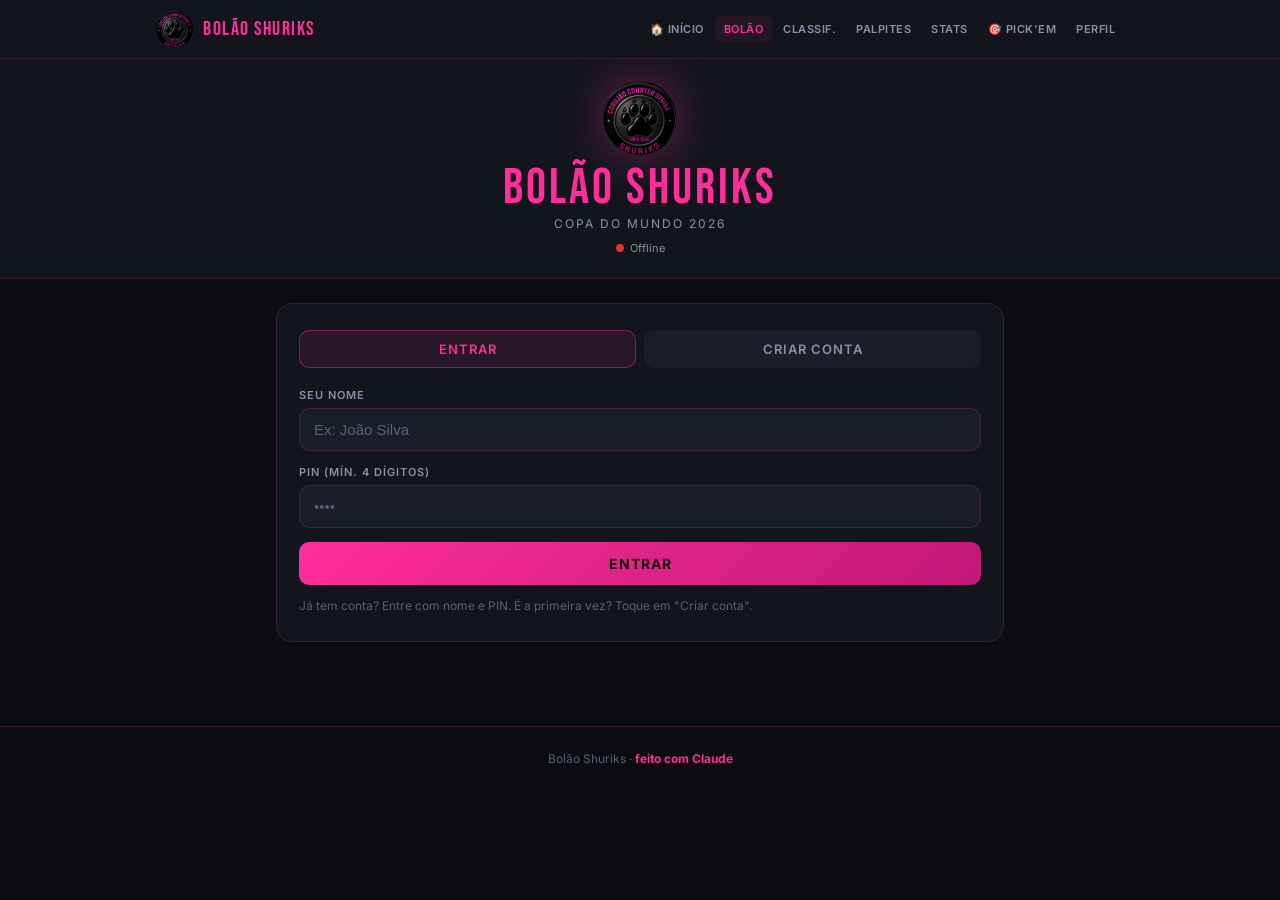
<file: index.html>
<!DOCTYPE html>
<html lang="pt-BR">
<head>
<meta charset="UTF-8">
<meta name="viewport" content="width=device-width, initial-scale=1.0">
<title>Bolão Shuriks</title>
<link href="https://fonts.googleapis.com/css2?family=Bebas+Neue&family=Inter:wght@400;500;600;700&family=Oswald:wght@400;500;600;700&display=swap" rel="stylesheet">
<style>
:root{
  --gold:#FF2E9A;--gold-light:#FF6FC0;--gold-dark:#C01878;
  --bg:#0a0c10;--bg2:#12151c;--bg3:#1a1e28;--bg4:#222738;
  --border:rgba(255,46,154,0.18);--border-strong:rgba(255,46,154,0.4);
  --text:#f0f0f0;--text-muted:#8892a4;--text-dim:#555f72;
  --green:#22c55e;--red:#e03030;
}
*,*::before,*::after{box-sizing:border-box;margin:0;padding:0}
body{background:var(--bg);color:var(--text);font-family:'Inter',sans-serif;min-height:100vh}
.site-header{background:var(--bg2);border-bottom:1px solid var(--border);position:sticky;top:0;z-index:100}
.header-inner{max-width:1000px;margin:0 auto;padding:0 16px;display:flex;align-items:center;justify-content:space-between;height:58px}
.logo{display:flex;align-items:center;gap:9px;text-decoration:none}
.logo-img{width:38px;height:38px;border-radius:50%;object-fit:cover}
.logo-text{font-family:'Bebas Neue',sans-serif;font-size:20px;letter-spacing:1.5px;color:var(--gold)}
nav{display:flex;gap:2px}
nav a{color:var(--text-muted);text-decoration:none;font-size:11px;font-weight:600;padding:6px 9px;border-radius:6px;text-transform:uppercase;letter-spacing:.5px}
nav a:hover,nav a.active{color:var(--gold);background:rgba(255,46,154,0.08)}

.hero{background:var(--bg2);border-bottom:1px solid var(--border);padding:22px 20px;text-align:center}
.hero-logo{width:74px;height:74px;border-radius:50%;object-fit:cover;margin:0 auto 8px;display:block;filter:drop-shadow(0 0 24px rgba(255,46,154,.4))}
.hero-title{font-family:'Bebas Neue',sans-serif;font-size:clamp(30px,6vw,50px);letter-spacing:3px;color:var(--gold);line-height:1}
.hero-sub{font-size:12px;color:var(--text-muted);letter-spacing:2px;text-transform:uppercase;margin-top:3px}
.live-badge{display:inline-flex;align-items:center;gap:6px;font-size:11px;color:var(--text-muted);margin-top:10px}
.live-dot{width:8px;height:8px;border-radius:50%;background:#555}

.main{max-width:760px;margin:0 auto;padding:24px 16px 60px}

.auth-card{background:var(--bg2);border:1px solid var(--border);border-radius:16px;padding:26px 22px;margin-bottom:24px}
.auth-tabs{display:flex;gap:8px;margin-bottom:20px}
.auth-tab{flex:1;text-align:center;padding:10px;border-radius:10px;font-size:13px;font-weight:600;text-transform:uppercase;letter-spacing:1px;cursor:pointer;background:var(--bg3);color:var(--text-muted);border:1px solid transparent}
.auth-tab.active{background:rgba(255,46,154,0.1);color:var(--gold);border-color:var(--border-strong)}
.field{margin-bottom:14px}
.field label{font-size:11px;font-weight:600;letter-spacing:1px;text-transform:uppercase;color:var(--text-muted);display:block;margin-bottom:6px}
.field input{width:100%;background:var(--bg3);border:1px solid var(--border);border-radius:10px;padding:12px 14px;color:var(--text);font-size:15px;outline:none}
.field input:focus{border-color:var(--border-strong)}
.field input::placeholder{color:var(--text-dim)}
.btn{width:100%;background:linear-gradient(135deg,var(--gold),var(--gold-dark));color:#15110a;border:none;border-radius:10px;padding:13px;font-size:14px;font-weight:700;text-transform:uppercase;letter-spacing:1px;cursor:pointer;font-family:'Inter',sans-serif}
.btn:disabled{opacity:.5;cursor:default}
.btn-ghost{background:none;border:1px solid var(--border);color:var(--text-muted)}
.auth-hint{font-size:12px;color:var(--text-dim);margin-top:12px;line-height:1.5}

.user-banner{display:flex;align-items:center;justify-content:space-between;background:var(--bg2);border:1px solid var(--border);border-radius:14px;padding:13px 16px;margin-bottom:14px}
.user-info{display:flex;align-items:center;gap:11px}
.user-avatar{width:40px;height:40px;border-radius:50%;background:var(--bg4);display:flex;align-items:center;justify-content:center;font-family:'Oswald',sans-serif;font-weight:700;color:var(--gold);font-size:14px;overflow:hidden}
.user-avatar img{width:100%;height:100%;object-fit:cover}
.user-nome{font-weight:600;font-size:15px}
.user-sub{font-size:12px;color:var(--text-muted)}
.btn-sair{background:none;border:1px solid var(--border);color:var(--text-muted);border-radius:8px;padding:7px 13px;font-size:12px;cursor:pointer}

.countdown{background:linear-gradient(135deg,rgba(255,46,154,.12),rgba(255,46,154,.03));border:1px solid var(--border-strong);border-radius:12px;padding:12px 16px;margin-bottom:16px;display:flex;align-items:center;justify-content:space-between;gap:10px}
.cd-l{font-size:11px;color:var(--text-muted);text-transform:uppercase;letter-spacing:1px}
.cd-jogo{font-size:13px;font-weight:600;margin-top:2px}
.cd-time{font-family:'Bebas Neue',sans-serif;font-size:30px;color:var(--gold);line-height:1;letter-spacing:1px;white-space:nowrap}
.regras{background:var(--bg2);border:1px solid var(--border);border-radius:12px;padding:0 16px;margin-bottom:16px}
.regras summary{cursor:pointer;padding:13px 0;font-size:13px;font-weight:600;color:var(--gold);list-style:none}
.regras summary::-webkit-details-marker{display:none}
.regras ul{margin:0 0 14px 18px;padding:0}
.regras li{font-size:13px;color:var(--text-muted);line-height:1.6;margin-bottom:4px}
.regras li strong{color:var(--text)}
.ao-vivo-sec{margin-bottom:8px}
.jogo-card.vivo{border-color:rgba(224,48,48,.5);background:linear-gradient(135deg,rgba(224,48,48,.06),var(--bg2))}
.vivo-badge{display:inline-flex;align-items:center;gap:5px;font-size:10px;font-weight:700;text-transform:uppercase;letter-spacing:1px;padding:3px 9px;border-radius:20px;background:rgba(224,48,48,.16);color:#ff6b6b}
.vivo-dot{width:7px;height:7px;border-radius:50%;background:#e03030;animation:pulse 1s infinite}
@keyframes pulse{0%,100%{opacity:1;transform:scale(1)}50%{opacity:.3;transform:scale(.8)}}
.placar-vivo{font-family:'Bebas Neue',sans-serif;font-size:30px;color:#fff;letter-spacing:1px;white-space:nowrap;text-align:center}

.filtros{display:flex;gap:7px;flex-wrap:wrap;margin-bottom:16px;align-items:center}
.chip{padding:7px 13px;border-radius:20px;font-size:12px;font-weight:600;cursor:pointer;background:var(--bg3);color:var(--text-muted);border:1px solid transparent}
.chip.active{background:rgba(255,46,154,0.12);color:var(--gold);border-color:var(--border-strong)}
.chip .cnt{opacity:.7;font-weight:400}
.sel-rod{margin-left:auto;background:var(--bg3);border:1px solid var(--border);border-radius:20px;padding:7px 12px;color:var(--text);font-size:12px;outline:none}

.jogo-card{background:var(--bg2);border:1px solid var(--border);border-radius:12px;padding:13px 15px;margin-bottom:10px;transition:border-color .15s}
.jogo-card.clik{cursor:pointer}
.jogo-card.clik:hover{border-color:var(--border-strong)}
.jogo-top{display:flex;justify-content:space-between;align-items:center;margin-bottom:10px}
.jogo-meta{font-size:11px;color:var(--text-muted);letter-spacing:.3px}
.jogo-status{font-size:10px;font-weight:700;text-transform:uppercase;letter-spacing:1px;padding:3px 8px;border-radius:20px}
.st-aberto{background:rgba(34,197,94,0.12);color:var(--green)}
.st-feito{background:rgba(255,46,154,0.12);color:var(--gold)}
.st-fechado{background:rgba(136,146,164,0.12);color:var(--text-muted)}
.st-confirmar{background:rgba(245,180,40,0.14);color:#f5c453}
.st-aguard{background:rgba(136,146,164,0.12);color:var(--text-muted)}
.jogo-card.aguard{opacity:.72;border-style:dashed}
.time-nome.adef{color:var(--text-muted);font-style:italic}
.jogo-times{display:grid;grid-template-columns:1fr auto 1fr;align-items:center;gap:10px}
.time{display:flex;align-items:center;gap:8px;min-width:0}
.time.t2{flex-direction:row-reverse;text-align:right}
.time img{width:26px;height:auto;border-radius:2px;flex-shrink:0}
.time-nome{font-size:14px;font-weight:500;white-space:nowrap;overflow:hidden;text-overflow:ellipsis}
.jogo-vs{font-family:'Bebas Neue',sans-serif;font-size:16px;color:var(--text-dim)}
.jogo-meu-palpite{margin-top:10px;font-size:12px;color:var(--gold);text-align:center;font-weight:600}
.jogo-meu-palpite .edit{color:var(--text-muted);font-weight:400}
.empty{text-align:center;color:var(--text-muted);padding:30px;font-size:14px}
.sec-title{font-family:'Oswald',sans-serif;font-size:16px;font-weight:600;margin:22px 0 10px;display:flex;align-items:center;gap:8px}
.sec-title::before{content:'';width:3px;height:16px;background:var(--gold);border-radius:2px}

.overlay{position:fixed;inset:0;background:rgba(0,0,0,.8);z-index:200;display:none;align-items:center;justify-content:center;padding:18px}
.overlay.open{display:flex}
.modal{background:var(--bg2);border:1px solid var(--border-strong);border-radius:16px;width:100%;max-width:420px;padding:24px;animation:up .2s ease}
@keyframes up{from{transform:translateY(16px);opacity:0}to{transform:translateY(0);opacity:1}}
.modal-times{display:grid;grid-template-columns:1fr auto 1fr;align-items:center;gap:8px;margin:8px 0 22px}
.modal-time{text-align:center}
.modal-time img{width:46px;height:auto;border-radius:3px;margin-bottom:6px}
.modal-time-nome{font-size:13px;font-weight:600}
.placar-inputs{display:flex;align-items:center;justify-content:center;gap:14px;margin-bottom:22px}
.placar-input{width:64px;height:72px;text-align:center;font-family:'Bebas Neue',sans-serif;font-size:42px;background:var(--bg3);border:1px solid var(--border);border-radius:12px;color:var(--gold);outline:none}
.placar-input:focus{border-color:var(--gold)}
.placar-x{font-family:'Bebas Neue',sans-serif;font-size:28px;color:var(--text-dim)}
.modal-titulo{font-family:'Oswald',sans-serif;font-size:18px;font-weight:600;text-align:center;color:var(--gold);margin-bottom:4px}
.modal-meta{font-size:12px;color:var(--text-muted);text-align:center;margin-bottom:8px}
.modal-btns{display:flex;gap:10px}
.palp-lista{display:flex;flex-direction:column;gap:7px;max-height:52vh;overflow-y:auto;margin-top:4px}
.palp-row{display:flex;align-items:center;gap:10px;background:var(--bg3);border:1px solid var(--border);border-radius:10px;padding:9px 12px}
.palp-nome{flex:1;min-width:0;font-size:14px;font-weight:600;white-space:nowrap;overflow:hidden;text-overflow:ellipsis}
.palp-nome em{color:var(--gold);font-style:normal;font-size:11px;margin-left:5px;font-weight:700}
.palp-pts{font-size:11px;color:var(--text-muted);margin-left:7px;font-weight:400}
.palp-placar{font-family:'Bebas Neue',sans-serif;font-size:22px;color:#fff;letter-spacing:1px;white-space:nowrap}
.palp-vazio{font-size:13px;color:var(--text-muted);text-align:center;padding:18px}
.vivo-toque{font-size:10px;color:#ff8a8a;text-align:center;margin-top:7px;letter-spacing:.3px}
.gols{margin-top:9px;display:flex;flex-direction:column;gap:4px;border-top:1px solid var(--border);padding-top:8px}
.gol-l{font-size:12px;display:flex;align-items:center;gap:7px;color:#fff}
.gol-l img{flex-shrink:0}
.gol-l span{color:#ffc9e6}
.modal-gols{display:grid;grid-template-columns:1fr 1fr;gap:10px;margin:2px 0 16px}
.mg-time{background:var(--bg3);border:1px solid var(--border);border-radius:10px;padding:10px 11px;font-size:12px;font-weight:600}
.mg-list{margin-top:5px;font-weight:400;color:var(--text-muted);font-size:11px;line-height:1.6}
.mg-list .g{display:block}
.palp-sub{font-family:'Oswald',sans-serif;font-size:12px;font-weight:600;text-transform:uppercase;letter-spacing:1px;color:var(--gold);margin:0 0 9px}

.toast{position:fixed;bottom:24px;left:50%;transform:translateX(-50%) translateY(20px);background:var(--bg4);border:1px solid var(--border);color:var(--text);padding:13px 20px;border-radius:10px;font-size:14px;z-index:300;opacity:0;transition:all .25s;pointer-events:none;max-width:90vw;text-align:center}
.toast.show{opacity:1;transform:translateX(-50%) translateY(0)}
.toast.error{border-color:var(--red);color:#ffb4b4}
.toast.ok{border-color:var(--green);color:#b4ffc4}
footer{border-top:1px solid var(--border);text-align:center;padding:24px;font-size:12px;color:var(--text-dim)}
@media(max-width:520px){.header-inner{height:auto;flex-wrap:wrap;padding:8px 16px;row-gap:6px}nav{width:100%;justify-content:space-between;gap:3px;overflow-x:auto}nav a{padding:6px 6px;font-size:10.5px;white-space:nowrap}.time-nome{font-size:13px}}
</style>
</head>
<body>
<header class="site-header">
  <div class="header-inner">
    <a class="logo" href="index.html"><img class="logo-img" src="shuriks-logo.png" alt="Shuriks"><div class="logo-text" id="logo-text">Bolão Shuriks</div></a>
    <nav>
      <a href="inicio.html" class="opt">🏠 Início</a>
      <a href="index.html" class="active">Bolão</a>
      <a href="home.html" class="opt">Classif.</a>
      <a href="palpites.html" class="opt">Palpites</a>
      <a href="stats.html" class="opt">Stats</a>
      <a href="perfil.html" class="opt">Perfil</a>
    </nav>
  </div>
</header>

<section class="hero">
  <img class="hero-logo" src="shuriks-logo.png" alt="Shuriks">
  <div class="hero-title" id="hero-title">Bolão Shuriks</div>
  <div class="hero-sub">Copa do Mundo 2026</div>
  <div class="live-badge"><span class="live-dot"></span><span id="live-text">Conectando...</span></div>
</section>

<div class="main">
  <div id="auth-area" class="auth-card">
    <div class="auth-tabs">
      <div class="auth-tab active" id="tab-login" onclick="trocarTab('login')">Entrar</div>
      <div class="auth-tab" id="tab-reg" onclick="trocarTab('reg')">Criar conta</div>
    </div>
    <div class="field"><label>Seu nome</label><input id="in-nome" placeholder="Ex: João Silva" autocomplete="off"></div>
    <div class="field"><label>PIN (mín. 4 dígitos)</label><input id="in-pin" type="password" inputmode="numeric" placeholder="••••" autocomplete="off"></div>
    <button class="btn" id="btn-auth" onclick="enviarAuth()">Entrar</button>
    <div class="auth-hint" id="auth-hint">Já tem conta? Entre com nome e PIN. É a primeira vez? Toque em "Criar conta".</div>
  </div>

  <div id="logged-area" style="display:none">
    <div class="user-banner">
      <div class="user-info">
        <div class="user-avatar" id="user-avatar">?</div>
        <div><div class="user-nome" id="user-nome">—</div><div class="user-sub" id="user-sub">conectado</div></div>
      </div>
      <button class="btn-sair" onclick="sair()">Sair</button>
    </div>

    <details class="regras">
      <summary>📋 Como funciona o bolão (toque pra abrir)</summary>
      <ul>
        <li>Você pode <strong>editar seu palpite até o jogo começar</strong>. Depois que apita, trava.</li>
        <li>Os <strong>palpites dos outros só aparecem depois</strong> que o jogo fecha.</li>
        <li><strong>Placar exato = 7 pontos</strong> · acertar só o vencedor/empate = <strong>3</strong> · cada gol certo de um time = <strong>+1</strong>.</li>
        <li>A classificação <strong>vale a partir do dia 18/06</strong> (1º jogo que conta: Tchéquia × África do Sul).</li>
      </ul>
    </details>

    <div id="ao-vivo-sec" class="ao-vivo-sec"></div>

    <div id="countdown" class="countdown" style="display:none">
      <div><div class="cd-l">Fecha em</div><div class="cd-jogo" id="cd-jogo">—</div></div>
      <div class="cd-time" id="cd-time">--:--:--</div>
    </div>

    <div class="filtros">
      <div class="chip active" data-f="pendentes" onclick="setFiltro('pendentes')">Pendentes <span class="cnt" id="c-pend"></span></div>
      <div class="chip" data-f="abertos" onclick="setFiltro('abertos')">Abertos <span class="cnt" id="c-abert"></span></div>
      <div class="chip" data-f="fechados" onclick="setFiltro('fechados')">Encerrados</div>
      <select class="sel-rod" id="sel-rod" onchange="renderJogos()">
        <option value="0">Todas rodadas</option>
        <option value="1">Rodada 1</option>
        <option value="2">Rodada 2</option>
        <option value="3">Rodada 3</option>
      </select>
    </div>

    <div id="lista-jogos"></div>
  </div>
</div>

<div class="overlay" id="overlay" onclick="fecharModal(event)">
  <div class="modal">
    <div class="modal-titulo" id="m-titulo">Seu palpite</div>
    <div class="modal-meta" id="m-meta">—</div>
    <div class="modal-times">
      <div class="modal-time"><img id="m-flag1"><div class="modal-time-nome" id="m-nome1"></div></div>
      <div class="placar-x">×</div>
      <div class="modal-time"><img id="m-flag2"><div class="modal-time-nome" id="m-nome2"></div></div>
    </div>
    <div class="placar-inputs">
      <input class="placar-input" id="m-g1" type="number" min="0" max="20" value="0">
      <div class="placar-x">×</div>
      <input class="placar-input" id="m-g2" type="number" min="0" max="20" value="0">
    </div>
    <div class="modal-btns">
      <button class="btn btn-ghost" onclick="fecharModalBtn()">Cancelar</button>
      <button class="btn" id="m-confirmar" onclick="confirmarPalpite()">Confirmar</button>
    </div>
  </div>
</div>

<div class="overlay" id="overlay-palp" onclick="if(event.target===this)fecharPalp()">
  <div class="modal">
    <div class="modal-titulo" id="palp-titulo">Palpites do jogo</div>
    <div class="modal-meta" id="palp-meta">—</div>
    <div class="palp-lista" id="palp-lista"></div>
    <div class="modal-btns" style="margin-top:16px"><button class="btn btn-ghost" style="width:100%" onclick="fecharPalp()">Fechar</button></div>
  </div>
</div>

<div class="toast" id="toast"></div>
<footer>Bolão Shuriks · <strong style="color:var(--gold)">feito com Claude</strong></footer>

<script>
const SHEETS_URL = 'https://script.google.com/macros/s/AKfycbyr5fXwBeGQKntrZv4L6WjkCSCYG5d3rlIrV85_i_wO_VZpb-SVhRmub7aVYCj0KPMDtA/exec';
const FLAGS = {
  'México':'mx','África do Sul':'za','Coreia do Sul':'kr','Canadá':'ca','Estados Unidos':'us',
  'Paraguai':'py','Austrália':'au','Catar':'qa','Suíça':'ch','Brasil':'br','Marrocos':'ma',
  'Haiti':'ht','Escócia':'gb-sct','Alemanha':'de','Curaçao':'cw','Holanda':'nl','Japão':'jp',
  'Costa do Marfim':'ci','Equador':'ec','Tunísia':'tn','Espanha':'es','Cabo Verde':'cv',
  'Bélgica':'be','Egito':'eg','Arábia Saudita':'sa','Uruguai':'uy','Irã':'ir','Nova Zelândia':'nz',
  'Argentina':'ar','Argélia':'dz','França':'fr','Senegal':'sn','Noruega':'no','Áustria':'at',
  'Jordânia':'jo','Portugal':'pt','Inglaterra':'gb-eng','Croácia':'hr','Gana':'gh','Panamá':'pa',
  'Uzbequistão':'uz','Colômbia':'co','Itália':'it','Iraque':'iq','Dinamarca':'dk','Suécia':'se',
  'Polônia':'pl','Tchéquia':'cz','Bósnia e Herzegovina':'ba','Turquia':'tr','Bolívia':'bo',
  'Nova Caledônia':'nc','Jamaica':'jm','RD Congo':'cd',
};
function flag(t,s=26){const c=FLAGS[(t||'').trim()];if(!c)return `<span style="display:inline-block;width:${s}px;text-align:center;font-size:${s-4}px">🏳️</span>`;return `<img src="https://flagcdn.com/w40/${c}.png" style="width:${s}px;height:auto;border-radius:2px">`;}
function flagSrc(t){const c=FLAGS[(t||'').trim()];return c?`https://flagcdn.com/w80/${c}.png`:'';}
function esc(s){return String(s==null?'':s).replace(/[&<>"']/g,c=>({'&':'&amp;','<':'&lt;','>':'&gt;','"':'&quot;',"'":'&#39;'}[c]));}
function fotoSafe(f){f=String(f||'');return /^data:image\//.test(f)||/^https:\/\//.test(f)?f:'';}
function nomeCurto(n){const p=String(n||'').trim().split(' ');return p[0]+(p.length>1?' '+p[p.length-1]:'');}
function initials(n){const p=String(n||'').trim().split(' ');return ((p[0][0]||'?')+(p[1]?p[1][0]:'')).toUpperCase();}

let JOGOS=[], PALPITES=[], usuario=JSON.parse(localStorage.getItem('bolao_user')||'null'), DETALHES={};
// estadio_id -> nome. Rode listarEstadios() no Apps Script e me mande o resultado pra eu preencher.
const MAPA_ESTADIOS={};
async function carregarDetalhes(){
  try{
    const r=await fetch(SHEETS_URL+'?detalhes=1');
    const d=await r.json();
    if(d&&d.ok&&d.detalhes){DETALHES=d.detalhes;renderAoVivo();}
  }catch(e){}
}
function golsHtml(num,t1,t2){
  const d=DETALHES[String(num)]; if(!d)return '';
  const linha=(tm,arr)=>(arr&&arr.length)?`<div class="gol-l">${flag(tm,16)}<span>${arr.map(esc).join(', ')}</span></div>`:'';
  const html=linha(t1,d.casa)+linha(t2,d.fora);
  return html?`<div class="gols">${html}</div>`:'';
}
function metaExtra(num){
  const d=DETALHES[String(num)]; if(!d)return '';
  let s='';
  if(d.grupo)s+=' · Grupo '+esc(d.grupo);
  const est=(d.estadio&&MAPA_ESTADIOS[d.estadio])?MAPA_ESTADIOS[d.estadio]:'';
  if(est)s+=' · 🏟️ '+esc(est);
  return s;
}
let modoAuth='login', jogoAtivo=null, filtro='pendentes', cdInterval=null;

function trocarTab(m){modoAuth=m;
  document.getElementById('tab-login').classList.toggle('active',m==='login');
  document.getElementById('tab-reg').classList.toggle('active',m==='reg');
  document.getElementById('btn-auth').textContent=m==='login'?'Entrar':'Criar conta';
  document.getElementById('auth-hint').innerHTML=m==='login'?'Já tem conta? Entre com nome e PIN.':'Escolha um nome e um PIN só seu (4+ dígitos).<br><strong style="color:var(--gold)">⚠️ Use um PIN simples só deste bolão</strong> — nunca a senha do seu banco, e-mail ou redes sociais.';
}
function nomeOk(n){return n.length>=2 && n.length<=24 && !/[<>"'`\\]/.test(n);}
async function enviarAuth(){
  const nome=document.getElementById('in-nome').value.trim();
  const pin=document.getElementById('in-pin').value.trim();
  if(!nomeOk(nome)){toast('Nome inválido: use de 2 a 24 caracteres, sem símbolos.','error');return;}
  if(pin.length<4){toast('PIN precisa de pelo menos 4 dígitos.','error');return;}
  const btn=document.getElementById('btn-auth');btn.disabled=true;btn.textContent='...';
  const r=await post({action:modoAuth==='login'?'login':'registrar',nome,pin});
  btn.disabled=false;btn.textContent=modoAuth==='login'?'Entrar':'Criar conta';
  if(!r.ok){toast(r.erro||'Erro.','error');return;}
  usuario={nome:r.nome||nome,pin,foto:r.foto||''};
  localStorage.setItem('bolao_user',JSON.stringify(usuario));
  location.href='inicio.html';
}
function sair(){usuario=null;localStorage.removeItem('bolao_user');
  document.getElementById('logged-area').style.display='none';
  document.getElementById('auth-area').style.display='block';
  document.getElementById('in-nome').value='';document.getElementById('in-pin').value='';
}

let jaCarregou=false;
async function carregar(){
  try{
    const res=await fetch(authURL()); const d=await res.json();
    JOGOS=d.jogos||[]; PALPITES=d.palpites||[];
    if(d.config&&d.config.titulo){document.getElementById('hero-title').textContent=d.config.titulo;document.getElementById('logo-text').textContent=d.config.titulo;}
    jaCarregou=true; setLive(true);
    if(usuario){renderJogos();atualizarContagem();}
    if(JOGOS.some(j=>j.status==='ao vivo'))carregarDetalhes();
  }catch(e){if(!jaCarregou)setLive(false);console.warn(e);}
}
// chama o doGet já com o login pra receber os SEUS palpites revelados (sem 2ª chamada)
function authURL(){
  return (usuario&&usuario.pin)
    ? SHEETS_URL+'?u='+encodeURIComponent(usuario.nome)+'&p='+encodeURIComponent(usuario.pin)
    : SHEETS_URL;
}
function setLive(ok){document.querySelector('.live-dot').style.background=ok?'#22c55e':'#e03030';document.getElementById('live-text').textContent=ok?'Sincronizado':'Offline';}
async function post(body){
  try{const res=await fetch(SHEETS_URL,{method:'POST',headers:{'Content-Type':'text/plain'},body:JSON.stringify(body)});return await res.json();}
  catch(e){return {ok:false,erro:'Sem conexão com o servidor.'};}
}

function renderLogado(){
  document.getElementById('auth-area').style.display='none';
  document.getElementById('logged-area').style.display='block';
  document.getElementById('user-nome').textContent=usuario.nome;
  const av=document.getElementById('user-avatar');
  av.innerHTML=(fotoSafe(usuario.foto)?`<img src="${fotoSafe(usuario.foto)}">`:esc(initials(usuario.nome)));
  renderJogos();
  if(cdInterval)clearInterval(cdInterval);
  cdInterval=setInterval(atualizarContagem,1000);
  atualizarContagem();
}
function meuPalpite(num){return PALPITES.find(p=>String(p.jogo)===String(num)&&p.nome.toLowerCase()===usuario.nome.toLowerCase());}

function setFiltro(f){filtro=f;document.querySelectorAll('.chip').forEach(c=>c.classList.toggle('active',c.dataset.f===f));renderJogos();}

function cardJogo(j){
  if(j.aguardando){
    return `<div class="jogo-card aguard">
      <div class="jogo-top"><span class="jogo-meta">Jogo ${j.num} · ${j.fase}${j.data?' · '+j.data:''}${j.hora?' · '+j.hora:''}</span><span class="jogo-status st-aguard">⏳ Aguardando</span></div>
      <div class="jogo-times">
        <div class="time t1"><span class="time-nome adef">${esc(j.time1)||'A definir'}</span></div>
        <span class="jogo-vs">×</span>
        <div class="time t2"><span class="time-nome adef">${esc(j.time2)||'A definir'}</span></div>
      </div>
      <div class="jogo-meu-palpite" style="color:var(--text-dim)">Abre pra palpite quando os classificados saírem.</div></div>`;
  }
  const mp=meuPalpite(j.num);
  let statusHtml,palpiteHtml='',clik=false;
  if(j.aberto){
    if(mp){statusHtml='<span class="jogo-status st-feito">Palpitado</span>';
      const v=(mp.gol1!=null&&mp.gol2!=null)?`${mp.gol1} × ${mp.gol2}`:'🔒';
      palpiteHtml=`<div class="jogo-meu-palpite">Seu palpite: ${v} <span class="edit">· toque pra editar</span></div>`;clik=true;}
    else{statusHtml='<span class="jogo-status st-aberto">Aberto</span>';clik=true;}
  }else{
    const fim=(j.placar1!==null&&j.placar2!==null);
    if(fim && !j.confirmado){
      statusHtml='<span class="jogo-status st-confirmar">⏳ A confirmar</span>';
    }else{
      statusHtml=`<span class="jogo-status st-fechado">${fim?'Encerrado':'Fechado'}</span>`;
    }
    const placar=fim?` · ${j.placar1} × ${j.placar2}${(fim&&!j.confirmado)?' (a confirmar)':''}`:'';
    if(mp){const v=(mp.gol1!=null&&mp.gol2!=null)?`${mp.gol1} × ${mp.gol2}`:'—';palpiteHtml=`<div class="jogo-meu-palpite">Seu palpite: ${v}${placar}</div>`;}
  }
  return `<div class="jogo-card ${clik?'clik':''}" ${clik?`onclick="abrirModal(${j.num})"`:''}>
    <div class="jogo-top"><span class="jogo-meta">Jogo ${j.num} · ${j.fase} · ${j.data} · ${j.hora}</span>${statusHtml}</div>
    <div class="jogo-times">
      <div class="time t1">${flag(j.time1)}<span class="time-nome">${esc(j.time1)}</span></div>
      <span class="jogo-vs">×</span>
      <div class="time t2">${flag(j.time2)}<span class="time-nome">${esc(j.time2)}</span></div>
    </div>${palpiteHtml}</div>`;
}

function popularFases(){
  const sel=document.getElementById('sel-rod'); if(!sel)return;
  const atual=sel.value;
  const fases=[]; JOGOS.forEach(j=>{if(j.fase&&fases.indexOf(j.fase)<0)fases.push(j.fase);});
  sel.innerHTML='<option value="0">Todas as fases</option>'+fases.map(f=>`<option value="${esc(f)}">${esc(f)}</option>`).join('');
  if([...sel.options].some(o=>o.value===atual)) sel.value=atual;
}
function renderJogos(){
  popularFases();
  const faseSel=document.getElementById('sel-rod').value;
  const abertos=JOGOS.filter(j=>j.aberto);
  const aguardando=JOGOS.filter(j=>j.aguardando);
  const pendentes=abertos.filter(j=>!meuPalpite(j.num));
  document.getElementById('c-pend').textContent=pendentes.length?`(${pendentes.length})`:'';
  document.getElementById('c-abert').textContent=abertos.length?`(${abertos.length})`:'';

  let lista;
  if(filtro==='pendentes') lista=pendentes;
  else if(filtro==='abertos') lista=abertos.concat(aguardando);
  else lista=JOGOS.filter(j=>!j.aberto && !j.aguardando && j.status!=='ao vivo');
  if(faseSel && faseSel!=='0') lista=lista.filter(j=>j.fase===faseSel);

  const vazio={pendentes:'Você está em dia! Nenhum palpite pendente. 🎉',abertos:'Nenhum jogo aberto agora.',fechados:'Nenhum jogo encerrado ainda.'}[filtro];
  document.getElementById('lista-jogos').innerHTML = lista.length?lista.map(cardJogo).join(''):`<div class="empty">${vazio}</div>`;
  renderAoVivo();
}

function renderAoVivo(){
  const vivos=JOGOS.filter(j=>j.status==='ao vivo');
  const el=document.getElementById('ao-vivo-sec');
  if(!vivos.length){el.innerHTML='';return;}
  el.innerHTML='<div class="sec-title" style="color:#ff6b6b">🔴 Ao vivo agora</div>'+vivos.map(j=>{
    const s1=j.vivo1==null?0:j.vivo1, s2=j.vivo2==null?0:j.vivo2;
    const min=j.minuto?(/^\d+$/.test(j.minuto)?j.minuto+"'":esc(j.minuto)):'';
    return `<div class="jogo-card vivo" onclick="abrirPalpitesJogo(${j.num})" style="cursor:pointer">
      <div class="jogo-top"><span class="jogo-meta">Jogo ${j.num} · ${j.fase}${metaExtra(j.num)}</span><span class="vivo-badge"><span class="vivo-dot"></span>Ao vivo ${min}</span></div>
      <div class="jogo-times">
        <div class="time t1">${flag(j.time1)}<span class="time-nome">${esc(j.time1)}</span></div>
        <span class="placar-vivo">${s1} × ${s2}</span>
        <div class="time t2">${flag(j.time2)}<span class="time-nome">${esc(j.time2)}</span></div>
      </div>
      ${golsHtml(j.num,j.time1,j.time2)}
      <div class="vivo-toque">👆 toque para ver os palpites da galera</div></div>`;
  }).join('');
}

function abrirPalpitesJogo(num){
 try{
  const j=JOGOS.find(x=>String(x.num)===String(num)); if(!j)return;
  document.getElementById('palp-titulo').innerHTML=`${flag(j.time1,22)} ${esc(j.time1)} <span style="color:var(--text-dim)">×</span> ${esc(j.time2)} ${flag(j.time2,22)}`;
  let placar='';
  if(j.status==='ao vivo') placar='ao vivo · '+(j.vivo1==null?0:j.vivo1)+' × '+(j.vivo2==null?0:j.vivo2);
  else if(j.placar1!=null&&j.placar2!=null) placar='final · '+j.placar1+' × '+j.placar2;
  document.getElementById('palp-meta').textContent='Jogo '+j.num+(placar?' · '+placar:'')+metaExtra(j.num).replace(/<[^>]+>/g,'');
  const d=DETALHES[String(num)];
  let golsBloco='';
  if(d&&((d.casa&&d.casa.length)||(d.fora&&d.fora.length))){
    const col=(tm,arr)=>`<div class="mg-time">${flag(tm,18)} ${esc(tm)}<div class="mg-list">${arr&&arr.length?arr.map(g=>`<span class="g">⚽ ${esc(g)}</span>`).join(''):'—'}</div></div>`;
    golsBloco=`<div class="modal-gols">${col(j.time1,d.casa)}${col(j.time2,d.fora)}</div>`;
  }
  const lista=PALPITES.filter(p=>String(p.jogo)===String(num)&&!p.oculto)
    .sort((a,b)=>(b.pontos||0)-(a.pontos||0)||String(a.nome).localeCompare(String(b.nome)));
  const meu=usuario?String(usuario.nome).toLowerCase():'';
  const el=document.getElementById('palp-lista');
  const fim=(j.placar1!=null&&j.placar2!=null);
  const linhas=lista.length?lista.map(p=>{
    const eu=String(p.nome).toLowerCase()===meu;
    const pts=fim&&p.pontos>0?`<span class="palp-pts">+${p.pontos}</span>`:'';
    return `<div class="palp-row"><div class="palp-nome">${esc(nomeCurto(p.nome))}${eu?' <em>você</em>':''}${pts}</div><div class="palp-placar">${p.gol1} × ${p.gol2}</div></div>`;
  }).join(''):'<div class="palp-vazio">Ninguém palpitou nesse jogo.</div>';
  el.innerHTML=golsBloco+'<div class="palp-sub">Palpites da galera</div>'+linhas;
  document.getElementById('overlay-palp').classList.add('open');
 }catch(err){ try{toast('Erro ao abrir: '+err.message,'error');}catch(_){alert('Erro ao abrir: '+err.message);} }
}
function fecharPalp(){document.getElementById('overlay-palp').classList.remove('open');}

function atualizarContagem(){
  const cd=document.getElementById('countdown');
  const prox=JOGOS.filter(j=>j.aberto&&j.kickoff).map(j=>({j,t:new Date(j.kickoff).getTime()})).filter(o=>o.t>Date.now()).sort((a,b)=>a.t-b.t)[0];
  if(!prox){cd.style.display='none';return;}
  cd.style.display='flex';
  document.getElementById('cd-jogo').textContent=`${prox.j.time1} × ${prox.j.time2}`;
  let s=Math.floor((prox.t-Date.now())/1000);
  const h=String(Math.floor(s/3600)).padStart(2,'0');s%=3600;
  const m=String(Math.floor(s/60)).padStart(2,'0');const ss=String(s%60).padStart(2,'0');
  document.getElementById('cd-time').textContent=`${h}:${m}:${ss}`;
}

function abrirModal(num){
  jogoAtivo=JOGOS.find(j=>j.num===num); if(!jogoAtivo||!jogoAtivo.aberto)return;
  const mp=meuPalpite(num);
  document.getElementById('m-titulo').textContent=mp?'Editar palpite':'Seu palpite';
  document.getElementById('m-meta').textContent=`Jogo ${jogoAtivo.num} · ${jogoAtivo.data} · ${jogoAtivo.hora}`;
  document.getElementById('m-flag1').src=flagSrc(jogoAtivo.time1);
  document.getElementById('m-flag2').src=flagSrc(jogoAtivo.time2);
  document.getElementById('m-nome1').textContent=jogoAtivo.time1;
  document.getElementById('m-nome2').textContent=jogoAtivo.time2;
  document.getElementById('m-g1').value=(mp&&mp.gol1!=null)?mp.gol1:0;
  document.getElementById('m-g2').value=(mp&&mp.gol2!=null)?mp.gol2:0;
  document.getElementById('overlay').classList.add('open');
}
function fecharModal(e){if(e.target===document.getElementById('overlay'))fecharModalBtn();}
function fecharModalBtn(){document.getElementById('overlay').classList.remove('open');}

async function confirmarPalpite(){
  if(!jogoAtivo||!usuario)return;
  const g1=parseInt(document.getElementById('m-g1').value)||0;
  const g2=parseInt(document.getElementById('m-g2').value)||0;
  const btn=document.getElementById('m-confirmar');btn.disabled=true;btn.textContent='Enviando...';
  const r=await post({action:'palpite',nome:usuario.nome,pin:usuario.pin,jogo:jogoAtivo.num,gol1:g1,gol2:g2});
  btn.disabled=false;btn.textContent='Confirmar';
  if(!r.ok){toast(r.erro||'Erro ao enviar.','error');return;}
  const ex=meuPalpite(jogoAtivo.num);
  if(ex){ex.gol1=g1;ex.gol2=g2;} else PALPITES.push({nome:usuario.nome,jogo:jogoAtivo.num,gol1:g1,gol2:g2});
  fecharModalBtn();
  toast(r.atualizado?'Palpite atualizado! ✅':'Palpite registrado! ✅','ok');
  renderJogos();
}

let toastT;
function toast(msg,tipo){const t=document.getElementById('toast');t.textContent=msg;t.className='toast show '+(tipo||'');clearTimeout(toastT);toastT=setTimeout(()=>t.className='toast',2800);}

(async function(){
  if(SHEETS_URL.startsWith('COLE_AQUI')){document.getElementById('live-text').textContent='Falta configurar a URL do script';return;}
  if(usuario)renderLogado();   // mostra a área logada NA HORA (sem flash de login no celular)
  await carregar();
  setInterval(carregar,30000);
})();
</script>
<script>
/* Pick'Em widget: link no menu (todas) + badge da medalha (perfil/inicio) */
(async function(){
  if(window.__pkWidget) return; window.__pkWidget=1;
  var EXEC="https://script.google.com/macros/s/AKfycbyr5fXwBeGQKntrZv4L6WjkCSCYG5d3rlIrV85_i_wO_VZpb-SVhRmub7aVYCj0KPMDtA/exec";
  try{
    var nav=document.querySelector('nav');
    if(nav && !nav.querySelector('a[href="pickem.html"]')){
      var a=document.createElement('a'); a.href='pickem.html'; a.textContent="🎯 Pick'Em";
      var perfil=nav.querySelector('a[href="perfil.html"]');
      if(perfil) nav.insertBefore(a, perfil); else nav.appendChild(a);
    }
  }catch(e){}
  if(!/perfil|inicio/i.test(location.pathname)) return;
  var me=null; try{var o=JSON.parse(localStorage.getItem('bolao_user')||'null'); me=o&&(o.nome||o.u||o.name);}catch(e){}
  var medals=[]; try{
    var r=await fetch(EXEC,{method:'POST',headers:{'Content-Type':'text/plain;charset=utf-8'},body:JSON.stringify({action:'pickemMedals'})});
    var j=await r.json(); medals=(j&&j.medals)||[];
  }catch(e){ return; }
  var mine = me ? medals.find(function(m){return String(m.nome).toLowerCase()===String(me).toLowerCase();}) : null;
  var tier = mine? mine.medalha : '';
  var map={bronze:['medalha-pickem-bronze.png','Bronze','#C98A4B'],prata:['medalha-pickem-prata.png','Prata','#cfd2d8'],ouro:['medalha-pickem-ouro.png','Ouro','#E9C13B'],platina:['medalha-pickem-platina.png','Platina','#d8b8e8']};
  var card=document.createElement('div');
  card.style.cssText='max-width:760px;margin:14px auto;padding:14px;background:#17171e;border:1px solid #2a2a34;border-radius:14px;display:flex;align-items:center;gap:14px;font-family:Inter,sans-serif;color:#f4f4f7;box-shadow:0 0 18px rgba(255,46,154,.12)';
  var inner;
  if(tier&&map[tier]){
    inner='<img src="'+map[tier][0]+'" style="width:64px;height:64px;object-fit:contain;filter:drop-shadow(0 0 8px rgba(255,46,154,.35))">'
      +'<div style="flex:1"><div style="font-family:Oswald,sans-serif;font-size:11px;color:#9a9aa8;letter-spacing:1px">PICK\u0027EM DA COPA</div>'
      +'<div style="font-family:\u0027Bebas Neue\u0027,sans-serif;font-size:30px;color:'+map[tier][2]+';line-height:1">'+map[tier][1]+'</div></div>'
      +'<a href="pickem.html" style="color:#FF6FC0;font-size:13px;text-decoration:none;font-family:Oswald,sans-serif">ver chave \u2192</a>';
  }else{
    inner='<div style="font-size:34px">🎯</div>'
      +'<div style="flex:1"><div style="font-family:Oswald,sans-serif;font-size:11px;color:#9a9aa8;letter-spacing:1px">PICK\u0027EM DA COPA</div>'
      +'<div style="font-family:\u0027Bebas Neue\u0027,sans-serif;font-size:26px;color:#fff;line-height:1">Monte sua chave</div></div>'
      +'<a href="pickem.html" style="color:#FF6FC0;font-size:13px;text-decoration:none;font-family:Oswald,sans-serif">jogar \u2192</a>';
  }
  card.innerHTML=inner;
  var anchor=document.querySelector('.wrap')||document.body;
  anchor.insertBefore(card, anchor.firstChild);
})();
</script>
</body>
</html>
</file>
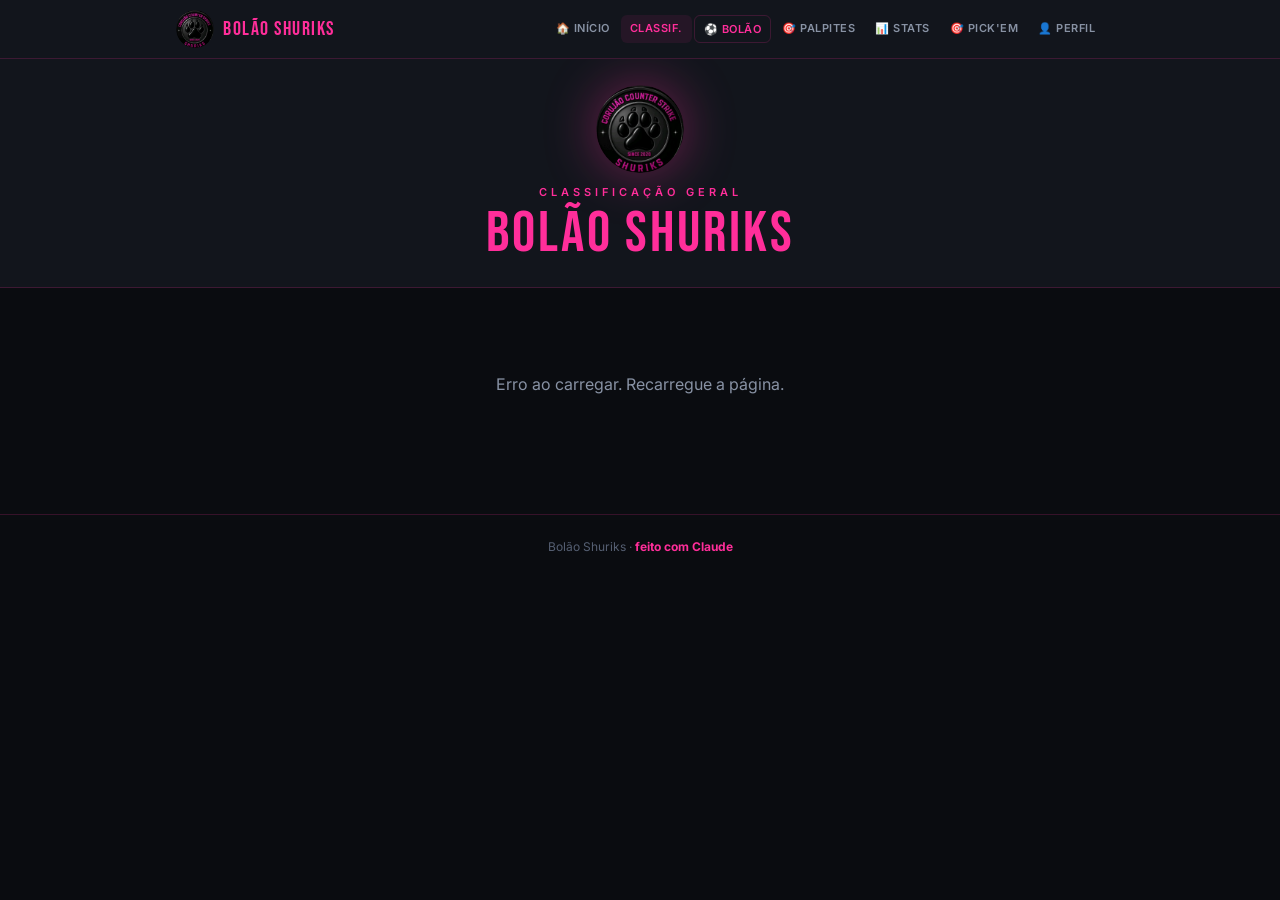
<file: home.html>
<!DOCTYPE html>
<html lang="pt-BR">
<head>
<meta charset="UTF-8">
<meta name="viewport" content="width=device-width, initial-scale=1.0">
<title>Classificação — Bolão Shuriks</title>
<link href="https://fonts.googleapis.com/css2?family=Bebas+Neue&family=Inter:wght@400;500;600;700&family=Oswald:wght@400;500;600;700&display=swap" rel="stylesheet">
<style>
:root{
  --gold:#FF2E9A;--gold-light:#FF6FC0;--gold-dark:#C01878;
  --bg:#0a0c10;--bg2:#12151c;--bg3:#1a1e28;--bg4:#222738;
  --border:rgba(255,46,154,0.18);--border-strong:rgba(255,46,154,0.4);
  --text:#f0f0f0;--text-muted:#8892a4;--text-dim:#555f72;
}
*,*::before,*::after{box-sizing:border-box;margin:0;padding:0}
body{background:var(--bg);color:var(--text);font-family:'Inter',sans-serif;min-height:100vh}
.site-header{background:var(--bg2);border-bottom:1px solid var(--border);position:sticky;top:0;z-index:100}
.header-inner{max-width:960px;margin:0 auto;padding:0 16px;display:flex;align-items:center;justify-content:space-between;height:58px}
.logo{display:flex;align-items:center;gap:9px;text-decoration:none}
.logo-img{width:38px;height:38px;border-radius:50%;object-fit:cover}
.logo-text{font-family:'Bebas Neue',sans-serif;font-size:20px;letter-spacing:1.5px;color:var(--gold)}
nav{display:flex;gap:2px}
nav a{color:var(--text-muted);text-decoration:none;font-size:11px;font-weight:600;padding:6px 9px;border-radius:6px;text-transform:uppercase;letter-spacing:.5px}
nav a:hover,nav a.active{color:var(--gold);background:rgba(255,46,154,0.08)}
nav a.nav-bolao{border:1px solid var(--border);color:var(--gold)}

.hero{background:var(--bg2);border-bottom:1px solid var(--border);padding:26px 20px 24px;text-align:center}
.hero-logo{width:88px;height:88px;border-radius:50%;object-fit:cover;margin:0 auto 12px;display:block;filter:drop-shadow(0 0 26px rgba(255,46,154,.4))}
.hero-eyebrow{font-size:11px;font-weight:600;letter-spacing:4px;text-transform:uppercase;color:var(--gold);margin-bottom:6px}
.hero-title{font-family:'Bebas Neue',sans-serif;font-size:clamp(34px,7vw,58px);letter-spacing:3px;color:var(--gold);line-height:1}

.main{max-width:860px;margin:0 auto;padding:26px 16px 60px}

/* PÓDIO */
.podio{display:grid;grid-template-columns:1fr 1.15fr 1fr;gap:8px;align-items:end;margin-bottom:30px}
.pod{background:linear-gradient(165deg,rgba(255,46,154,.07),var(--bg2));border:1px solid var(--border);border-radius:14px;padding:16px 8px;text-align:center;position:relative;cursor:pointer;transition:border-color .15s,transform .15s,box-shadow .15s}
.pod:hover{border-color:var(--border-strong);transform:translateY(-2px);box-shadow:0 8px 24px rgba(0,0,0,.3)}
.pod .av{width:56px;height:56px;border-radius:50%;background:var(--bg4);margin:0 auto 8px;display:flex;align-items:center;justify-content:center;font-family:'Oswald',sans-serif;font-weight:700;font-size:18px;overflow:hidden;border:2px solid var(--border)}
.pod .av img{width:100%;height:100%;object-fit:cover}
.pod .medal{font-size:26px;line-height:1;margin-bottom:4px}
.pod .nome{font-family:'Oswald',sans-serif;font-size:13px;font-weight:600;white-space:nowrap;overflow:hidden;text-overflow:ellipsis}
.pod .pts{font-family:'Bebas Neue',sans-serif;font-size:26px;color:var(--gold);line-height:1.1}
.pod.p1{border-color:var(--gold);box-shadow:0 0 24px rgba(255,46,154,.18)}
.pod.p1 .av{border-color:var(--gold);width:64px;height:64px}
.pod.p1 .pts{font-size:32px}

.sec-head{display:flex;justify-content:space-between;align-items:center;margin:26px 0 12px}
.sec-title{font-family:'Oswald',sans-serif;font-size:17px;font-weight:600;display:flex;align-items:center;gap:8px}
.sec-title::before{content:'';width:3px;height:18px;background:var(--gold);border-radius:2px}
.sec-info{font-size:12px;color:var(--text-muted)}

.ranking{background:var(--bg2);border:1px solid var(--border);border-radius:14px;overflow:hidden}
.row{display:grid;grid-template-columns:46px auto 1fr auto 20px;align-items:center;border-bottom:1px solid rgba(255,255,255,.04);cursor:pointer;transition:background .12s}
.row:hover{background:rgba(255,46,154,.05)}
.row-seta{color:var(--text-dim);font-size:22px;text-align:center}
.row:last-child{border:none}
.row.p1{background:linear-gradient(90deg,rgba(255,46,154,.07),transparent)}
.pos{font-family:'Bebas Neue',sans-serif;font-size:22px;text-align:center;color:var(--text-dim);padding:15px 0}
.row.p1 .pos{color:var(--gold)}
.avatar{width:38px;height:38px;border-radius:50%;background:var(--bg4);display:flex;align-items:center;justify-content:center;font-family:'Oswald',sans-serif;font-weight:700;color:var(--gold);font-size:13px;overflow:hidden;margin:0 4px}
.avatar img{width:100%;height:100%;object-fit:cover}
.nome{font-family:'Oswald',sans-serif;font-size:15px;font-weight:500;padding:15px 12px;white-space:nowrap;overflow:hidden;text-overflow:ellipsis}
.nome small{display:block;font-family:'Inter',sans-serif;font-size:11px;color:var(--text-muted);font-weight:400}
.pts-wrap{text-align:right;padding:15px 18px 15px 10px}
.pts{font-family:'Bebas Neue',sans-serif;font-size:28px;color:var(--gold);line-height:1}
.pts-lbl{font-size:10px;color:var(--text-muted);text-transform:uppercase;letter-spacing:1px}

/* CAMPEÃO DA RODADA */
.rod-grid{display:grid;grid-template-columns:repeat(auto-fit,minmax(150px,1fr));gap:10px}
.rod-card{background:var(--bg2);border:1px solid var(--border);border-radius:12px;padding:14px}
.rod-card .r-lbl{font-size:11px;color:var(--text-muted);text-transform:uppercase;letter-spacing:1px;margin-bottom:8px}
.rod-card .r-win{display:flex;align-items:center;gap:9px}
.rod-card .r-av{width:34px;height:34px;border-radius:50%;background:var(--bg4);display:flex;align-items:center;justify-content:center;font-weight:700;color:var(--gold);font-size:12px;font-family:'Oswald',sans-serif;overflow:hidden}
.rod-card .r-av img{width:100%;height:100%;object-fit:cover}
.rod-card .r-nome{font-size:13px;font-weight:600}
.rod-card .r-pts{font-size:11px;color:var(--gold)}
.rod-card.vazia{opacity:.5}

/* DESTAQUES */
.dest-card{background:var(--bg2);border:1px solid var(--border);border-radius:12px;padding:14px;display:flex;align-items:center;gap:12px}
.dest-ico{font-size:30px;line-height:1}
.dest-info{min-width:0}
.dest-tit{font-size:11px;color:var(--text-muted);text-transform:uppercase;letter-spacing:1px;margin-bottom:5px}
.dest-win{display:flex;align-items:center;gap:8px;font-size:14px;font-weight:600}
.dest-av{width:30px;height:30px;border-radius:50%;background:var(--bg4);display:flex;align-items:center;justify-content:center;font-weight:700;color:var(--gold);font-size:11px;font-family:'Oswald',sans-serif;overflow:hidden;flex-shrink:0}
.dest-av img{width:100%;height:100%;object-fit:cover}
.dest-val{font-size:11px;color:var(--gold);margin-top:3px}

/* GRÁFICO */
.chart-wrap{background:var(--bg2);border:1px solid var(--border);border-radius:14px;padding:18px 14px}
.chart-wrap svg{width:100%;height:auto;display:block}
.legend{display:flex;flex-wrap:wrap;gap:10px;margin-top:12px;justify-content:center}
.legend span{display:flex;align-items:center;gap:5px;font-size:12px;color:var(--text-muted)}
.legend i{width:11px;height:3px;border-radius:2px;display:inline-block}

.loading{text-align:center;padding:60px 20px;color:var(--text-muted)}
.spinner{width:34px;height:34px;border:3px solid var(--border);border-top-color:var(--gold);border-radius:50%;animation:spin .8s linear infinite;margin:0 auto 14px}
@keyframes spin{to{transform:rotate(360deg)}}
.empty{text-align:center;color:var(--text-muted);padding:24px;font-size:13px}
footer{border-top:1px solid var(--border);text-align:center;padding:24px;font-size:12px;color:var(--text-dim)}
@media(max-width:520px){.row{grid-template-columns:38px auto 1fr auto 16px}.pts{font-size:24px}.nome{font-size:14px}.header-inner{height:auto;flex-wrap:wrap;padding:8px 16px;row-gap:6px}nav{width:100%;justify-content:space-between;gap:3px;overflow-x:auto}nav a{padding:6px 6px;font-size:10.5px;white-space:nowrap}}

/* MODAL DE PERFIL */
.modal{position:fixed;inset:0;background:rgba(0,0,0,.7);backdrop-filter:blur(4px);z-index:200;display:none;align-items:flex-start;justify-content:center;padding:5vh 14px;overflow-y:auto}
.modal.open{display:flex}
.modal-card{background:var(--bg2);border:1px solid var(--border-strong);border-radius:18px;width:100%;max-width:480px;padding:22px;position:relative;box-shadow:0 24px 60px rgba(0,0,0,.55)}
.modal-x{position:absolute;top:12px;right:14px;background:var(--bg4);border:none;color:var(--text);width:32px;height:32px;border-radius:50%;font-size:20px;cursor:pointer;line-height:1}
.pf-head{display:flex;align-items:center;gap:14px;margin-bottom:16px;padding-right:30px}
.pf-av{width:60px;height:60px;border-radius:50%;background:var(--bg4);display:flex;align-items:center;justify-content:center;font-family:'Oswald',sans-serif;font-weight:700;color:var(--gold);font-size:20px;overflow:hidden;border:2px solid var(--border);flex-shrink:0}
.pf-av img{width:100%;height:100%;object-fit:cover}
.pf-id{flex:1;min-width:0}
.pf-pos{font-size:11px;font-weight:600;color:var(--gold);text-transform:uppercase;letter-spacing:1px}
.pf-nome{font-family:'Oswald',sans-serif;font-size:22px;font-weight:600;line-height:1.1}
.pf-time{font-size:12px;color:var(--text-muted);display:flex;align-items:center;gap:5px;margin-top:2px}
.pf-time .fl{width:16px;border-radius:2px}
.pf-total{text-align:center;flex-shrink:0}
.pf-tn{font-family:'Bebas Neue',sans-serif;font-size:40px;color:var(--gold);line-height:.9}
.pf-tl{font-size:10px;color:var(--text-muted);text-transform:uppercase;letter-spacing:1px}
.pf-stats{display:grid;grid-template-columns:repeat(3,1fr);gap:8px;margin-bottom:18px}
.pf-st{background:var(--bg3);border:1px solid var(--border);border-radius:10px;padding:10px;text-align:center}
.pf-st b{font-family:'Bebas Neue',sans-serif;font-size:24px;color:var(--text);display:block;line-height:1}
.pf-st span{font-size:10px;color:var(--text-muted);text-transform:uppercase;letter-spacing:.4px}
.pf-sec{font-family:'Oswald',sans-serif;font-size:13px;font-weight:600;text-transform:uppercase;letter-spacing:1px;color:var(--gold);margin-bottom:10px}
.pf-lista{display:flex;flex-direction:column;gap:8px;max-height:46vh;overflow-y:auto}
.pf-jogo{background:var(--bg3);border:1px solid var(--border);border-radius:10px;padding:10px 12px}
.pf-jt{display:flex;align-items:center;gap:5px;font-size:13px;font-weight:600;margin-bottom:5px}
.pf-jt .fl{width:18px;border-radius:2px}
.pf-jt em{color:var(--text-dim);font-style:normal;margin:0 2px}
.pf-info{display:flex;align-items:center;justify-content:space-between;gap:8px;font-size:11px;color:var(--text-muted);flex-wrap:wrap}
.pf-info strong{color:var(--text)}
.bdg{font-size:10px;font-weight:700;padding:3px 8px;border-radius:20px;white-space:nowrap}
.bdg.ok{background:rgba(34,197,94,.15);color:#5fe08a}
.bdg.meio{background:rgba(255,46,154,.15);color:var(--gold-light)}
.bdg.zero{background:rgba(136,146,164,.15);color:var(--text-muted)}
.bdg.cf,.bdg.ag{background:rgba(245,180,40,.14);color:#f5c453}
.pf-vazio{font-size:13px;color:var(--text-muted);text-align:center;padding:20px;line-height:1.5}
/* CARTA estilo figurinha */
.pf-top{display:flex;gap:16px;margin-bottom:18px;padding-right:26px}
.pf-carta{width:142px;flex-shrink:0;border-radius:14px;padding:10px;text-align:center;background:linear-gradient(160deg,rgba(255,46,154,.16),rgba(26,10,20,.6)),var(--bg3);border:2px solid var(--gold);position:relative;box-shadow:0 0 26px rgba(255,46,154,.22),inset 0 1px 0 rgba(255,111,192,.25)}
.pf-carta-top{display:flex;justify-content:space-between;align-items:center;height:26px;margin-bottom:6px}
.pf-carta-pos{font-family:'Bebas Neue',sans-serif;font-size:23px;color:var(--gold);line-height:1}
.pf-carta-flag img{width:27px;border-radius:2px;display:block}
.pf-carta-foto{width:100%;aspect-ratio:1;border-radius:10px;overflow:hidden;background:var(--bg4);display:flex;align-items:center;justify-content:center;border:1px solid var(--border-strong)}
.pf-carta-foto img{width:100%;height:100%;object-fit:cover}
.pf-carta-foto .ini{font-family:'Oswald',sans-serif;font-weight:700;font-size:44px;color:var(--gold)}
.pf-carta-stars{color:var(--gold-light);font-size:12px;letter-spacing:3px;margin:7px 0 1px}
.pf-carta-nome{font-family:'Oswald',sans-serif;font-weight:700;font-size:14px;text-transform:uppercase;letter-spacing:.4px;line-height:1.15;color:#fff;white-space:nowrap;overflow:hidden;text-overflow:ellipsis}
.pf-carta-pts{font-family:'Bebas Neue',sans-serif;font-size:30px;color:var(--gold);line-height:1;margin-top:2px}
.pf-carta-pts span{font-size:12px;color:var(--text-muted);letter-spacing:1px}
.pf-side{flex:1;min-width:0;display:flex;flex-direction:column;justify-content:center}
.pf-side .pf-pos{margin-bottom:5px}
.pf-side .pf-time{margin-bottom:12px}
.pf-side .pf-stats{margin-bottom:0;grid-template-columns:repeat(2,1fr)}
@media(max-width:480px){.pf-top{flex-direction:column;align-items:center;padding-right:0}.pf-carta{width:165px}.pf-side{width:100%}.pf-side .pf-pos,.pf-side .pf-time{text-align:center;justify-content:center}}
</style>
</head>
<body>
<header class="site-header">
  <div class="header-inner">
    <a class="logo" href="home.html"><img class="logo-img" src="shuriks-logo.png" alt="Shuriks"><div class="logo-text" id="logo-text">Bolão Shuriks</div></a>
    <nav>
      <a href="inicio.html" class="nav-opt">🏠 Início</a>
      <a href="home.html" class="active">Classif.</a>
      <a href="index.html" class="nav-bolao">⚽ Bolão</a>
      <a href="palpites.html" class="nav-opt">🎯 Palpites</a>
      <a href="stats.html" class="nav-opt">📊 Stats</a>
      <a href="perfil.html" class="nav-opt">👤 Perfil</a>
    </nav>
  </div>
</header>

<section class="hero">
  <img class="hero-logo" src="shuriks-logo.png" alt="Shuriks">
  <div class="hero-eyebrow">Classificação Geral</div>
  <div class="hero-title" id="hero-title">Bolão Shuriks</div>
</section>

<div class="main">
  <div id="loading" class="loading"><div class="spinner"></div>Carregando classificação...</div>
  <div id="conteudo" style="display:none">

    <div id="podio" class="podio"></div>

    <div class="sec-head"><div class="sec-title">Ranking geral</div><div class="sec-info" id="sec-info"></div></div>
    <div class="ranking" id="ranking"></div>

    <div class="sec-head" style="margin-top:30px"><div class="sec-title">Campeão de cada rodada</div></div>
    <div class="rod-grid" id="rodadas"></div>

    <div class="sec-head" style="margin-top:30px"><div class="sec-title">Destaques da galera</div></div>
    <div class="rod-grid" id="destaques"></div>

    <div class="sec-head" style="margin-top:30px"><div class="sec-title">Evolução dos pontos</div></div>
    <div class="chart-wrap">
      <div id="chart"></div>
      <div class="legend" id="legend"></div>
    </div>

  </div>
</div>
<footer>Bolão Shuriks · <strong style="color:var(--gold)">feito com Claude</strong></footer>

<div class="modal" id="modal-perfil" onclick="fecharPerfil(event)">
  <div class="modal-card">
    <button class="modal-x" id="pf-x" onclick="fecharPerfil(event)">×</button>
    <div id="pf-corpo"></div>
  </div>
</div>

<script src="medals.js"></script>
<script>
const SHEETS_URL = 'https://script.google.com/macros/s/AKfycbyr5fXwBeGQKntrZv4L6WjkCSCYG5d3rlIrV85_i_wO_VZpb-SVhRmub7aVYCj0KPMDtA/exec';
function esc(s){return String(s==null?'':s).replace(/[&<>"']/g,c=>({'&':'&amp;','<':'&lt;','>':'&gt;','"':'&quot;',"'":'&#39;'}[c]));}
function fotoSafe(f){f=String(f||'');return /^data:image\//.test(f)||/^https:\/\//.test(f)?f:'';}
function initials(n){const p=String(n||'').trim().split(' ');return ((p[0][0]||'?')+(p[1]?p[1][0]:'')).toUpperCase();}
function nomeCurto(n){const p=String(n||'').trim().split(' ');return p[0]+(p.length>1?' '+p[p.length-1]:'');}
function nc(n){return esc(nomeCurto(n));}
function av(p){const f=fotoSafe(p.foto);return f?`<img src="${f}">`:esc(initials(p.nome));}
const FLAGS={'México':'mx','África do Sul':'za','Coreia do Sul':'kr','Canadá':'ca','Estados Unidos':'us','Paraguai':'py','Austrália':'au','Catar':'qa','Suíça':'ch','Brasil':'br','Marrocos':'ma','Haiti':'ht','Escócia':'gb-sct','Alemanha':'de','Curaçao':'cw','Holanda':'nl','Japão':'jp','Costa do Marfim':'ci','Equador':'ec','Tunísia':'tn','Espanha':'es','Cabo Verde':'cv','Bélgica':'be','Egito':'eg','Arábia Saudita':'sa','Uruguai':'uy','Irã':'ir','Nova Zelândia':'nz','Argentina':'ar','Argélia':'dz','França':'fr','Senegal':'sn','Noruega':'no','Áustria':'at','Jordânia':'jo','Portugal':'pt','Inglaterra':'gb-eng','Croácia':'hr','Gana':'gh','Panamá':'pa','Uzbequistão':'uz','Colômbia':'co','Tchéquia':'cz','Bósnia e Herzegovina':'ba','Turquia':'tr','Suécia':'se','Iraque':'iq','RD Congo':'cd'};
function flag(t){const c=FLAGS[(t||'').trim()];return c?`<img class="fl" src="https://flagcdn.com/w20/${c}.png">`:'';}
function dir(a,b){return a>b?1:b>a?2:0;}

let PARTICIPANTES=[], PALPITES=[], JOGOS=[], CUTOFF=1;

function render(){
  const lista = PARTICIPANTES;
  // pódio
  const medals=['🥇','🥈','🥉'];
  const ordem=[1,0,2]; // 2º, 1º, 3º (1º no meio)
  document.getElementById('podio').innerHTML = ordem.map(idx=>{
    const p=lista[idx]; if(!p) return '<div></div>';
    return `<div class="pod p${idx+1}" onclick="abrirPerfil(${idx})">
      <div class="medal">${medals[idx]}</div>
      <div class="av">${av(p)}</div>
      <div class="nome">${nc(p.nome)}</div>
      <div class="pts">${p.pontos}</div>
    </div>`;
  }).join('');

  // ranking
  document.getElementById('ranking').innerHTML = lista.map((p,i)=>`
    <div class="row p${i+1}" onclick="abrirPerfil(${i})">
      <div class="pos">${medals[i]||(i+1)+'º'}</div>
      <div class="avatar">${av(p)}</div>
      <div class="nome">${nc(p.nome)}<small>${p.cravadas||0} cravada(s) · ${p.aproveitamento||0}% aprov.</small></div>
      <div class="pts-wrap"><div class="pts">${p.pontos}</div><div class="pts-lbl">pontos</div></div>
      <div class="row-seta">›</div>
    </div>`).join('');
  document.getElementById('sec-info').textContent = lista.length+' participantes';

  renderRodadas(lista);
  renderChart(lista);
  renderDestaques(lista);
}

// ── MODAL DE PERFIL (clica numa pessoa da classificação) ──
function abrirPerfil(idx){
  const p=PARTICIPANTES[idx]; if(!p)return;
  const pos=idx+1;
  const medalha=['🥇','🥈','🥉'][idx]||(pos+'º');
  const jn={}; JOGOS.forEach(j=>jn[String(j.num)]=j);

  // jogos válidos (que contam) que a pessoa palpitou, em ordem
  const meus=PALPITES.filter(pl=>pl.nome===p.nome)
    .filter(pl=>{const j=jn[String(pl.jogo)];return j && !pl.oculto && Number(j.num)>=CUTOFF;})
    .sort((a,b)=>Number(a.jogo)-Number(b.jogo));

  let linhas='';
  meus.forEach(pl=>{
    const j=jn[String(pl.jogo)];
    const fim=(j.placar1!==null&&j.placar2!==null);
    let badge;
    if(!fim){
      badge='<span class="bdg ag">⏳ Aguardando</span>';
    }else if(!j.confirmado){
      badge='<span class="bdg cf">⏳ A confirmar</span>';
    }else{
      const exato=(pl.gol1===j.placar1&&pl.gol2===j.placar2);
      const result=(dir(pl.gol1,pl.gol2)===dir(j.placar1,j.placar2));
      if(exato) badge=`<span class="bdg ok">🎯 Placar exato +${pl.pontos}</span>`;
      else if(pl.pontos>0&&result) badge=`<span class="bdg ok">✅ Resultado certo +${pl.pontos}</span>`;
      else if(pl.pontos>0) badge=`<span class="bdg meio">➕ Acertou gols +${pl.pontos}</span>`;
      else badge='<span class="bdg zero">✗ 0 pts</span>';
    }
    const res=fim?`Resultado: <strong>${j.placar1} × ${j.placar2}</strong>`:'<span style="color:var(--text-dim)">ainda não rolou</span>';
    linhas+=`<div class="pf-jogo">
      <div class="pf-jt">${flag(j.time1)}<span>${esc(j.time1)}</span> <em>×</em> ${flag(j.time2)}<span>${esc(j.time2)}</span></div>
      <div class="pf-info"><span>Jogo ${j.num} · seu palpite: <strong>${pl.gol1} × ${pl.gol2}</strong> · ${res}</span>${badge}</div>
    </div>`;
  });
  if(!linhas) linhas='<div class="pf-vazio">Os pontos contam a partir do jogo 25 (18/06). Quando os jogos válidos forem confirmados, o detalhamento aparece aqui.</div>';

  const torcida=p.time?`${flag(p.time)} <span>${esc(p.time)}</span>`:'';
  const nf=Math.max(1,Math.min(5,Math.round((p.aproveitamento||0)/20)));
  const stars='★'.repeat(nf)+'☆'.repeat(5-nf);
  const fotoCard=fotoSafe(p.foto)?`<img src="${fotoSafe(p.foto)}">`:`<div class="ini">${esc(initials(p.nome))}</div>`;
  document.getElementById('pf-corpo').innerHTML=`
    <div class="pf-top">
      <div class="pf-carta">
        <div class="pf-carta-top"><span class="pf-carta-pos">${pos}º</span><span class="pf-carta-flag">${p.time?flag(p.time):''}</span></div>
        <div class="pf-carta-foto">${fotoCard}</div>
        <div class="pf-carta-stars">${stars}</div>
        <div class="pf-carta-nome">${nc(p.nome)}</div>
        <div class="pf-carta-pts">${p.pontos}<span>pts</span></div>
      </div>
      <div class="pf-side">
        <div class="pf-pos">${medalha} ${pos}º lugar</div>
        ${torcida?`<div class="pf-time">${torcida}</div>`:''}
        <div class="pf-stats">
          <div class="pf-st"><b>${p.pontos}</b><span>pontos</span></div>
          <div class="pf-st"><b>${p.cravadas||0}</b><span>cravadas</span></div>
          <div class="pf-st"><b>${p.acertos||0}</b><span>acertos</span></div>
          <div class="pf-st"><b>${p.aproveitamento||0}%</b><span>aproveit.</span></div>
        </div>
      </div>
    </div>
    <div class="pf-sec">Onde pontuou</div>
    <div class="pf-lista">${linhas}</div>`;
  document.getElementById('modal-perfil').classList.add('open');
}
function fecharPerfil(e){
  if(e&&e.target.id!=='modal-perfil'&&e.target.id!=='pf-x')return;
  document.getElementById('modal-perfil').classList.remove('open');
}

function renderDestaques(lista){
  if(typeof calcularDestaques!=='function'){return;}
  const ctx=buildMedalCtx(lista,PALPITES,JOGOS,CUTOFF);
  const dest=calcularDestaques(lista,PALPITES,JOGOS,ctx);
  const el=document.getElementById('destaques');
  if(!dest.length){el.innerHTML='<div class="empty">Os destaques aparecem conforme a galera for palpitando e pontuando.</div>';return;}
  el.innerHTML=dest.map(d=>{
    const fav={foto:d.foto,nome:d.nome};
    return `<div class="dest-card"><div class="dest-ico">${d.ico}</div>
      <div class="dest-info"><div class="dest-tit">${esc(d.titulo)}</div>
        <div class="dest-win"><div class="dest-av">${av(fav)}</div><span>${nc(d.nome)}</span></div>
        <div class="dest-val">${esc(d.valor)}</div></div></div>`;
  }).join('');
}

function renderRodadas(lista){
  const out=[];
  for(let r=1;r<=3;r++){
    let melhor=null;
    lista.forEach(p=>{const v=(p.rodada&&p.rodada[r])||0; if(v>0 && (!melhor||v>melhor.v)) melhor={p,v};});
    if(melhor){
      out.push(`<div class="rod-card"><div class="r-lbl">Rodada ${r}</div>
        <div class="r-win"><div class="r-av">${av(melhor.p)}</div>
        <div><div class="r-nome">${nc(melhor.p.nome)}</div><div class="r-pts">${melhor.v} pts na rodada</div></div></div></div>`);
    } else {
      out.push(`<div class="rod-card vazia"><div class="r-lbl">Rodada ${r}</div><div class="r-win"><div class="r-nome" style="color:var(--text-muted)">Ainda sem pontos</div></div></div>`);
    }
  }
  document.getElementById('rodadas').innerHTML = out.join('');
}

function renderChart(lista){
  // plota acumulado por rodada (0,1,2,3). Só quem tem algum ponto.
  const jogadores = lista.filter(p=>p.pontos>0).slice(0,10);
  if(!jogadores.length){ document.getElementById('chart').innerHTML='<div class="empty">O gráfico aparece quando começarem a pontuar.</div>'; document.getElementById('legend').innerHTML=''; return; }
  const W=640,H=260,pl=34,pr=14,pt=14,pb=28;
  const maxY=Math.max(3,...jogadores.map(p=>p.acumulado[3]||0));
  const xs=r=>pl+(W-pl-pr)*(r/3);
  const ys=v=>H-pb-(H-pt-pb)*(v/maxY);
  let svg=`<svg viewBox="0 0 ${W} ${H}" xmlns="http://www.w3.org/2000/svg">`;
  // grade
  for(let g=0;g<=maxY;g+=Math.max(1,Math.ceil(maxY/4))){
    svg+=`<line x1="${pl}" y1="${ys(g)}" x2="${W-pr}" y2="${ys(g)}" stroke="rgba(255,255,255,.06)"/>`;
    svg+=`<text x="${pl-6}" y="${ys(g)+3}" fill="#8892a4" font-size="9" text-anchor="end">${g}</text>`;
  }
  for(let r=0;r<=3;r++){svg+=`<text x="${xs(r)}" y="${H-10}" fill="#8892a4" font-size="9" text-anchor="middle">${r===0?'Início':'R'+r}</text>`;}
  const legend=[];
  jogadores.forEach((p,i)=>{
    const cor=`hsl(${(i*47)%360} 85% 62%)`;
    const pts=[0,1,2,3].map(r=>{const v=r===0?0:(p.acumulado[r]||0);return `${xs(r)},${ys(v)}`;}).join(' ');
    svg+=`<polyline points="${pts}" fill="none" stroke="${cor}" stroke-width="2.5" stroke-linejoin="round" stroke-linecap="round"/>`;
    [0,1,2,3].forEach(r=>{const v=r===0?0:(p.acumulado[r]||0);svg+=`<circle cx="${xs(r)}" cy="${ys(v)}" r="2.6" fill="${cor}"/>`;});
    legend.push(`<span><i style="background:${cor}"></i>${nc(p.nome)}</span>`);
  });
  svg+='</svg>';
  document.getElementById('chart').innerHTML=svg;
  document.getElementById('legend').innerHTML=legend.join('');
}

async function carregar(){
  try{
    const res=await fetch(SHEETS_URL); const d=await res.json();
    PARTICIPANTES=(d.participantes||[]).slice().sort((a,b)=>b.pontos-a.pontos);
    PALPITES=d.palpites||[]; JOGOS=d.jogos||[]; CUTOFF=d.cutoff||1;
    if(d.config&&d.config.titulo){document.getElementById('hero-title').textContent=d.config.titulo;document.getElementById('logo-text').textContent=d.config.titulo;}
    document.getElementById('loading').style.display='none';
    document.getElementById('conteudo').style.display='block';
    render();
  }catch(e){ document.getElementById('loading').innerHTML='<p style="color:var(--text-muted)">Erro ao carregar. Recarregue a página.</p>'; }
}
if(SHEETS_URL.startsWith('COLE_AQUI')){document.getElementById('loading').innerHTML='<p style="color:var(--text-muted)">Falta configurar a URL do script.</p>';}
else{ carregar(); setInterval(carregar,60000); }
</script>
<script>
/* Pick'Em widget: link no menu (todas) + badge da medalha (perfil/inicio) */
(async function(){
  if(window.__pkWidget) return; window.__pkWidget=1;
  var EXEC="https://script.google.com/macros/s/AKfycbyr5fXwBeGQKntrZv4L6WjkCSCYG5d3rlIrV85_i_wO_VZpb-SVhRmub7aVYCj0KPMDtA/exec";
  try{
    var nav=document.querySelector('nav');
    if(nav && !nav.querySelector('a[href="pickem.html"]')){
      var a=document.createElement('a'); a.href='pickem.html'; a.textContent="🎯 Pick'Em";
      var perfil=nav.querySelector('a[href="perfil.html"]');
      if(perfil) nav.insertBefore(a, perfil); else nav.appendChild(a);
    }
  }catch(e){}
  if(!/perfil|inicio/i.test(location.pathname)) return;
  var me=null; try{var o=JSON.parse(localStorage.getItem('bolao_user')||'null'); me=o&&(o.nome||o.u||o.name);}catch(e){}
  var medals=[]; try{
    var r=await fetch(EXEC,{method:'POST',headers:{'Content-Type':'text/plain;charset=utf-8'},body:JSON.stringify({action:'pickemMedals'})});
    var j=await r.json(); medals=(j&&j.medals)||[];
  }catch(e){ return; }
  var mine = me ? medals.find(function(m){return String(m.nome).toLowerCase()===String(me).toLowerCase();}) : null;
  var tier = mine? mine.medalha : '';
  var map={bronze:['medalha-pickem-bronze.png','Bronze','#C98A4B'],prata:['medalha-pickem-prata.png','Prata','#cfd2d8'],ouro:['medalha-pickem-ouro.png','Ouro','#E9C13B'],platina:['medalha-pickem-platina.png','Platina','#d8b8e8']};
  var card=document.createElement('div');
  card.style.cssText='max-width:760px;margin:14px auto;padding:14px;background:#17171e;border:1px solid #2a2a34;border-radius:14px;display:flex;align-items:center;gap:14px;font-family:Inter,sans-serif;color:#f4f4f7;box-shadow:0 0 18px rgba(255,46,154,.12)';
  var inner;
  if(tier&&map[tier]){
    inner='<img src="'+map[tier][0]+'" style="width:64px;height:64px;object-fit:contain;filter:drop-shadow(0 0 8px rgba(255,46,154,.35))">'
      +'<div style="flex:1"><div style="font-family:Oswald,sans-serif;font-size:11px;color:#9a9aa8;letter-spacing:1px">PICK\u0027EM DA COPA</div>'
      +'<div style="font-family:\u0027Bebas Neue\u0027,sans-serif;font-size:30px;color:'+map[tier][2]+';line-height:1">'+map[tier][1]+'</div></div>'
      +'<a href="pickem.html" style="color:#FF6FC0;font-size:13px;text-decoration:none;font-family:Oswald,sans-serif">ver chave \u2192</a>';
  }else{
    inner='<div style="font-size:34px">🎯</div>'
      +'<div style="flex:1"><div style="font-family:Oswald,sans-serif;font-size:11px;color:#9a9aa8;letter-spacing:1px">PICK\u0027EM DA COPA</div>'
      +'<div style="font-family:\u0027Bebas Neue\u0027,sans-serif;font-size:26px;color:#fff;line-height:1">Monte sua chave</div></div>'
      +'<a href="pickem.html" style="color:#FF6FC0;font-size:13px;text-decoration:none;font-family:Oswald,sans-serif">jogar \u2192</a>';
  }
  card.innerHTML=inner;
  var anchor=document.querySelector('.wrap')||document.body;
  anchor.insertBefore(card, anchor.firstChild);
})();
</script>
</body>
</html>
</file>
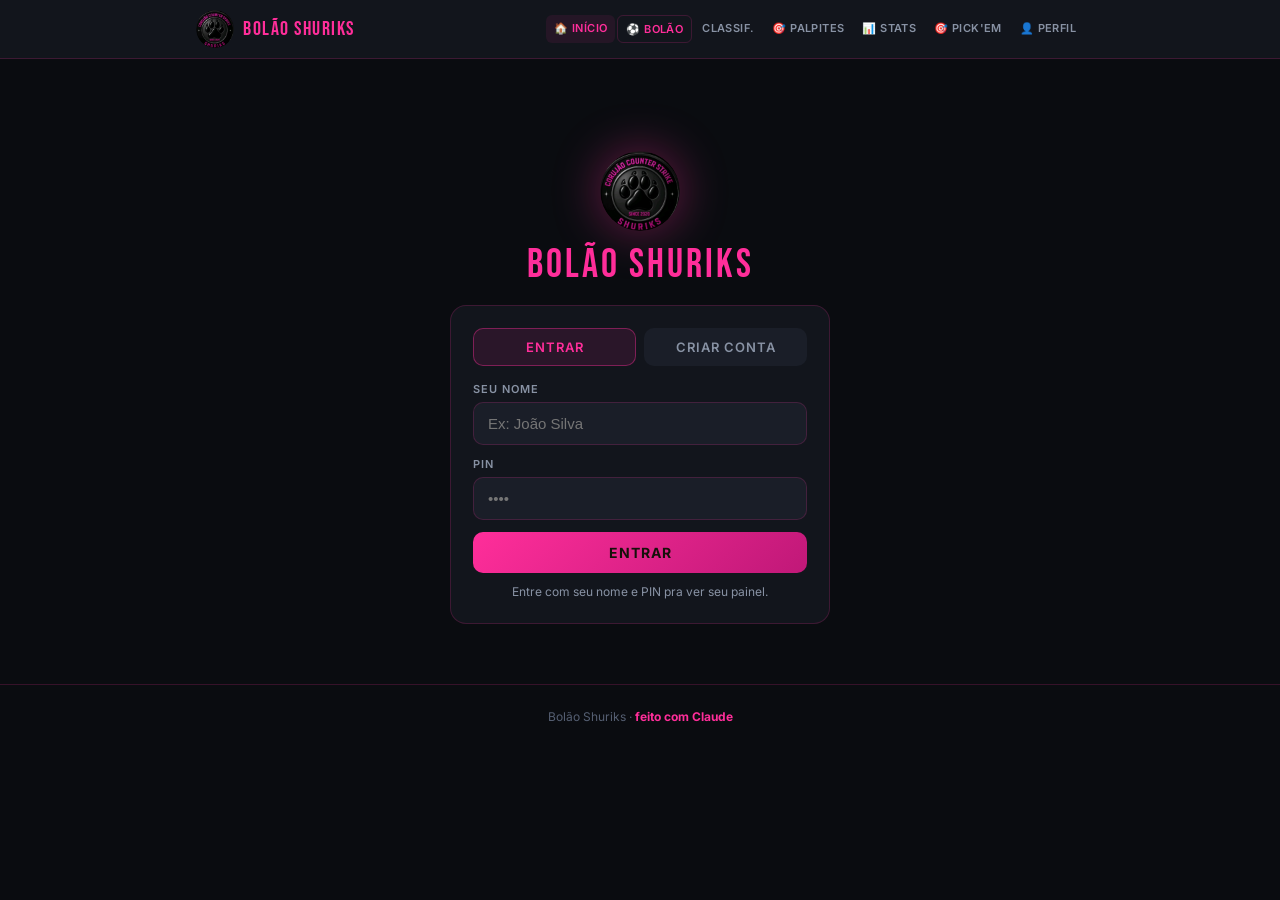
<file: inicio.html>
<!DOCTYPE html>
<html lang="pt-BR">
<head>
<meta charset="UTF-8">
<meta name="viewport" content="width=device-width, initial-scale=1.0">
<title>Início — Bolão Shuriks</title>
<link href="https://fonts.googleapis.com/css2?family=Bebas+Neue&family=Inter:wght@400;500;600;700&family=Oswald:wght@400;500;600;700&display=swap" rel="stylesheet">
<style>
:root{
  --gold:#FF2E9A;--gold-light:#FF6FC0;--gold-dark:#C01878;
  --bg:#0a0c10;--bg2:#12151c;--bg3:#1a1e28;--bg4:#222738;
  --border:rgba(255,46,154,0.18);--border-strong:rgba(255,46,154,0.4);
  --text:#f0f0f0;--text-muted:#8892a4;--text-dim:#555f72;--green:#22c55e;--red:#e03030;
}
*,*::before,*::after{box-sizing:border-box;margin:0;padding:0}
body{background:var(--bg);color:var(--text);font-family:'Inter',sans-serif;min-height:100vh}
.site-header{background:var(--bg2);border-bottom:1px solid var(--border);position:sticky;top:0;z-index:100}
.header-inner{max-width:920px;margin:0 auto;padding:0 16px;display:flex;align-items:center;justify-content:space-between;height:58px}
.logo{display:flex;align-items:center;gap:9px;text-decoration:none}
.logo-img{width:38px;height:38px;border-radius:50%;object-fit:cover}
.logo-text{font-family:'Bebas Neue',sans-serif;font-size:20px;letter-spacing:1.5px;color:var(--gold)}
nav{display:flex;gap:2px;flex-wrap:wrap;justify-content:flex-end}
nav a{color:var(--text-muted);text-decoration:none;font-size:11px;font-weight:600;padding:6px 8px;border-radius:6px;text-transform:uppercase;letter-spacing:.4px}
nav a:hover,nav a.active{color:var(--gold);background:rgba(255,46,154,0.08)}
nav a.nav-bolao{border:1px solid var(--border);color:var(--gold)}
.main{max-width:920px;margin:0 auto;padding:20px 16px 60px}

/* HERO mini-carta */
.hero-card{display:flex;align-items:center;gap:16px;background:linear-gradient(135deg,rgba(255,46,154,.14),var(--bg2));border:1px solid var(--border-strong);border-radius:18px;padding:18px 20px;margin-bottom:18px;box-shadow:0 0 30px rgba(255,46,154,.1)}
.hero-av{width:64px;height:64px;border-radius:14px;background:var(--bg4);display:flex;align-items:center;justify-content:center;font-family:'Oswald',sans-serif;font-weight:700;color:var(--gold);font-size:24px;overflow:hidden;border:2px solid var(--gold);flex-shrink:0;cursor:pointer}
.hero-av img{width:100%;height:100%;object-fit:cover}
.hero-id{flex:1;min-width:0}
.hero-ola{font-size:12px;color:var(--text-muted);text-transform:uppercase;letter-spacing:1px}
.hero-nome{font-family:'Oswald',sans-serif;font-size:24px;font-weight:600;line-height:1.05}
.hero-sub{font-size:13px;color:var(--gold-light);margin-top:2px;display:flex;align-items:center;gap:6px;flex-wrap:wrap}
.hero-sub .fl{width:16px;border-radius:2px;vertical-align:-2px}
.hero-pts{text-align:center;flex-shrink:0}
.hero-pts b{font-family:'Bebas Neue',sans-serif;font-size:42px;color:var(--gold);line-height:.9;display:block}
.hero-pts span{font-size:10px;color:var(--text-muted);text-transform:uppercase;letter-spacing:1px}

/* CTA palpites */
.cta{display:flex;align-items:center;justify-content:space-between;gap:12px;background:var(--bg2);border:1px solid var(--border);border-radius:14px;padding:16px 18px;margin-bottom:16px}
.cta.alerta{border-color:var(--border-strong);background:linear-gradient(135deg,rgba(255,46,154,.1),var(--bg2))}
.cta-txt{font-size:14px}
.cta-txt b{font-family:'Oswald',sans-serif;font-size:17px;color:var(--gold)}
.cta-btn{background:linear-gradient(135deg,var(--gold),var(--gold-dark));color:#15110a;border:none;border-radius:10px;padding:11px 18px;font-size:13px;font-weight:700;text-transform:uppercase;letter-spacing:.5px;cursor:pointer;text-decoration:none;white-space:nowrap;font-family:'Inter',sans-serif}

/* GRID de tiles */
.grid{display:grid;grid-template-columns:repeat(2,1fr);gap:12px}
.tile{background:var(--bg2);border:1px solid var(--border);border-radius:14px;padding:15px;cursor:pointer;transition:border-color .15s,transform .15s,box-shadow .15s;min-height:120px;display:flex;flex-direction:column}
.tile:hover{border-color:var(--border-strong);transform:translateY(-2px);box-shadow:0 8px 22px rgba(0,0,0,.3)}
.tile-h{display:flex;align-items:center;gap:7px;font-size:11px;font-weight:600;text-transform:uppercase;letter-spacing:.8px;color:var(--text-muted);margin-bottom:auto}
.tile-h .ico{font-size:15px}
.tile-big{font-family:'Bebas Neue',sans-serif;font-size:40px;color:var(--gold);line-height:1;margin-top:8px}
.tile-big small{font-size:16px;color:var(--text-muted)}
.tile-sub{font-size:12px;color:var(--text-muted);margin-top:3px}
.tile-full{grid-column:1 / -1}
.mini-pod{display:flex;flex-direction:column;gap:6px;margin-top:8px}
.mini-row{display:flex;align-items:center;gap:8px;font-size:13px}
.mini-row .mp{font-size:14px;width:20px}
.mini-row .mn{flex:1;min-width:0;font-weight:600;white-space:nowrap;overflow:hidden;text-overflow:ellipsis}
.mini-row .mpt{font-family:'Bebas Neue',sans-serif;color:var(--gold);font-size:18px}
.tile-vivo{border-color:rgba(224,48,48,.4)}
.vivo-badge{display:inline-flex;align-items:center;gap:5px;font-size:9px;font-weight:700;color:#ff6b6b}
.vivo-dot{width:6px;height:6px;border-radius:50%;background:#e03030;animation:pulse 1s infinite}
@keyframes pulse{0%,100%{opacity:1}50%{opacity:.25}}
.vivo-score{font-family:'Bebas Neue',sans-serif;font-size:24px;color:#fff;margin-top:6px}
.cd-num{font-family:'Bebas Neue',sans-serif;font-size:30px;color:var(--gold);line-height:1;margin-top:8px}
.dest-mini{font-size:13px;margin-top:8px;line-height:1.5}
.dest-mini b{color:var(--text)}
.spark{margin-top:10px}
.fl{width:18px;border-radius:2px}

/* MODAL genérico */
.modal{position:fixed;inset:0;background:rgba(0,0,0,.7);backdrop-filter:blur(4px);z-index:200;display:none;align-items:flex-start;justify-content:center;padding:5vh 14px;overflow-y:auto}
.modal.open{display:flex}
.modal-card{background:var(--bg2);border:1px solid var(--border-strong);border-radius:18px;width:100%;max-width:480px;padding:22px;position:relative;box-shadow:0 24px 60px rgba(0,0,0,.55)}
.modal-x{position:absolute;top:12px;right:14px;background:var(--bg4);border:none;color:var(--text);width:32px;height:32px;border-radius:50%;font-size:20px;cursor:pointer;line-height:1;z-index:2}
.m-titulo{font-family:'Oswald',sans-serif;font-size:18px;font-weight:600;color:var(--gold);text-transform:uppercase;letter-spacing:1px;margin-bottom:14px;padding-right:30px}

/* Carta do perfil */
.pf-top{display:flex;gap:16px;margin-bottom:18px;padding-right:26px}
.pf-carta{width:142px;flex-shrink:0;border-radius:14px;padding:10px;text-align:center;background:linear-gradient(160deg,rgba(255,46,154,.16),rgba(26,10,20,.6)),var(--bg3);border:2px solid var(--gold);box-shadow:0 0 26px rgba(255,46,154,.22),inset 0 1px 0 rgba(255,111,192,.25)}
.pf-carta-top{display:flex;justify-content:space-between;align-items:center;height:26px;margin-bottom:6px}
.pf-carta-pos{font-family:'Bebas Neue',sans-serif;font-size:23px;color:var(--gold);line-height:1}
.pf-carta-flag img{width:27px;border-radius:2px;display:block}
.pf-carta-foto{width:100%;aspect-ratio:1;border-radius:10px;overflow:hidden;background:var(--bg4);display:flex;align-items:center;justify-content:center;border:1px solid var(--border-strong)}
.pf-carta-foto img{width:100%;height:100%;object-fit:cover}
.pf-carta-foto .ini{font-family:'Oswald',sans-serif;font-weight:700;font-size:44px;color:var(--gold)}
.pf-carta-stars{color:var(--gold-light);font-size:12px;letter-spacing:3px;margin:7px 0 1px}
.pf-carta-nome{font-family:'Oswald',sans-serif;font-weight:700;font-size:14px;text-transform:uppercase;letter-spacing:.4px;line-height:1.15;color:#fff;white-space:nowrap;overflow:hidden;text-overflow:ellipsis}
.pf-carta-pts{font-family:'Bebas Neue',sans-serif;font-size:30px;color:var(--gold);line-height:1;margin-top:2px}
.pf-carta-pts span{font-size:12px;color:var(--text-muted);letter-spacing:1px}
.pf-side{flex:1;min-width:0;display:flex;flex-direction:column;justify-content:center}
.pf-pos{font-size:11px;font-weight:600;color:var(--gold);text-transform:uppercase;letter-spacing:1px;margin-bottom:5px}
.pf-time{font-size:12px;color:var(--text-muted);display:flex;align-items:center;gap:5px;margin-bottom:12px}
.pf-stats{display:grid;grid-template-columns:repeat(2,1fr);gap:8px}
.pf-st{background:var(--bg3);border:1px solid var(--border);border-radius:10px;padding:10px;text-align:center}
.pf-st b{font-family:'Bebas Neue',sans-serif;font-size:24px;color:var(--text);display:block;line-height:1}
.pf-st span{font-size:10px;color:var(--text-muted);text-transform:uppercase;letter-spacing:.4px}
.pf-sec{font-family:'Oswald',sans-serif;font-size:13px;font-weight:600;text-transform:uppercase;letter-spacing:1px;color:var(--gold);margin:0 0 10px}
.pf-lista{display:flex;flex-direction:column;gap:8px;max-height:42vh;overflow-y:auto}
.pf-jogo{background:var(--bg3);border:1px solid var(--border);border-radius:10px;padding:10px 12px}
.pf-jt{display:flex;align-items:center;gap:5px;font-size:13px;font-weight:600;margin-bottom:5px}
.pf-jt .fl{width:18px}.pf-jt em{color:var(--text-dim);font-style:normal;margin:0 2px}
.pf-info{display:flex;align-items:center;justify-content:space-between;gap:8px;font-size:11px;color:var(--text-muted);flex-wrap:wrap}
.pf-info strong{color:var(--text)}
.bdg{font-size:10px;font-weight:700;padding:3px 8px;border-radius:20px;white-space:nowrap}
.bdg.ok{background:rgba(34,197,94,.15);color:#5fe08a}
.bdg.meio{background:rgba(255,46,154,.15);color:var(--gold-light)}
.bdg.zero{background:rgba(136,146,164,.15);color:var(--text-muted)}
.bdg.cf,.bdg.ag{background:rgba(245,180,40,.14);color:#f5c453}
.pf-vazio{font-size:13px;color:var(--text-muted);text-align:center;padding:20px;line-height:1.5}

/* Medalhas / Destaques no modal */
.badges{display:grid;grid-template-columns:repeat(auto-fill,minmax(135px,1fr));gap:9px;max-height:60vh;overflow-y:auto}
.badge{background:var(--bg3);border:1px solid var(--border);border-radius:11px;padding:12px;display:flex;align-items:center;gap:9px}
.badge.locked{opacity:.35;filter:grayscale(.6)}
.badge .ico{font-size:23px;line-height:1}
.badge .bt{font-size:12px;font-weight:600}
.badge .bd{font-size:10px;color:var(--text-muted);margin-top:1px;line-height:1.25}
.dest-card{background:var(--bg3);border:1px solid var(--border);border-radius:12px;padding:13px;display:flex;align-items:center;gap:12px;margin-bottom:9px}
.dest-ico{font-size:28px}.dest-info{min-width:0}
.dest-tit{font-size:11px;color:var(--text-muted);text-transform:uppercase;letter-spacing:1px;margin-bottom:4px}
.dest-win{display:flex;align-items:center;gap:7px;font-size:14px;font-weight:600}
.dest-val{font-size:11px;color:var(--gold);margin-top:2px}

/* Login */
.auth{max-width:380px;margin:8vh auto 0}
.auth-logo{width:80px;height:80px;border-radius:50%;display:block;margin:0 auto 10px;filter:drop-shadow(0 0 24px rgba(255,46,154,.4))}
.auth-title{font-family:'Bebas Neue',sans-serif;font-size:40px;letter-spacing:3px;color:var(--gold);text-align:center;margin-bottom:4px}
.auth-card{background:var(--bg2);border:1px solid var(--border);border-radius:16px;padding:22px;margin-top:16px}
.auth-tabs{display:flex;gap:8px;margin-bottom:16px}
.auth-tab{flex:1;text-align:center;padding:10px;border-radius:10px;font-size:13px;font-weight:600;text-transform:uppercase;letter-spacing:1px;cursor:pointer;background:var(--bg3);color:var(--text-muted);border:1px solid transparent}
.auth-tab.active{background:rgba(255,46,154,0.1);color:var(--gold);border-color:var(--border-strong)}
.field{margin-bottom:12px}
.field label{font-size:11px;font-weight:600;letter-spacing:1px;text-transform:uppercase;color:var(--text-muted);display:block;margin-bottom:6px}
.field input{width:100%;background:var(--bg3);border:1px solid var(--border);border-radius:10px;padding:12px 14px;color:var(--text);font-size:15px;outline:none}
.field input:focus{border-color:var(--border-strong)}
.btn{width:100%;background:linear-gradient(135deg,var(--gold),var(--gold-dark));color:#15110a;border:none;border-radius:10px;padding:12px;font-size:14px;font-weight:700;text-transform:uppercase;letter-spacing:1px;cursor:pointer;font-family:'Inter',sans-serif}
.auth-hint{font-size:12px;color:var(--text-muted);text-align:center;margin-top:10px;line-height:1.5}

.loading{text-align:center;padding:60px;color:var(--text-muted)}
.spinner{width:32px;height:32px;border:3px solid var(--border);border-top-color:var(--gold);border-radius:50%;animation:spin .8s linear infinite;margin:0 auto 14px}
@keyframes spin{to{transform:rotate(360deg)}}
.toast{position:fixed;bottom:24px;left:50%;transform:translateX(-50%) translateY(20px);background:var(--bg4);border:1px solid var(--border);color:var(--text);padding:13px 20px;border-radius:10px;font-size:14px;z-index:300;opacity:0;transition:all .25s;pointer-events:none;max-width:90vw;text-align:center}
.toast.show{opacity:1;transform:translateX(-50%) translateY(0)}
.toast.error{border-color:var(--red);color:#ffb4b4}
.sair-link{display:block;text-align:center;color:var(--text-dim);font-size:12px;margin-top:22px;cursor:pointer;text-decoration:underline}
footer{border-top:1px solid var(--border);text-align:center;padding:24px;font-size:12px;color:var(--text-dim)}
@media(max-width:520px){
  .header-inner{height:auto;flex-wrap:wrap;padding:8px 16px;row-gap:6px}
  nav{width:100%;justify-content:space-between;gap:3px;overflow-x:auto}
  nav a{padding:6px 6px;font-size:10.5px;white-space:nowrap}
  .pf-top{flex-direction:column;align-items:center;padding-right:0}
  .pf-carta{width:165px}.pf-side{width:100%}.pf-pos,.pf-time{text-align:center;justify-content:center}
}
</style>
</head>
<body>
<header class="site-header">
  <div class="header-inner">
    <a class="logo" href="inicio.html"><img class="logo-img" src="shuriks-logo.png" alt="Shuriks"><div class="logo-text" id="logo-text">Bolão Shuriks</div></a>
    <nav>
      <a href="inicio.html" class="active">🏠 Início</a>
      <a href="index.html" class="nav-bolao">⚽ Bolão</a>
      <a href="home.html" class="nav-opt">Classif.</a>
      <a href="palpites.html" class="nav-opt">🎯 Palpites</a>
      <a href="stats.html" class="nav-opt">📊 Stats</a>
      <a href="perfil.html" class="nav-opt">👤 Perfil</a>
    </nav>
  </div>
</header>

<div class="main">
  <div id="loading" class="loading"><div class="spinner"></div>Carregando...</div>

  <!-- LOGIN -->
  <div id="login-area" class="auth" style="display:none">
    <img class="auth-logo" src="shuriks-logo.png" alt="Shuriks">
    <div class="auth-title">Bolão Shuriks</div>
    <div class="auth-card">
      <div class="auth-tabs">
        <div class="auth-tab active" id="tab-login" onclick="trocarTab('login')">Entrar</div>
        <div class="auth-tab" id="tab-reg" onclick="trocarTab('reg')">Criar conta</div>
      </div>
      <div class="field"><label>Seu nome</label><input id="in-nome" placeholder="Ex: João Silva" autocomplete="off"></div>
      <div class="field"><label>PIN</label><input id="in-pin" type="password" inputmode="numeric" placeholder="••••" autocomplete="off"></div>
      <button class="btn" id="btn-auth" onclick="enviarAuth()">Entrar</button>
      <div class="auth-hint" id="auth-hint">Entre com seu nome e PIN pra ver seu painel.</div>
    </div>
  </div>

  <!-- DASHBOARD -->
  <div id="dash" style="display:none">
    <div class="hero-card">
      <div class="hero-av" id="hero-av" onclick="abrirMeuPerfil()">?</div>
      <div class="hero-id">
        <div class="hero-ola">Bem-vindo de volta</div>
        <div class="hero-nome" id="hero-nome">—</div>
        <div class="hero-sub" id="hero-sub"></div>
      </div>
      <div class="hero-pts"><b id="hero-pts">0</b><span>pontos</span></div>
    </div>

    <div id="cta-palpites"></div>

    <div class="grid">
      <div class="tile" onclick="abrirMeuPerfil()">
        <div class="tile-h"><span class="ico">🏅</span> Minha posição</div>
        <div class="tile-big" id="t-pos">—</div>
        <div class="tile-sub" id="t-pos-sub">toque pra ver seu perfil</div>
      </div>
      <div class="tile" onclick="location.href='home.html'">
        <div class="tile-h"><span class="ico">🏆</span> Top 3 do bolão</div>
        <div class="mini-pod" id="t-top3"></div>
      </div>
      <div class="tile" id="t-vivo-tile" onclick="cliqueVivo()">
        <div class="tile-h" id="t-vivo-h"><span class="ico">⏱️</span> Próximo jogo</div>
        <div id="t-vivo"></div>
      </div>
      <div class="tile" onclick="abrirMedalhas()">
        <div class="tile-h"><span class="ico">🎖️</span> Minhas medalhas</div>
        <div class="tile-big" id="t-med">—</div>
        <div class="tile-sub" id="t-med-sub"></div>
      </div>
      <div class="tile tile-full" onclick="abrirDestaques()">
        <div class="tile-h"><span class="ico">😂</span> Destaques da galera</div>
        <div class="dest-mini" id="t-dest"></div>
      </div>
      <div class="tile tile-full" onclick="location.href='home.html'">
        <div class="tile-h"><span class="ico">📊</span> Minha evolução</div>
        <div class="spark" id="t-spark"></div>
      </div>
    </div>

    <span class="sair-link" onclick="sair()">Sair desta conta</span>
  </div>
</div>

<!-- MODAIS -->
<div class="modal" id="modal-perfil" onclick="fecharModal(event,'modal-perfil')">
  <div class="modal-card"><button class="modal-x" onclick="fecharModal(event,'modal-perfil',1)">×</button><div id="pf-corpo"></div></div>
</div>
<div class="modal" id="modal-med" onclick="fecharModal(event,'modal-med')">
  <div class="modal-card"><button class="modal-x" onclick="fecharModal(event,'modal-med',1)">×</button><div class="m-titulo" id="med-titulo">Minhas medalhas</div><div class="badges" id="med-corpo"></div></div>
</div>
<div class="modal" id="modal-dest" onclick="fecharModal(event,'modal-dest')">
  <div class="modal-card"><button class="modal-x" onclick="fecharModal(event,'modal-dest',1)">×</button><div class="m-titulo">Destaques da galera</div><div id="dest-corpo"></div></div>
</div>

<div class="toast" id="toast"></div>
<footer>Bolão Shuriks · <strong style="color:var(--gold)">feito com Claude</strong></footer>

<script src="medals.js"></script>
<script>
const SHEETS_URL = 'https://script.google.com/macros/s/AKfycbyr5fXwBeGQKntrZv4L6WjkCSCYG5d3rlIrV85_i_wO_VZpb-SVhRmub7aVYCj0KPMDtA/exec';
const FLAGS={'México':'mx','África do Sul':'za','Coreia do Sul':'kr','Canadá':'ca','Estados Unidos':'us','Paraguai':'py','Austrália':'au','Catar':'qa','Suíça':'ch','Brasil':'br','Marrocos':'ma','Haiti':'ht','Escócia':'gb-sct','Alemanha':'de','Curaçao':'cw','Holanda':'nl','Japão':'jp','Costa do Marfim':'ci','Equador':'ec','Tunísia':'tn','Espanha':'es','Cabo Verde':'cv','Bélgica':'be','Egito':'eg','Arábia Saudita':'sa','Uruguai':'uy','Irã':'ir','Nova Zelândia':'nz','Argentina':'ar','Argélia':'dz','França':'fr','Senegal':'sn','Noruega':'no','Áustria':'at','Jordânia':'jo','Portugal':'pt','Inglaterra':'gb-eng','Croácia':'hr','Gana':'gh','Panamá':'pa','Uzbequistão':'uz','Colômbia':'co','Tchéquia':'cz','Bósnia e Herzegovina':'ba','Turquia':'tr','Suécia':'se','Iraque':'iq','RD Congo':'cd'};
function esc(s){return String(s==null?'':s).replace(/[&<>"']/g,c=>({'&':'&amp;','<':'&lt;','>':'&gt;','"':'&quot;',"'":'&#39;'}[c]));}
function fotoSafe(f){f=String(f||'');return /^data:image\//.test(f)||/^https:\/\//.test(f)?f:'';}
function initials(n){const p=String(n||'').trim().split(' ');return ((p[0][0]||'?')+(p[1]?p[1][0]:'')).toUpperCase();}
function nomeCurto(n){const p=String(n||'').trim().split(' ');return p[0]+(p.length>1?' '+p[p.length-1]:'');}
function nc(n){return esc(nomeCurto(n));}
function flag(t){const c=FLAGS[(t||'').trim()];return c?`<img class="fl" src="https://flagcdn.com/w20/${c}.png">`:'';}
function dir(a,b){return a>b?1:b>a?2:0;}

let usuario=JSON.parse(localStorage.getItem('bolao_user')||'null');
let modoAuth='login', DADOS=null, MEU=null, PARTICIPANTES=[], PALPITES=[], JOGOS=[], CUTOFF=1, CTX=null, cdInterval=null;

function trocarTab(m){modoAuth=m;
  document.getElementById('tab-login').classList.toggle('active',m==='login');
  document.getElementById('tab-reg').classList.toggle('active',m==='reg');
  document.getElementById('btn-auth').textContent=m==='login'?'Entrar':'Criar conta';
  document.getElementById('auth-hint').innerHTML=m==='login'?'Entre com seu nome e PIN pra ver seu painel.':'Escolha um nome e um PIN (4+ dígitos).<br><strong style="color:var(--gold)">⚠️ Use um PIN simples só do bolão</strong> — nunca senha de banco/e-mail.';
}
async function post(body){try{const r=await fetch(SHEETS_URL,{method:'POST',headers:{'Content-Type':'text/plain'},body:JSON.stringify(body)});return await r.json();}catch(e){return{ok:false,erro:'Sem conexão.'};}}
function nomeOk(n){return n.length>=2&&n.length<=24&&!/[<>"'`\\]/.test(n);}
async function enviarAuth(){
  const nome=document.getElementById('in-nome').value.trim();
  const pin=document.getElementById('in-pin').value.trim();
  if(!nomeOk(nome)){toast('Nome inválido: 2 a 24 caracteres, sem símbolos.','error');return;}
  if(pin.length<4){toast('PIN precisa de 4+ dígitos.','error');return;}
  const btn=document.getElementById('btn-auth');btn.disabled=true;btn.textContent='...';
  const r=await post({action:modoAuth==='login'?'login':'registrar',nome,pin});
  btn.disabled=false;btn.textContent=modoAuth==='login'?'Entrar':'Criar conta';
  if(!r.ok){toast(r.erro||'Erro.','error');return;}
  usuario={nome:r.nome||nome,pin,foto:r.foto||'',time:r.time||''};
  localStorage.setItem('bolao_user',JSON.stringify(usuario));
  iniciar();
}
function sair(){usuario=null;localStorage.removeItem('bolao_user');location.reload();}

function posDe(nome){return PARTICIPANTES.findIndex(p=>p.nome===nome)+1;}

function renderDash(){
  if(!MEU)return;
  const pos=posDe(MEU.nome);
  document.getElementById('hero-av').innerHTML=fotoSafe(MEU.foto)?`<img src="${fotoSafe(MEU.foto)}">`:esc(initials(MEU.nome));
  document.getElementById('hero-nome').textContent=nomeCurto(MEU.nome);
  document.getElementById('hero-sub').innerHTML=`${pos}º lugar${MEU.time?' · '+flag(MEU.time)+' '+esc(MEU.time):''}`;
  document.getElementById('hero-pts').textContent=MEU.pontos;

  // CTA palpites pendentes
  const abertos=JOGOS.filter(j=>j.aberto);
  const meusJogos={}; PALPITES.filter(p=>p.nome===MEU.nome).forEach(p=>meusJogos[String(p.jogo)]=1);
  const pend=abertos.filter(j=>!meusJogos[String(j.num)]);
  const cta=document.getElementById('cta-palpites');
  if(pend.length){
    cta.innerHTML=`<div class="cta alerta"><div class="cta-txt">Você tem <b>${pend.length} palpite(s)</b> pra fazer antes dos jogos!</div><a class="cta-btn" href="index.html">Apostar →</a></div>`;
  }else if(abertos.length){
    cta.innerHTML=`<div class="cta"><div class="cta-txt">✅ Palpites em dia! Quer revisar?</div><a class="cta-btn" href="index.html">Ver jogos →</a></div>`;
  }else{
    cta.innerHTML=`<div class="cta"><div class="cta-txt">Nenhum jogo aberto pra palpitar agora.</div><a class="cta-btn" href="index.html">Abrir Bolão →</a></div>`;
  }

  // posição
  document.getElementById('t-pos').innerHTML=pos+'<small>º</small>';
  document.getElementById('t-pos-sub').textContent=`${MEU.pontos} pts · ${MEU.cravadas||0} cravadas`;

  // top 3
  document.getElementById('t-top3').innerHTML=PARTICIPANTES.slice(0,3).map((p,i)=>
    `<div class="mini-row"><span class="mp">${['🥇','🥈','🥉'][i]}</span><span class="mn">${nc(p.nome)}</span><span class="mpt">${p.pontos}</span></div>`).join('')||'<div class="tile-sub">Sem dados ainda.</div>';

  // medalhas
  const meds=CTX?calcularMedalhas(MEU,CTX):[];
  const ganhas=meds.filter(m=>m.ok);
  document.getElementById('t-med').innerHTML=ganhas.length+'<small>/'+meds.length+'</small>';
  const ult=ganhas[ganhas.length-1];
  document.getElementById('t-med-sub').textContent=ult?('última: '+ult.ico+' '+ult.t):'nenhuma ainda';

  // destaques
  if(typeof calcularDestaques==='function'&&CTX){
    const d=calcularDestaques(PARTICIPANTES,PALPITES,JOGOS,CTX);
    document.getElementById('t-dest').innerHTML=d.length
      ? d.slice(0,2).map(x=>`${x.ico} <b>${esc(x.titulo)}:</b> ${nc(x.nome)}`).join('<br>')+'<br><span class="tile-sub">toque pra ver todos</span>'
      : '<span class="tile-sub">Aparece conforme a galera pontua.</span>';
  }

  // evolução (sparkline)
  document.getElementById('t-spark').innerHTML=sparkline(MEU);

  renderVivo();
}

function sparkline(p){
  const ac=p.acumulado||{}; const vals=[0,Number(ac[1]||0),Number(ac[2]||0),Number(ac[3]||0)];
  const max=Math.max(1,...vals); const W=260,H=54;
  const pts=vals.map((v,i)=>`${(i/(vals.length-1))*W},${H-4-(v/max)*(H-10)}`).join(' ');
  return `<svg viewBox="0 0 ${W} ${H}" width="100%" height="${H}" preserveAspectRatio="none">
    <polyline points="${pts}" fill="none" stroke="var(--gold)" stroke-width="2.5" stroke-linecap="round" stroke-linejoin="round"/>
    ${vals.map((v,i)=>`<circle cx="${(i/(vals.length-1))*W}" cy="${H-4-(v/max)*(H-10)}" r="3" fill="var(--gold-light)"/>`).join('')}
  </svg><div class="tile-sub">Pontos acumulados por rodada · toque pra ver o gráfico completo</div>`;
}

let vivoIdx=null;
function renderVivo(){
  const vivos=JOGOS.filter(j=>j.status==='ao vivo');
  const tile=document.getElementById('t-vivo-tile');
  const h=document.getElementById('t-vivo-h');
  const box=document.getElementById('t-vivo');
  if(cdInterval){clearInterval(cdInterval);cdInterval=null;}
  if(vivos.length){
    vivoIdx=null; tile.classList.add('tile-vivo');
    const j=vivos[0]; const min=j.minuto?(/^\d+$/.test(j.minuto)?j.minuto+"'":esc(j.minuto)):'';
    h.innerHTML='<span class="vivo-badge"><span class="vivo-dot"></span>AO VIVO '+min+'</span>';
    box.innerHTML=`<div class="vivo-score">${flag(j.time1)} ${j.vivo1==null?0:j.vivo1} × ${j.vivo2==null?0:j.vivo2} ${flag(j.time2)}</div><div class="tile-sub">${esc(j.time1)} x ${esc(j.time2)}</div>`;
    return;
  }
  tile.classList.remove('tile-vivo');
  h.innerHTML='<span class="ico">⏱️</span> Próximo jogo';
  const prox=JOGOS.filter(j=>j.aberto&&j.kickoff).map(j=>({j,t:new Date(j.kickoff).getTime()})).filter(o=>o.t>Date.now()).sort((a,b)=>a.t-b.t)[0];
  if(!prox){box.innerHTML='<div class="tile-sub" style="margin-top:8px">Nenhum jogo agendado.</div>';return;}
  vivoIdx=prox.j.num;
  const tick=()=>{
    let s=Math.floor((prox.t-Date.now())/1000); if(s<0)s=0;
    const hh=String(Math.floor(s/3600)).padStart(2,'0');s%=3600;
    const mm=String(Math.floor(s/60)).padStart(2,'0');const ss=String(s%60).padStart(2,'0');
    box.innerHTML=`<div class="cd-num">${hh}:${mm}:${ss}</div><div class="tile-sub">${flag(prox.j.time1)} ${esc(prox.j.time1)} x ${esc(prox.j.time2)} ${flag(prox.j.time2)}</div>`;
  };
  tick(); cdInterval=setInterval(tick,1000);
}
function cliqueVivo(){location.href='index.html';}

/* ---- MODAL PERFIL (carta) ---- */
function abrirMeuPerfil(){const i=PARTICIPANTES.findIndex(p=>p.nome===MEU.nome);abrirPerfil(i<0?0:i);}
function abrirPerfil(idx){
  const p=PARTICIPANTES[idx]; if(!p)return;
  const pos=idx+1; const medalha=['🥇','🥈','🥉'][idx]||(pos+'º');
  const jn={}; JOGOS.forEach(j=>jn[String(j.num)]=j);
  const meus=PALPITES.filter(pl=>pl.nome===p.nome).filter(pl=>{const j=jn[String(pl.jogo)];return j&&!pl.oculto&&Number(j.num)>=CUTOFF;}).sort((a,b)=>Number(a.jogo)-Number(b.jogo));
  let linhas='';
  meus.forEach(pl=>{
    const j=jn[String(pl.jogo)]; const fim=(j.placar1!==null&&j.placar2!==null);
    let badge;
    if(!fim) badge='<span class="bdg ag">⏳ Aguardando</span>';
    else if(!j.confirmado) badge='<span class="bdg cf">⏳ A confirmar</span>';
    else{const exato=(pl.gol1===j.placar1&&pl.gol2===j.placar2);const result=(dir(pl.gol1,pl.gol2)===dir(j.placar1,j.placar2));
      if(exato) badge=`<span class="bdg ok">🎯 Placar exato +${pl.pontos}</span>`;
      else if(pl.pontos>0&&result) badge=`<span class="bdg ok">✅ Resultado certo +${pl.pontos}</span>`;
      else if(pl.pontos>0) badge=`<span class="bdg meio">➕ Acertou gols +${pl.pontos}</span>`;
      else badge='<span class="bdg zero">✗ 0 pts</span>';}
    const res=fim?`Resultado: <strong>${j.placar1} × ${j.placar2}</strong>`:'<span style="color:var(--text-dim)">ainda não rolou</span>';
    linhas+=`<div class="pf-jogo"><div class="pf-jt">${flag(j.time1)}<span>${esc(j.time1)}</span> <em>×</em> ${flag(j.time2)}<span>${esc(j.time2)}</span></div><div class="pf-info"><span>Jogo ${j.num} · seu palpite: <strong>${pl.gol1} × ${pl.gol2}</strong> · ${res}</span>${badge}</div></div>`;
  });
  if(!linhas) linhas='<div class="pf-vazio">Os pontos contam a partir do jogo 25 (18/06). Quando os jogos válidos forem confirmados, o detalhamento aparece aqui.</div>';
  const torcida=p.time?`${flag(p.time)} <span>${esc(p.time)}</span>`:'';
  const nf=Math.max(1,Math.min(5,Math.round((p.aproveitamento||0)/20)));
  const stars='★'.repeat(nf)+'☆'.repeat(5-nf);
  const fotoCard=fotoSafe(p.foto)?`<img src="${fotoSafe(p.foto)}">`:`<div class="ini">${esc(initials(p.nome))}</div>`;
  document.getElementById('pf-corpo').innerHTML=`
    <div class="pf-top">
      <div class="pf-carta">
        <div class="pf-carta-top"><span class="pf-carta-pos">${pos}º</span><span class="pf-carta-flag">${p.time?flag(p.time):''}</span></div>
        <div class="pf-carta-foto">${fotoCard}</div>
        <div class="pf-carta-stars">${stars}</div>
        <div class="pf-carta-nome">${nc(p.nome)}</div>
        <div class="pf-carta-pts">${p.pontos}<span>pts</span></div>
      </div>
      <div class="pf-side">
        <div class="pf-pos">${medalha} ${pos}º lugar</div>
        ${torcida?`<div class="pf-time">${torcida}</div>`:''}
        <div class="pf-stats">
          <div class="pf-st"><b>${p.pontos}</b><span>pontos</span></div>
          <div class="pf-st"><b>${p.cravadas||0}</b><span>cravadas</span></div>
          <div class="pf-st"><b>${p.acertos||0}</b><span>acertos</span></div>
          <div class="pf-st"><b>${p.aproveitamento||0}%</b><span>aproveit.</span></div>
        </div>
      </div>
    </div>
    <div class="pf-sec">Onde pontuou</div>
    <div class="pf-lista">${linhas}</div>`;
  abrir('modal-perfil');
}

function abrirMedalhas(){
  if(!CTX){return;}
  const meds=calcularMedalhas(MEU,CTX).slice().sort((a,b)=>(b.ok?1:0)-(a.ok?1:0));
  const g=meds.filter(m=>m.ok).length;
  document.getElementById('med-titulo').textContent=`Minhas medalhas · ${g}/${meds.length}`;
  document.getElementById('med-corpo').innerHTML=meds.map(b=>`<div class="badge ${b.ok?'':'locked'}"><div class="ico">${b.ico}</div><div><div class="bt">${b.t}</div><div class="bd">${b.d}</div></div></div>`).join('');
  abrir('modal-med');
}
function abrirDestaques(){
  if(typeof calcularDestaques!=='function'||!CTX){return;}
  const d=calcularDestaques(PARTICIPANTES,PALPITES,JOGOS,CTX);
  document.getElementById('dest-corpo').innerHTML=d.length
    ? d.map(x=>`<div class="dest-card"><div class="dest-ico">${x.ico}</div><div class="dest-info"><div class="dest-tit">${esc(x.titulo)}</div><div class="dest-win">${nc(x.nome)}</div><div class="dest-val">${esc(x.valor)}</div></div></div>`).join('')
    : '<div class="pf-vazio">Os destaques aparecem conforme a galera for palpitando e pontuando.</div>';
  abrir('modal-dest');
}
function abrir(id){document.getElementById(id).classList.add('open');}
function fecharModal(e,id,force){if(force||e.target===document.getElementById(id))document.getElementById(id).classList.remove('open');}

let toastT;
function toast(msg,tipo){const t=document.getElementById('toast');t.textContent=msg;t.className='toast show '+(tipo||'');clearTimeout(toastT);toastT=setTimeout(()=>t.className='toast',2800);}

let jaCarregou=false;
async function carregar(){
  try{
    const res=await fetch(SHEETS_URL); DADOS=await res.json();
    PARTICIPANTES=(DADOS.participantes||[]).slice().sort((a,b)=>b.pontos-a.pontos);
    PALPITES=DADOS.palpites||[]; JOGOS=DADOS.jogos||[]; CUTOFF=DADOS.cutoff||1;
    CTX=buildMedalCtx(PARTICIPANTES,PALPITES,JOGOS,CUTOFF);
    if(DADOS.config&&DADOS.config.titulo)document.getElementById('logo-text').textContent=DADOS.config.titulo;
    if(usuario){
      MEU=PARTICIPANTES.find(p=>p.nome.toLowerCase()===usuario.nome.toLowerCase())
        ||{nome:usuario.nome,foto:usuario.foto||'',time:usuario.time||'',pontos:0,cravadas:0,acertos:0,aproveitamento:0,pontuados:0,rodada:{1:0,2:0,3:0},acumulado:{1:0,2:0,3:0}};
      renderDash();
    }
    jaCarregou=true;
  }catch(e){console.warn(e);}
}

function iniciar(){
  document.getElementById('loading').style.display='none';
  if(!usuario){document.getElementById('login-area').style.display='block';document.getElementById('dash').style.display='none';return;}
  document.getElementById('login-area').style.display='none';
  document.getElementById('dash').style.display='block';
  carregar();
}

(async function(){
  if(usuario){iniciar();}
  else{await carregar();iniciar();}
  setInterval(()=>{if(usuario)carregar();},30000);
})();
</script>
<script>
/* Pick'Em widget: link no menu (todas) + badge da medalha (perfil/inicio) */
(async function(){
  if(window.__pkWidget) return; window.__pkWidget=1;
  var EXEC="https://script.google.com/macros/s/AKfycbyr5fXwBeGQKntrZv4L6WjkCSCYG5d3rlIrV85_i_wO_VZpb-SVhRmub7aVYCj0KPMDtA/exec";
  try{
    var nav=document.querySelector('nav');
    if(nav && !nav.querySelector('a[href="pickem.html"]')){
      var a=document.createElement('a'); a.href='pickem.html'; a.textContent="🎯 Pick'Em";
      var perfil=nav.querySelector('a[href="perfil.html"]');
      if(perfil) nav.insertBefore(a, perfil); else nav.appendChild(a);
    }
  }catch(e){}
  if(!/perfil|inicio/i.test(location.pathname)) return;
  var me=null; try{var o=JSON.parse(localStorage.getItem('bolao_user')||'null'); me=o&&(o.nome||o.u||o.name);}catch(e){}
  var medals=[]; try{
    var r=await fetch(EXEC,{method:'POST',headers:{'Content-Type':'text/plain;charset=utf-8'},body:JSON.stringify({action:'pickemMedals'})});
    var j=await r.json(); medals=(j&&j.medals)||[];
  }catch(e){ return; }
  var mine = me ? medals.find(function(m){return String(m.nome).toLowerCase()===String(me).toLowerCase();}) : null;
  var tier = mine? mine.medalha : '';
  var map={bronze:['medalha-pickem-bronze.png','Bronze','#C98A4B'],prata:['medalha-pickem-prata.png','Prata','#cfd2d8'],ouro:['medalha-pickem-ouro.png','Ouro','#E9C13B'],platina:['medalha-pickem-platina.png','Platina','#d8b8e8']};
  var card=document.createElement('div');
  card.style.cssText='max-width:760px;margin:14px auto;padding:14px;background:#17171e;border:1px solid #2a2a34;border-radius:14px;display:flex;align-items:center;gap:14px;font-family:Inter,sans-serif;color:#f4f4f7;box-shadow:0 0 18px rgba(255,46,154,.12)';
  var inner;
  if(tier&&map[tier]){
    inner='<img src="'+map[tier][0]+'" style="width:64px;height:64px;object-fit:contain;filter:drop-shadow(0 0 8px rgba(255,46,154,.35))">'
      +'<div style="flex:1"><div style="font-family:Oswald,sans-serif;font-size:11px;color:#9a9aa8;letter-spacing:1px">PICK\u0027EM DA COPA</div>'
      +'<div style="font-family:\u0027Bebas Neue\u0027,sans-serif;font-size:30px;color:'+map[tier][2]+';line-height:1">'+map[tier][1]+'</div></div>'
      +'<a href="pickem.html" style="color:#FF6FC0;font-size:13px;text-decoration:none;font-family:Oswald,sans-serif">ver chave \u2192</a>';
  }else{
    inner='<div style="font-size:34px">🎯</div>'
      +'<div style="flex:1"><div style="font-family:Oswald,sans-serif;font-size:11px;color:#9a9aa8;letter-spacing:1px">PICK\u0027EM DA COPA</div>'
      +'<div style="font-family:\u0027Bebas Neue\u0027,sans-serif;font-size:26px;color:#fff;line-height:1">Monte sua chave</div></div>'
      +'<a href="pickem.html" style="color:#FF6FC0;font-size:13px;text-decoration:none;font-family:Oswald,sans-serif">jogar \u2192</a>';
  }
  card.innerHTML=inner;
  var anchor=document.querySelector('.wrap')||document.body;
  anchor.insertBefore(card, anchor.firstChild);
})();
</script>
</body>
</html>
</file>
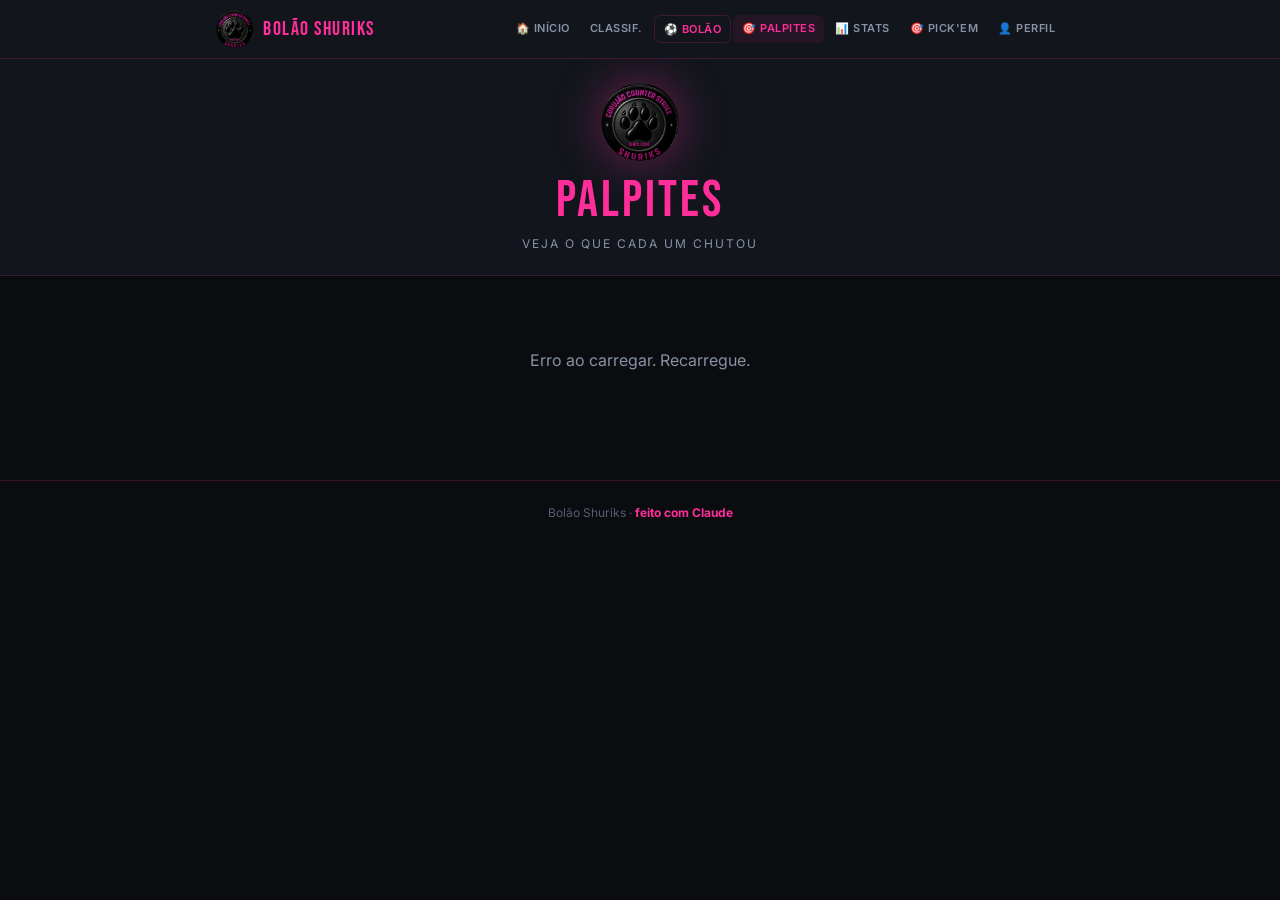
<file: palpites.html>
<!DOCTYPE html>
<html lang="pt-BR">
<head>
<meta charset="UTF-8">
<meta name="viewport" content="width=device-width, initial-scale=1.0">
<title>Palpites — Bolão Shuriks</title>
<link href="https://fonts.googleapis.com/css2?family=Bebas+Neue&family=Inter:wght@400;500;600;700&family=Oswald:wght@400;500;600;700&display=swap" rel="stylesheet">
<style>
:root{
  --gold:#FF2E9A;--gold-light:#FF6FC0;--gold-dark:#C01878;
  --bg:#0a0c10;--bg2:#12151c;--bg3:#1a1e28;--bg4:#222738;
  --border:rgba(255,46,154,0.18);--border-strong:rgba(255,46,154,0.4);
  --text:#f0f0f0;--text-muted:#8892a4;--text-dim:#555f72;--green:#22c55e;
}
*,*::before,*::after{box-sizing:border-box;margin:0;padding:0}
body{background:var(--bg);color:var(--text);font-family:'Inter',sans-serif;min-height:100vh}
.site-header{background:var(--bg2);border-bottom:1px solid var(--border);position:sticky;top:0;z-index:100}
.header-inner{max-width:880px;margin:0 auto;padding:0 16px;display:flex;align-items:center;justify-content:space-between;height:58px}
.logo{display:flex;align-items:center;gap:9px;text-decoration:none}
.logo-img{width:38px;height:38px;border-radius:50%;object-fit:cover}
.logo-text{font-family:'Bebas Neue',sans-serif;font-size:20px;letter-spacing:1.5px;color:var(--gold)}
nav{display:flex;gap:2px}
nav a{color:var(--text-muted);text-decoration:none;font-size:11px;font-weight:600;padding:6px 9px;border-radius:6px;text-transform:uppercase;letter-spacing:.5px}
nav a:hover,nav a.active{color:var(--gold);background:rgba(255,46,154,0.08)}
nav a.nav-bolao{border:1px solid var(--border);color:var(--gold)}
.hero{background:var(--bg2);border-bottom:1px solid var(--border);padding:24px 20px;text-align:center}
.hero-logo{width:78px;height:78px;border-radius:50%;object-fit:cover;margin:0 auto 8px;display:block;filter:drop-shadow(0 0 24px rgba(255,46,154,.4))}
.hero-title{font-family:'Bebas Neue',sans-serif;font-size:clamp(32px,6vw,52px);letter-spacing:3px;color:var(--gold)}
.hero-sub{font-size:12px;color:var(--text-muted);letter-spacing:2px;text-transform:uppercase;margin-top:4px}
.main{max-width:820px;margin:0 auto;padding:24px 16px 60px}

.tabs{display:flex;gap:8px;margin-bottom:20px}
.tab{flex:1;text-align:center;padding:11px;border-radius:10px;font-size:13px;font-weight:600;text-transform:uppercase;letter-spacing:1px;cursor:pointer;background:var(--bg3);color:var(--text-muted);border:1px solid transparent}
.tab.active{background:rgba(255,46,154,0.1);color:var(--gold);border-color:var(--border-strong)}

.busca,.sel{width:100%;background:var(--bg3);border:1px solid var(--border);border-radius:10px;padding:12px 15px;color:var(--text);font-size:15px;outline:none;margin-bottom:18px;font-family:'Inter',sans-serif}
.busca:focus,.sel:focus{border-color:var(--border-strong)}

.grid{display:grid;grid-template-columns:repeat(auto-fill,minmax(160px,1fr));gap:10px}
.pcard{background:var(--bg3);border:1px solid var(--border);border-radius:10px;padding:12px 14px;cursor:pointer;display:flex;align-items:center;gap:10px}
.pcard:hover{border-color:var(--border-strong);background:var(--bg4)}
.av{width:36px;height:36px;border-radius:50%;background:var(--bg4);display:flex;align-items:center;justify-content:center;font-family:'Oswald',sans-serif;font-weight:700;color:var(--gold);font-size:13px;overflow:hidden;flex-shrink:0}
.av img{width:100%;height:100%;object-fit:cover}
.pcard-nome{font-size:13px;font-weight:500;white-space:nowrap;overflow:hidden;text-overflow:ellipsis}
.pcard-pts{font-size:11px;color:var(--gold);margin-top:2px}

.detalhe{display:none}.detalhe.open{display:block}
.det-head{display:flex;align-items:center;gap:12px;margin-bottom:18px}
.det-av{width:48px;height:48px;border-radius:50%;background:var(--bg4);display:flex;align-items:center;justify-content:center;font-family:'Oswald',sans-serif;font-weight:700;color:var(--gold);font-size:16px;overflow:hidden}
.det-av img{width:100%;height:100%;object-fit:cover}
.det-nome{font-family:'Oswald',sans-serif;font-size:20px;font-weight:600}
.det-pts{font-size:13px;color:var(--gold)}
.pl-row{display:grid;grid-template-columns:1fr auto 1fr auto;align-items:center;gap:8px;background:var(--bg2);border:1px solid var(--border);border-radius:10px;padding:11px 14px;margin-bottom:8px}
.pl-time{font-size:13px;display:flex;align-items:center;gap:6px;min-width:0}
.pl-time.r{flex-direction:row-reverse;text-align:right}
.pl-time img{width:20px;height:auto;border-radius:2px;flex-shrink:0}
.pl-time span{white-space:nowrap;overflow:hidden;text-overflow:ellipsis}
.pl-placar{font-family:'Bebas Neue',sans-serif;font-size:22px;color:var(--gold);white-space:nowrap}
.pl-pts{font-size:11px;font-weight:700;padding:3px 9px;border-radius:20px;background:var(--bg4);color:var(--text-muted);min-width:42px;text-align:center}
.pl-pts.ganhou{background:rgba(34,197,94,.15);color:var(--green)}

/* POR JOGO */
.jogo-head{text-align:center;background:var(--bg2);border:1px solid var(--border);border-radius:14px;padding:18px;margin-bottom:16px}
.jh-times{display:flex;align-items:center;justify-content:center;gap:14px}
.jh-t{display:flex;flex-direction:column;align-items:center;gap:6px;font-size:14px;font-weight:600;width:90px}
.jh-t img{width:40px;height:auto;border-radius:3px}
.jh-x{font-family:'Bebas Neue',sans-serif;font-size:26px;color:var(--text-dim)}
.jh-res{font-family:'Bebas Neue',sans-serif;font-size:34px;color:var(--gold);margin-top:8px}
.jh-meta{font-size:12px;color:var(--text-muted);margin-top:4px}
.dist{background:var(--bg2);border:1px solid var(--border);border-radius:12px;padding:16px;margin-bottom:16px}
.dist h4{font-family:'Oswald',sans-serif;font-size:13px;font-weight:600;color:var(--text-muted);text-transform:uppercase;letter-spacing:1px;margin-bottom:12px}
.dist-row{display:flex;align-items:center;gap:10px;margin-bottom:8px}
.dist-row .dp{font-family:'Bebas Neue',sans-serif;font-size:18px;color:var(--text);width:54px}
.dist-track{flex:1;height:16px;background:var(--bg4);border-radius:8px;overflow:hidden}
.dist-fill{height:100%;background:linear-gradient(90deg,var(--gold-dark),var(--gold));border-radius:8px}
.dist-row .dc{font-size:12px;color:var(--text-muted);width:60px;text-align:right}
.locked{text-align:center;color:var(--text-muted);padding:30px;font-size:14px}

.empty{text-align:center;color:var(--text-muted);padding:24px;font-size:14px}
.loading{text-align:center;padding:50px;color:var(--text-muted)}
.spinner{width:32px;height:32px;border:3px solid var(--border);border-top-color:var(--gold);border-radius:50%;animation:spin .8s linear infinite;margin:0 auto 14px}
@keyframes spin{to{transform:rotate(360deg)}}
.voltar{display:inline-block;margin-bottom:16px;color:var(--text-muted);font-size:13px;cursor:pointer;text-decoration:none}
.voltar:hover{color:var(--gold)}
footer{border-top:1px solid var(--border);text-align:center;padding:24px;font-size:12px;color:var(--text-dim)}
@media(max-width:520px){.header-inner{height:auto;flex-wrap:wrap;padding:8px 16px;row-gap:6px}nav{width:100%;justify-content:space-between;gap:3px;overflow-x:auto}nav a{padding:6px 6px;font-size:10.5px;white-space:nowrap}}
</style>
</head>
<body>
<header class="site-header">
  <div class="header-inner">
    <a class="logo" href="home.html"><img class="logo-img" src="shuriks-logo.png" alt="Shuriks"><div class="logo-text" id="logo-text">Bolão Shuriks</div></a>
    <nav>
      <a href="inicio.html" class="nav-opt">🏠 Início</a>
      <a href="home.html" class="nav-opt">Classif.</a>
      <a href="index.html" class="nav-bolao">⚽ Bolão</a>
      <a href="palpites.html" class="active">🎯 Palpites</a>
      <a href="stats.html" class="nav-opt">📊 Stats</a>
      <a href="perfil.html" class="nav-opt">👤 Perfil</a>
    </nav>
  </div>
</header>
<section class="hero">
  <img class="hero-logo" src="shuriks-logo.png" alt="Shuriks">
  <div class="hero-title">Palpites</div>
  <div class="hero-sub">Veja o que cada um chutou</div>
</section>

<div class="main">
  <div id="loading" class="loading"><div class="spinner"></div>Carregando...</div>
  <div id="conteudo" style="display:none">
    <div class="tabs">
      <div class="tab active" id="tab-pessoa" onclick="trocar('pessoa')">Por pessoa</div>
      <div class="tab" id="tab-jogo" onclick="trocar('jogo')">Por jogo</div>
    </div>

    <div id="painel-pessoa">
      <input class="busca" id="busca" placeholder="🔍 Buscar participante..." oninput="filtrar()">
      <div class="grid" id="grid"></div>
      <div id="detalhe" class="detalhe">
        <a class="voltar" onclick="voltar()">← Voltar pra lista</a>
        <div class="det-head"><div class="det-av" id="det-av">?</div><div><div class="det-nome" id="det-nome">—</div><div class="det-pts" id="det-pts"></div></div></div>
        <div id="det-palpites"></div>
      </div>
    </div>

    <div id="painel-jogo" style="display:none">
      <select class="sel" id="sel-jogo" onchange="renderJogo()"></select>
      <div id="jogo-view"></div>
    </div>
  </div>
</div>
<footer>Bolão Shuriks · <strong style="color:var(--gold)">feito com Claude</strong></footer>

<script>
const SHEETS_URL = 'https://script.google.com/macros/s/AKfycbyr5fXwBeGQKntrZv4L6WjkCSCYG5d3rlIrV85_i_wO_VZpb-SVhRmub7aVYCj0KPMDtA/exec';
const FLAGS = {
  'México':'mx','África do Sul':'za','Coreia do Sul':'kr','Canadá':'ca','Estados Unidos':'us',
  'Paraguai':'py','Austrália':'au','Catar':'qa','Suíça':'ch','Brasil':'br','Marrocos':'ma',
  'Haiti':'ht','Escócia':'gb-sct','Alemanha':'de','Curaçao':'cw','Holanda':'nl','Japão':'jp',
  'Costa do Marfim':'ci','Equador':'ec','Tunísia':'tn','Espanha':'es','Cabo Verde':'cv',
  'Bélgica':'be','Egito':'eg','Arábia Saudita':'sa','Uruguai':'uy','Irã':'ir','Nova Zelândia':'nz',
  'Argentina':'ar','Argélia':'dz','França':'fr','Senegal':'sn','Noruega':'no','Áustria':'at',
  'Jordânia':'jo','Portugal':'pt','Inglaterra':'gb-eng','Croácia':'hr','Gana':'gh','Panamá':'pa',
  'Uzbequistão':'uz','Colômbia':'co','Itália':'it','Iraque':'iq','Dinamarca':'dk','Suécia':'se',
  'Polônia':'pl','Tchéquia':'cz','Bósnia e Herzegovina':'ba','Turquia':'tr','Bolívia':'bo',
  'Nova Caledônia':'nc','Jamaica':'jm','RD Congo':'cd',
};
function flag(t){const c=FLAGS[(t||'').trim()];return c?`<img src="https://flagcdn.com/w40/${c}.png">`:'🏳️';}
function flagBig(t){const c=FLAGS[(t||'').trim()];return c?`<img src="https://flagcdn.com/w80/${c}.png">`:'🏳️';}
function esc(s){return String(s==null?'':s).replace(/[&<>"']/g,c=>({'&':'&amp;','<':'&lt;','>':'&gt;','"':'&quot;',"'":'&#39;'}[c]));}
function fotoSafe(f){f=String(f||'');return /^data:image\//.test(f)||/^https:\/\//.test(f)?f:'';}
function initials(n){const p=String(n||'').trim().split(' ');return ((p[0][0]||'?')+(p[1]?p[1][0]:'')).toUpperCase();}
function nomeCurto(n){const p=String(n||'').trim().split(' ');return p[0]+(p.length>1?' '+p[p.length-1]:'');}
function avImg(p){const f=fotoSafe(p.foto);return f?`<img src="${f}">`:esc(initials(p.nome));}

let PARTICIPANTES=[], JOGOS=[], PALPITES=[], LISTA=[];
let usuario=JSON.parse(localStorage.getItem('bolao_user')||'null');

// busca os palpites do PRÓPRIO usuário (autenticado) e revela só os dele
function authURL(){
  return (usuario&&usuario.pin)
    ? SHEETS_URL+'?u='+encodeURIComponent(usuario.nome)+'&p='+encodeURIComponent(usuario.pin)
    : SHEETS_URL;
}

function trocar(t){
  document.getElementById('tab-pessoa').classList.toggle('active',t==='pessoa');
  document.getElementById('tab-jogo').classList.toggle('active',t==='jogo');
  document.getElementById('painel-pessoa').style.display=t==='pessoa'?'block':'none';
  document.getElementById('painel-jogo').style.display=t==='jogo'?'block':'none';
}

// ── POR PESSOA ──
function renderLista(lista){
  LISTA=lista;
  document.getElementById('grid').innerHTML=lista.map((p,i)=>{
    return `<div class="pcard" onclick="ver(${i})">
      <div class="av">${avImg(p)}</div>
      <div style="min-width:0"><div class="pcard-nome">${esc(nomeCurto(p.nome))}</div><div class="pcard-pts">${p.pontos} pts</div></div>
    </div>`;
  }).join('')||'<div class="empty">Ninguém cadastrado ainda.</div>';
}
function filtrar(){const q=document.getElementById('busca').value.toLowerCase();renderLista(PARTICIPANTES.filter(p=>p.nome.toLowerCase().includes(q)));}
function ver(idx){
  const p=LISTA[idx]; if(!p)return;
  document.getElementById('busca').style.display='none';
  document.getElementById('grid').style.display='none';
  document.getElementById('detalhe').classList.add('open');
  document.getElementById('det-av').innerHTML=avImg(p);
  document.getElementById('det-nome').textContent=nomeCurto(p.nome);
  document.getElementById('det-pts').textContent=p.pontos+' pontos · '+(p.cravadas||0)+' cravada(s)';
  const meus=PALPITES.filter(x=>x.nome.toLowerCase()===p.nome.toLowerCase()).slice().sort((a,b)=>Number(a.jogo)-Number(b.jogo));
  const jn={};JOGOS.forEach(j=>jn[String(j.num)]=j);
  document.getElementById('det-palpites').innerHTML=meus.length?meus.map(pl=>{
    const j=jn[String(pl.jogo)]||{time1:'?',time2:'?'};
    const fim=(j.placar1!==null&&j.placar2!==null);
    if(pl.oculto){
      return `<div class="pl-row">
        <div class="pl-time">${flag(j.time1)}<span>${esc(j.time1)}</span></div>
        <div class="pl-placar" style="color:var(--text-dim);font-size:15px" title="Aparece quando o jogo começar">🔒</div>
        <div class="pl-time r">${flag(j.time2)}<span>${esc(j.time2)}</span></div>
        <div class="pl-pts">—</div>
      </div>`;
    }
    return `<div class="pl-row">
      <div class="pl-time">${flag(j.time1)}<span>${esc(j.time1)}</span></div>
      <div class="pl-placar">${pl.gol1} × ${pl.gol2}</div>
      <div class="pl-time r">${flag(j.time2)}<span>${esc(j.time2)}</span></div>
      <div class="pl-pts ${pl.pontos>0?'ganhou':''}">${pl.pontos>0?'+'+pl.pontos:(fim?'0':'—')}</div>
    </div>`;
  }).join(''):'<div class="empty">Ainda não palpitou em nenhum jogo.</div>';
}
function voltar(){
  document.getElementById('detalhe').classList.remove('open');
  document.getElementById('busca').style.display='block';
  document.getElementById('grid').style.display='grid';
}

// ── POR JOGO (como o grupo palpitou) ──
function renderJogo(){
  const num=document.getElementById('sel-jogo').value;
  const j=JOGOS.find(x=>String(x.num)===String(num)); if(!j)return;
  const fim=(j.placar1!==null&&j.placar2!==null);
  let head=`<div class="jogo-head">
    <div class="jh-times">
      <div class="jh-t">${flagBig(j.time1)}<span>${esc(j.time1)}</span></div>
      <div class="jh-x">×</div>
      <div class="jh-t">${flagBig(j.time2)}<span>${esc(j.time2)}</span></div>
    </div>
    ${fim?`<div class="jh-res">${j.placar1} × ${j.placar2}</div>`:''}
    <div class="jh-meta">Jogo ${j.num} · ${j.fase} · ${j.data} · ${j.hora}${fim?' · Encerrado':(j.aberto?' · Aberto':' · Em andamento')}</div>
  </div>`;

  if(j.aberto){
    document.getElementById('jogo-view').innerHTML=head+'<div class="locked">🔒 Os palpites de todos aparecem aqui assim que o jogo começar (pra ninguém colar no chute do outro).</div>';
    return;
  }
  const pals=PALPITES.filter(p=>String(p.jogo)===String(num)&&!p.oculto);
  if(!pals.length){document.getElementById('jogo-view').innerHTML=head+'<div class="empty">Ninguém palpitou neste jogo.</div>';return;}

  // distribuição dos placares mais chutados
  const cont={};pals.forEach(p=>{const k=p.gol1+'×'+p.gol2;cont[k]=(cont[k]||0)+1;});
  const top=Object.entries(cont).sort((a,b)=>b[1]-a[1]).slice(0,5);
  const maxC=top[0][1];
  const dist=`<div class="dist"><h4>Placares mais chutados</h4>${top.map(([k,c])=>`
    <div class="dist-row"><div class="dp">${k}</div>
    <div class="dist-track"><div class="dist-fill" style="width:${Math.round((c/maxC)*100)}%"></div></div>
    <div class="dc">${c} ${c>1?'pessoas':'pessoa'}</div></div>`).join('')}</div>`;

  const linhas=pals.slice().sort((a,b)=>(b.pontos||0)-(a.pontos||0)).map(p=>{
    const part=PARTICIPANTES.find(x=>x.nome.toLowerCase()===p.nome.toLowerCase())||{};
    const av=avImg(part.nome?part:{nome:p.nome,foto:part.foto});
    return `<div class="pl-row">
      <div class="pl-time"><div class="av" style="width:28px;height:28px;font-size:11px">${av}</div><span>${esc(nomeCurto(p.nome))}</span></div>
      <div class="pl-placar">${p.gol1} × ${p.gol2}</div>
      <div class="pl-time r"></div>
      <div class="pl-pts ${p.pontos>0?'ganhou':''}">${p.pontos>0?'+'+p.pontos:(fim?'0':'—')}</div>
    </div>`;
  }).join('');
  document.getElementById('jogo-view').innerHTML=head+dist+linhas;
}

function preencherJogos(){
  // mostra primeiro os já encerrados/fechados (que têm o que mostrar)
  const ord=JOGOS.slice().sort((a,b)=>(a.aberto-b.aberto)|| (b.num-a.num));
  document.getElementById('sel-jogo').innerHTML=ord.map(j=>`<option value="${j.num}">Jogo ${j.num} · ${esc(j.time1)} × ${esc(j.time2)}${(j.placar1!==null&&j.placar2!==null)?` (${j.placar1}×${j.placar2})`:''}</option>`).join('');
}

async function carregar(){
  try{
    const res=await fetch(authURL()); const d=await res.json();
    PARTICIPANTES=(d.participantes||[]).slice().sort((a,b)=>b.pontos-a.pontos);
    JOGOS=d.jogos||[]; PALPITES=d.palpites||[];
    if(d.config&&d.config.titulo)document.getElementById('logo-text').textContent=d.config.titulo;
    document.getElementById('loading').style.display='none';
    document.getElementById('conteudo').style.display='block';
    renderLista(PARTICIPANTES); preencherJogos(); renderJogo();
  }catch(e){document.getElementById('loading').innerHTML='<p style="color:var(--text-muted)">Erro ao carregar. Recarregue.</p>';}
}
if(SHEETS_URL.startsWith('COLE_AQUI')){document.getElementById('loading').innerHTML='<p style="color:var(--text-muted)">Falta configurar a URL do script.</p>';}
else{ carregar(); setInterval(carregar,60000); }
</script>
<script>
/* Pick'Em widget: link no menu (todas) + badge da medalha (perfil/inicio) */
(async function(){
  if(window.__pkWidget) return; window.__pkWidget=1;
  var EXEC="https://script.google.com/macros/s/AKfycbyr5fXwBeGQKntrZv4L6WjkCSCYG5d3rlIrV85_i_wO_VZpb-SVhRmub7aVYCj0KPMDtA/exec";
  try{
    var nav=document.querySelector('nav');
    if(nav && !nav.querySelector('a[href="pickem.html"]')){
      var a=document.createElement('a'); a.href='pickem.html'; a.textContent="🎯 Pick'Em";
      var perfil=nav.querySelector('a[href="perfil.html"]');
      if(perfil) nav.insertBefore(a, perfil); else nav.appendChild(a);
    }
  }catch(e){}
  if(!/perfil|inicio/i.test(location.pathname)) return;
  var me=null; try{var o=JSON.parse(localStorage.getItem('bolao_user')||'null'); me=o&&(o.nome||o.u||o.name);}catch(e){}
  var medals=[]; try{
    var r=await fetch(EXEC,{method:'POST',headers:{'Content-Type':'text/plain;charset=utf-8'},body:JSON.stringify({action:'pickemMedals'})});
    var j=await r.json(); medals=(j&&j.medals)||[];
  }catch(e){ return; }
  var mine = me ? medals.find(function(m){return String(m.nome).toLowerCase()===String(me).toLowerCase();}) : null;
  var tier = mine? mine.medalha : '';
  var map={bronze:['medalha-pickem-bronze.png','Bronze','#C98A4B'],prata:['medalha-pickem-prata.png','Prata','#cfd2d8'],ouro:['medalha-pickem-ouro.png','Ouro','#E9C13B'],platina:['medalha-pickem-platina.png','Platina','#d8b8e8']};
  var card=document.createElement('div');
  card.style.cssText='max-width:760px;margin:14px auto;padding:14px;background:#17171e;border:1px solid #2a2a34;border-radius:14px;display:flex;align-items:center;gap:14px;font-family:Inter,sans-serif;color:#f4f4f7;box-shadow:0 0 18px rgba(255,46,154,.12)';
  var inner;
  if(tier&&map[tier]){
    inner='<img src="'+map[tier][0]+'" style="width:64px;height:64px;object-fit:contain;filter:drop-shadow(0 0 8px rgba(255,46,154,.35))">'
      +'<div style="flex:1"><div style="font-family:Oswald,sans-serif;font-size:11px;color:#9a9aa8;letter-spacing:1px">PICK\u0027EM DA COPA</div>'
      +'<div style="font-family:\u0027Bebas Neue\u0027,sans-serif;font-size:30px;color:'+map[tier][2]+';line-height:1">'+map[tier][1]+'</div></div>'
      +'<a href="pickem.html" style="color:#FF6FC0;font-size:13px;text-decoration:none;font-family:Oswald,sans-serif">ver chave \u2192</a>';
  }else{
    inner='<div style="font-size:34px">🎯</div>'
      +'<div style="flex:1"><div style="font-family:Oswald,sans-serif;font-size:11px;color:#9a9aa8;letter-spacing:1px">PICK\u0027EM DA COPA</div>'
      +'<div style="font-family:\u0027Bebas Neue\u0027,sans-serif;font-size:26px;color:#fff;line-height:1">Monte sua chave</div></div>'
      +'<a href="pickem.html" style="color:#FF6FC0;font-size:13px;text-decoration:none;font-family:Oswald,sans-serif">jogar \u2192</a>';
  }
  card.innerHTML=inner;
  var anchor=document.querySelector('.wrap')||document.body;
  anchor.insertBefore(card, anchor.firstChild);
})();
</script>
</body>
</html>
</file>
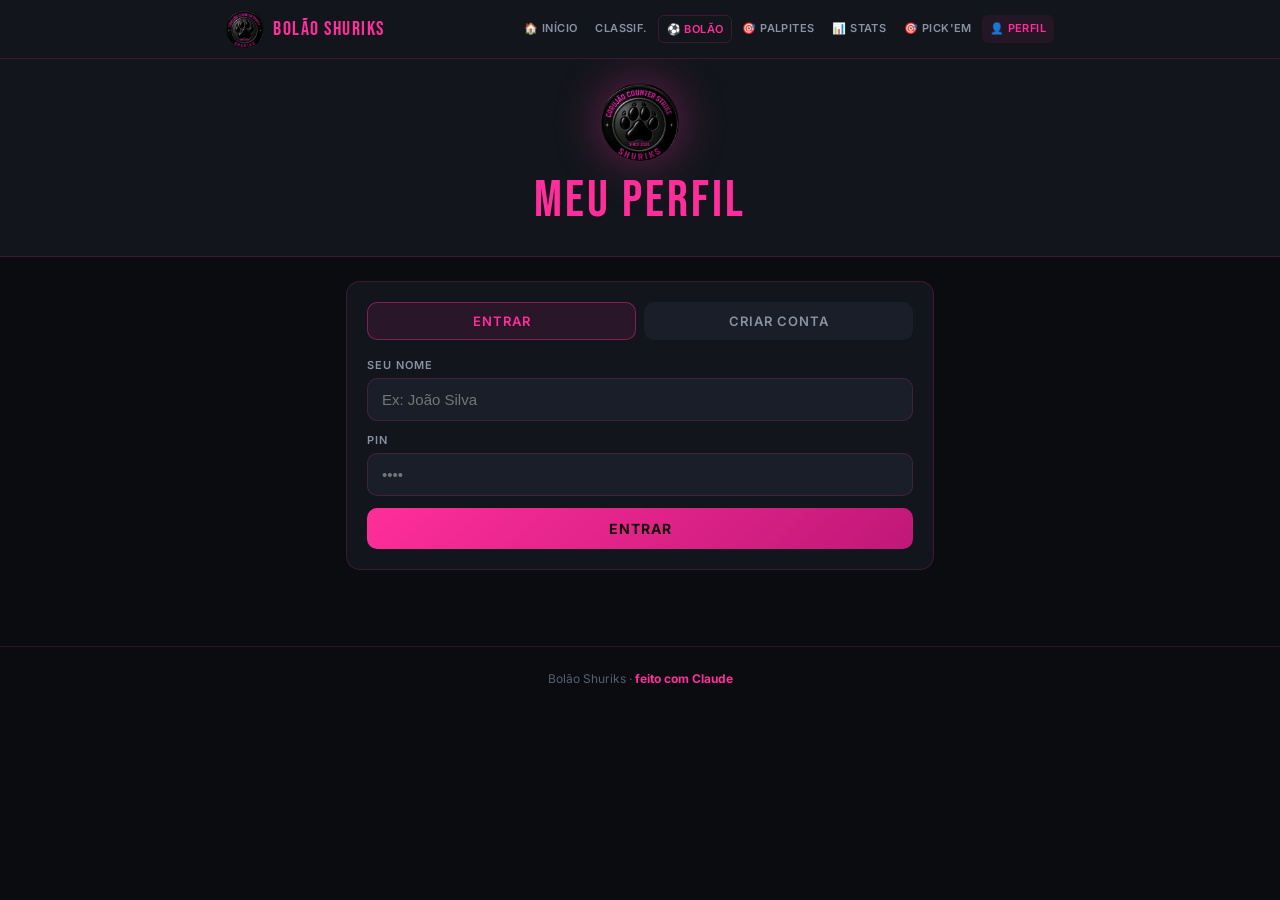
<file: perfil.html>
<!DOCTYPE html>
<html lang="pt-BR">
<head>
<meta charset="UTF-8">
<meta name="viewport" content="width=device-width, initial-scale=1.0">
<title>Meu Perfil — Bolão Shuriks</title>
<link href="https://fonts.googleapis.com/css2?family=Bebas+Neue&family=Inter:wght@400;500;600;700&family=Oswald:wght@400;500;600;700&display=swap" rel="stylesheet">
<style>
:root{
  --gold:#FF2E9A;--gold-light:#FF6FC0;--gold-dark:#C01878;
  --bg:#0a0c10;--bg2:#12151c;--bg3:#1a1e28;--bg4:#222738;
  --border:rgba(255,46,154,0.18);--border-strong:rgba(255,46,154,0.4);
  --text:#f0f0f0;--text-muted:#8892a4;--text-dim:#555f72;--green:#22c55e;--red:#e03030;
}
*,*::before,*::after{box-sizing:border-box;margin:0;padding:0}
body{background:var(--bg);color:var(--text);font-family:'Inter',sans-serif;min-height:100vh}
.site-header{background:var(--bg2);border-bottom:1px solid var(--border);position:sticky;top:0;z-index:100}
.header-inner{max-width:860px;margin:0 auto;padding:0 16px;display:flex;align-items:center;justify-content:space-between;height:58px}
.logo{display:flex;align-items:center;gap:9px;text-decoration:none}
.logo-img{width:38px;height:38px;border-radius:50%;object-fit:cover}
.logo-text{font-family:'Bebas Neue',sans-serif;font-size:20px;letter-spacing:1.5px;color:var(--gold)}
nav{display:flex;gap:2px;flex-wrap:wrap;justify-content:flex-end}
nav a{color:var(--text-muted);text-decoration:none;font-size:11px;font-weight:600;padding:6px 8px;border-radius:6px;text-transform:uppercase;letter-spacing:.4px}
nav a:hover,nav a.active{color:var(--gold);background:rgba(255,46,154,0.08)}
nav a.nav-bolao{border:1px solid var(--border);color:var(--gold)}
.hero{background:var(--bg2);border-bottom:1px solid var(--border);padding:24px 20px;text-align:center}
.hero-logo{width:78px;height:78px;border-radius:50%;object-fit:cover;margin:0 auto 8px;display:block;filter:drop-shadow(0 0 24px rgba(255,46,154,.4))}
.hero-title{font-family:'Bebas Neue',sans-serif;font-size:clamp(32px,6vw,52px);letter-spacing:3px;color:var(--gold)}
.main{max-width:620px;margin:0 auto;padding:24px 16px 60px}

.card{background:var(--bg2);border:1px solid var(--border);border-radius:14px;padding:20px;margin-bottom:16px}
.card h3{font-family:'Oswald',sans-serif;font-size:15px;font-weight:600;text-transform:uppercase;letter-spacing:1px;color:var(--gold);margin-bottom:14px;display:flex;align-items:center;gap:8px}
.field{margin-bottom:12px}
.field label{font-size:11px;font-weight:600;letter-spacing:1px;text-transform:uppercase;color:var(--text-muted);display:block;margin-bottom:6px}
.field input{width:100%;background:var(--bg3);border:1px solid var(--border);border-radius:10px;padding:12px 14px;color:var(--text);font-size:15px;outline:none}
.field input:focus{border-color:var(--border-strong)}
.btn{width:100%;background:linear-gradient(135deg,var(--gold),var(--gold-dark));color:#15110a;border:none;border-radius:10px;padding:12px;font-size:14px;font-weight:700;text-transform:uppercase;letter-spacing:1px;cursor:pointer;font-family:'Inter',sans-serif}
.btn:disabled{opacity:.5;cursor:default}
.btn-ghost{background:none;border:1px solid var(--border);color:var(--text-muted)}

/* AVATAR */
.av-edit{display:flex;align-items:center;gap:16px}
.av-preview{width:90px;height:90px;border-radius:50%;background:var(--bg4);display:flex;align-items:center;justify-content:center;font-family:'Oswald',sans-serif;font-weight:700;color:var(--gold);font-size:30px;overflow:hidden;border:2px solid var(--border);flex-shrink:0}
.av-preview img{width:100%;height:100%;object-fit:cover}
.av-actions{flex:1}
.av-hint{font-size:12px;color:var(--text-muted);margin-top:8px;line-height:1.4}
.file-btn{display:inline-block;width:100%;text-align:center;background:var(--bg3);border:1px solid var(--border);border-radius:10px;padding:11px;font-size:13px;font-weight:600;color:var(--text);cursor:pointer}
.file-btn:hover{border-color:var(--border-strong)}
input[type=file]{display:none}

/* TIME */
.time-cur{display:flex;align-items:center;gap:8px;font-size:14px;margin-bottom:12px;color:var(--text-muted)}
.time-cur img{width:24px;border-radius:2px}

/* RESUMO */
.resumo-head{display:flex;align-items:center;gap:14px;margin-bottom:14px}
.rh-av{width:54px;height:54px;border-radius:50%;background:var(--bg4);display:flex;align-items:center;justify-content:center;font-family:'Oswald',sans-serif;font-weight:700;color:var(--gold);font-size:18px;overflow:hidden;border:2px solid var(--border)}
.rh-av img{width:100%;height:100%;object-fit:cover}
.rh-nome{font-family:'Oswald',sans-serif;font-size:19px;font-weight:600}
.rh-pos{font-size:12px;color:var(--gold)}
.stat-grid{display:grid;grid-template-columns:repeat(4,1fr);gap:8px;margin-bottom:16px}
.stat{background:var(--bg3);border:1px solid var(--border);border-radius:10px;padding:12px 6px;text-align:center}
.stat .v{font-family:'Bebas Neue',sans-serif;font-size:26px;color:var(--gold);line-height:1}
.stat .l{font-size:9px;color:var(--text-muted);text-transform:uppercase;letter-spacing:.4px;margin-top:3px}
.med-count{font-size:12px;color:var(--text-muted);margin-bottom:10px}
.badges{display:grid;grid-template-columns:repeat(auto-fill,minmax(135px,1fr));gap:9px}
.badge{background:var(--bg3);border:1px solid var(--border);border-radius:11px;padding:12px;display:flex;align-items:center;gap:9px}
.badge.locked{opacity:.35;filter:grayscale(.6)}
.badge .ico{font-size:23px;line-height:1}
.badge .bt{font-size:12px;font-weight:600}
.badge .bd{font-size:10px;color:var(--text-muted);margin-top:1px;line-height:1.25}

.auth-tabs{display:flex;gap:8px;margin-bottom:18px}
.auth-tab{flex:1;text-align:center;padding:10px;border-radius:10px;font-size:13px;font-weight:600;text-transform:uppercase;letter-spacing:1px;cursor:pointer;background:var(--bg3);color:var(--text-muted);border:1px solid transparent}
.auth-tab.active{background:rgba(255,46,154,0.1);color:var(--gold);border-color:var(--border-strong)}

.loading{text-align:center;padding:50px;color:var(--text-muted)}
.spinner{width:32px;height:32px;border:3px solid var(--border);border-top-color:var(--gold);border-radius:50%;animation:spin .8s linear infinite;margin:0 auto 14px}
@keyframes spin{to{transform:rotate(360deg)}}
.toast{position:fixed;bottom:24px;left:50%;transform:translateX(-50%) translateY(20px);background:var(--bg4);border:1px solid var(--border);color:var(--text);padding:13px 20px;border-radius:10px;font-size:14px;z-index:300;opacity:0;transition:all .25s;pointer-events:none;max-width:90vw;text-align:center}
.toast.show{opacity:1;transform:translateX(-50%) translateY(0)}
.toast.error{border-color:var(--red);color:#ffb4b4}
.toast.ok{border-color:var(--green);color:#b4ffc4}
footer{border-top:1px solid var(--border);text-align:center;padding:24px;font-size:12px;color:var(--text-dim)}
@media(max-width:520px){.stat-grid{grid-template-columns:repeat(2,1fr)}.header-inner{height:auto;flex-wrap:wrap;padding:8px 16px;row-gap:6px}nav{width:100%;justify-content:space-between;gap:3px;overflow-x:auto}nav a{padding:6px 6px;font-size:10.5px;white-space:nowrap}}
</style>
</head>
<body>
<header class="site-header">
  <div class="header-inner">
    <a class="logo" href="home.html"><img class="logo-img" src="shuriks-logo.png" alt="Shuriks"><div class="logo-text" id="logo-text">Bolão Shuriks</div></a>
    <nav>
      <a href="inicio.html" class="nav-opt">🏠 Início</a>
      <a href="home.html" class="nav-opt">Classif.</a>
      <a href="index.html" class="nav-bolao">⚽ Bolão</a>
      <a href="palpites.html" class="nav-opt">🎯 Palpites</a>
      <a href="stats.html" class="nav-opt">📊 Stats</a>
      <a href="perfil.html" class="active">👤 Perfil</a>
    </nav>
  </div>
</header>
<section class="hero">
  <img class="hero-logo" src="shuriks-logo.png" alt="Shuriks">
  <div class="hero-title">Meu Perfil</div>
</section>

<div class="main">
  <div id="loading" class="loading"><div class="spinner"></div>Carregando...</div>

  <!-- LOGIN (se não estiver logado) -->
  <div id="login-area" class="card" style="display:none">
    <div class="auth-tabs">
      <div class="auth-tab active" id="tab-login" onclick="trocarTab('login')">Entrar</div>
      <div class="auth-tab" id="tab-reg" onclick="trocarTab('reg')">Criar conta</div>
    </div>
    <div class="field"><label>Seu nome</label><input id="in-nome" placeholder="Ex: João Silva" autocomplete="off"></div>
    <div class="field"><label>PIN</label><input id="in-pin" type="password" inputmode="numeric" placeholder="••••" autocomplete="off"></div>
    <button class="btn" id="btn-auth" onclick="enviarAuth()">Entrar</button>
  </div>

  <!-- PERFIL (logado) -->
  <div id="perfil-area" style="display:none">

    <div class="card">
      <h3>📸 Avatar</h3>
      <div class="av-edit">
        <div class="av-preview" id="av-preview">?</div>
        <div class="av-actions">
          <label class="file-btn">Escolher foto<input type="file" accept="image/*" onchange="onPic(event)"></label>
          <button class="btn" id="btn-foto" style="display:none;margin-top:8px" onclick="salvarFoto()">Salvar foto</button>
          <div class="av-hint">A imagem é reduzida automaticamente e fica só no bolão.</div>
        </div>
      </div>
    </div>

    <div class="card">
      <h3>⚽ Time do coração</h3>
      <div class="time-cur" id="time-cur"></div>
      <div class="field"><input id="in-time" list="times-list" placeholder="Ex: Flamengo, Brasil, Palmeiras..." autocomplete="off"></div>
      <datalist id="times-list"></datalist>
      <button class="btn" onclick="salvarTime()">Salvar time</button>
    </div>

    <div class="card">
      <h3>🔑 Trocar PIN</h3>
      <div class="field"><label>Novo PIN (mín. 4 dígitos)</label><input id="in-novopin" type="password" inputmode="numeric" placeholder="••••" autocomplete="off"></div>
      <div class="field"><label>Confirmar novo PIN</label><input id="in-novopin2" type="password" inputmode="numeric" placeholder="••••" autocomplete="off"></div>
      <div class="av-hint" style="margin:-2px 0 12px"><strong style="color:var(--gold)">⚠️ Use um PIN simples só deste bolão</strong> — nunca a senha do seu banco, e-mail ou redes sociais.</div>
      <button class="btn" onclick="salvarPin()">Trocar PIN</button>
    </div>

    <div class="card">
      <h3>📊 Meu resumo</h3>
      <div class="resumo-head">
        <div class="rh-av" id="rh-av">?</div>
        <div><div class="rh-nome" id="rh-nome">—</div><div class="rh-pos" id="rh-pos"></div></div>
      </div>
      <div class="stat-grid" id="stat-grid"></div>
      <div class="med-count" id="med-count"></div>
      <div class="badges" id="badges"></div>
    </div>

    <button class="btn btn-ghost" onclick="sair()" style="margin-top:4px">Sair desta conta</button>
  </div>
</div>

<div class="toast" id="toast"></div>
<footer>Bolão Shuriks · <strong style="color:var(--gold)">feito com Claude</strong></footer>

<script src="medals.js"></script>
<script>
const SHEETS_URL = 'https://script.google.com/macros/s/AKfycbyr5fXwBeGQKntrZv4L6WjkCSCYG5d3rlIrV85_i_wO_VZpb-SVhRmub7aVYCj0KPMDtA/exec';
const FLAGS = {
  'México':'mx','África do Sul':'za','Coreia do Sul':'kr','Canadá':'ca','Estados Unidos':'us','Paraguai':'py',
  'Austrália':'au','Catar':'qa','Suíça':'ch','Brasil':'br','Marrocos':'ma','Haiti':'ht','Escócia':'gb-sct',
  'Alemanha':'de','Curaçao':'cw','Holanda':'nl','Japão':'jp','Costa do Marfim':'ci','Equador':'ec','Tunísia':'tn',
  'Espanha':'es','Cabo Verde':'cv','Bélgica':'be','Egito':'eg','Arábia Saudita':'sa','Uruguai':'uy','Irã':'ir',
  'Nova Zelândia':'nz','Argentina':'ar','Argélia':'dz','França':'fr','Senegal':'sn','Noruega':'no','Áustria':'at',
  'Jordânia':'jo','Portugal':'pt','Inglaterra':'gb-eng','Croácia':'hr','Gana':'gh','Panamá':'pa','Uzbequistão':'uz',
  'Colômbia':'co','Tchéquia':'cz','Bósnia e Herzegovina':'ba','Turquia':'tr','Suécia':'se','Iraque':'iq','RD Congo':'cd',
};
function esc(s){return String(s==null?'':s).replace(/[&<>"']/g,c=>({'&':'&amp;','<':'&lt;','>':'&gt;','"':'&quot;',"'":'&#39;'}[c]));}
function fotoSafe(f){f=String(f||'');return /^data:image\//.test(f)||/^https:\/\//.test(f)?f:'';}
function initials(n){const p=String(n||'').trim().split(' ');return ((p[0][0]||'?')+(p[1]?p[1][0]:'')).toUpperCase();}
function nomeCurto(n){const p=String(n||'').trim().split(' ');return p[0]+(p.length>1?' '+p[p.length-1]:'');}
function flagDe(t){const c=FLAGS[(t||'').trim()];return c?`<img src="https://flagcdn.com/w40/${c}.png">`:'';}

let usuario=JSON.parse(localStorage.getItem('bolao_user')||'null');
let modoAuth='login', novaFoto=null, DADOS=null, MEU=null;

function trocarTab(m){modoAuth=m;
  document.getElementById('tab-login').classList.toggle('active',m==='login');
  document.getElementById('tab-reg').classList.toggle('active',m==='reg');
  document.getElementById('btn-auth').textContent=m==='login'?'Entrar':'Criar conta';
}
async function post(body){
  try{const r=await fetch(SHEETS_URL,{method:'POST',headers:{'Content-Type':'text/plain'},body:JSON.stringify(body)});return await r.json();}
  catch(e){return{ok:false,erro:'Sem conexão com o servidor.'};}
}
async function enviarAuth(){
  const nome=document.getElementById('in-nome').value.trim();
  const pin=document.getElementById('in-pin').value.trim();
  if(!nome){toast('Digite seu nome.','error');return;}
  if(pin.length<4){toast('PIN precisa de 4+ dígitos.','error');return;}
  const btn=document.getElementById('btn-auth');btn.disabled=true;btn.textContent='...';
  const r=await post({action:modoAuth==='login'?'login':'registrar',nome,pin});
  btn.disabled=false;btn.textContent=modoAuth==='login'?'Entrar':'Criar conta';
  if(!r.ok){toast(r.erro||'Erro.','error');return;}
  usuario={nome:r.nome||nome,pin,foto:r.foto||''};
  localStorage.setItem('bolao_user',JSON.stringify(usuario));
  iniciar();
}
function sair(){usuario=null;localStorage.removeItem('bolao_user');location.reload();}

// avatar
function onPic(e){
  const file=e.target.files[0]; if(!file)return;
  const img=new Image();
  img.onload=()=>{
    const S=160,c=document.createElement('canvas');c.width=S;c.height=S;
    const ctx=c.getContext('2d');
    const scale=Math.max(S/img.width,S/img.height),w=img.width*scale,h=img.height*scale;
    ctx.drawImage(img,(S-w)/2,(S-h)/2,w,h);
    novaFoto=c.toDataURL('image/jpeg',0.72);
    document.getElementById('av-preview').innerHTML=`<img src="${novaFoto}">`;
    document.getElementById('btn-foto').style.display='block';
    URL.revokeObjectURL(img.src);
  };
  img.src=URL.createObjectURL(file);
}
async function salvarFoto(){
  if(!novaFoto)return;
  const btn=document.getElementById('btn-foto');btn.disabled=true;btn.textContent='Salvando...';
  const r=await post({action:'perfil',nome:usuario.nome,pin:usuario.pin,foto:novaFoto});
  btn.disabled=false;btn.textContent='Salvar foto';
  if(!r.ok){toast(r.erro||'Erro.','error');return;}
  usuario.foto=novaFoto;localStorage.setItem('bolao_user',JSON.stringify(usuario));
  document.getElementById('rh-av').innerHTML=`<img src="${novaFoto}">`;
  btn.style.display='none';toast('Foto salva! ✅','ok');
}
async function salvarTime(){
  const time=document.getElementById('in-time').value.trim();
  const r=await post({action:'perfil',nome:usuario.nome,pin:usuario.pin,time});
  if(!r.ok){toast(r.erro||'Erro.','error');return;}
  document.getElementById('time-cur').innerHTML=time?`${flagDe(time)} Torce pra <strong style="color:var(--text);margin-left:4px">${esc(time)}</strong>`:'Nenhum time definido ainda.';
  toast('Time salvo! ⚽','ok');
}
async function salvarPin(){
  const a=document.getElementById('in-novopin').value.trim(), b=document.getElementById('in-novopin2').value.trim();
  if(a.length<4){toast('PIN precisa de 4+ dígitos.','error');return;}
  if(a!==b){toast('Os PINs não batem.','error');return;}
  const r=await post({action:'trocarpin',nome:usuario.nome,pin:usuario.pin,novoPin:a});
  if(!r.ok){toast(r.erro||'Erro.','error');return;}
  usuario.pin=a;localStorage.setItem('bolao_user',JSON.stringify(usuario));
  document.getElementById('in-novopin').value='';document.getElementById('in-novopin2').value='';
  toast('PIN trocado! 🔑','ok');
}

function renderResumo(){
  if(!DADOS||!MEU)return;
  const parts=(DADOS.participantes||[]).slice().sort((a,b)=>b.pontos-a.pontos);
  const ctx=buildMedalCtx(parts,DADOS.palpites||[],DADOS.jogos||[],DADOS.cutoff||1);
  const pos=ctx.posicaoDe[MEU.nome]||'-';
  document.getElementById('rh-av').innerHTML=fotoSafe(MEU.foto)?`<img src="${fotoSafe(MEU.foto)}">`:esc(initials(MEU.nome));
  document.getElementById('rh-nome').textContent=nomeCurto(MEU.nome);
  document.getElementById('rh-pos').textContent=pos+'º lugar no bolão';
  document.getElementById('stat-grid').innerHTML=`
    <div class="stat"><div class="v">${MEU.pontos}</div><div class="l">Pontos</div></div>
    <div class="stat"><div class="v">${MEU.cravadas||0}</div><div class="l">Cravadas</div></div>
    <div class="stat"><div class="v">${MEU.acertos||0}</div><div class="l">Acertos</div></div>
    <div class="stat"><div class="v">${MEU.aproveitamento||0}%</div><div class="l">Aproveit.</div></div>`;
  const meds=calcularMedalhas(MEU,ctx).slice().sort((a,b)=>(b.ok?1:0)-(a.ok?1:0));
  const ganhas=meds.filter(m=>m.ok).length;
  document.getElementById('med-count').textContent=`🏅 ${ganhas} de ${meds.length} medalhas conquistadas`;
  document.getElementById('badges').innerHTML=meds.map(b=>`<div class="badge ${b.ok?'':'locked'}"><div class="ico">${b.ico}</div><div><div class="bt">${b.t}</div><div class="bd">${b.d}</div></div></div>`).join('');
}

async function iniciar(){
  document.getElementById('loading').style.display='block';
  document.getElementById('login-area').style.display='none';
  document.getElementById('perfil-area').style.display='none';
  try{
    const res=await fetch(SHEETS_URL); DADOS=await res.json();
    if(DADOS.config&&DADOS.config.titulo)document.getElementById('logo-text').textContent=DADOS.config.titulo;
  }catch(e){}
  // datalist de times
  document.getElementById('times-list').innerHTML=Object.keys(FLAGS).map(t=>`<option value="${t}">`).join('');

  document.getElementById('loading').style.display='none';
  if(!usuario){document.getElementById('login-area').style.display='block';return;}

  MEU=(DADOS&&DADOS.participantes||[]).find(p=>p.nome.toLowerCase()===usuario.nome.toLowerCase());
  if(!MEU)MEU={nome:usuario.nome,foto:usuario.foto||'',time:'',pontos:0,cravadas:0,acertos:0,aproveitamento:0,pontuados:0,rodada:{1:0,2:0,3:0}};

  document.getElementById('perfil-area').style.display='block';
  // avatar atual
  const fotoAtual=MEU.foto||usuario.foto||'';
  document.getElementById('av-preview').innerHTML=fotoSafe(fotoAtual)?`<img src="${fotoSafe(fotoAtual)}">`:esc(initials(usuario.nome));
  // time atual
  const t=MEU.time||'';
  document.getElementById('time-cur').innerHTML=t?`${flagDe(t)} Torce pra <strong style="color:var(--text);margin-left:4px">${esc(t)}</strong>`:'Nenhum time definido ainda.';
  document.getElementById('in-time').value=t;
  renderResumo();
}

if(SHEETS_URL.startsWith('COLE_AQUI')){document.getElementById('loading').innerHTML='<p style="color:var(--text-muted)">Falta configurar a URL do script.</p>';}
else{ iniciar(); }

let toastT;
function toast(msg,tipo){const t=document.getElementById('toast');t.textContent=msg;t.className='toast show '+(tipo||'');clearTimeout(toastT);toastT=setTimeout(()=>t.className='toast',2800);}
</script>
<script>
/* Pick'Em widget: link no menu (todas) + badge da medalha (perfil/inicio) */
(async function(){
  if(window.__pkWidget) return; window.__pkWidget=1;
  var EXEC="https://script.google.com/macros/s/AKfycbyr5fXwBeGQKntrZv4L6WjkCSCYG5d3rlIrV85_i_wO_VZpb-SVhRmub7aVYCj0KPMDtA/exec";
  try{
    var nav=document.querySelector('nav');
    if(nav && !nav.querySelector('a[href="pickem.html"]')){
      var a=document.createElement('a'); a.href='pickem.html'; a.textContent="🎯 Pick'Em";
      var perfil=nav.querySelector('a[href="perfil.html"]');
      if(perfil) nav.insertBefore(a, perfil); else nav.appendChild(a);
    }
  }catch(e){}
  if(!/perfil|inicio/i.test(location.pathname)) return;
  var me=null; try{var o=JSON.parse(localStorage.getItem('bolao_user')||'null'); me=o&&(o.nome||o.u||o.name);}catch(e){}
  var medals=[]; try{
    var r=await fetch(EXEC,{method:'POST',headers:{'Content-Type':'text/plain;charset=utf-8'},body:JSON.stringify({action:'pickemMedals'})});
    var j=await r.json(); medals=(j&&j.medals)||[];
  }catch(e){ return; }
  var mine = me ? medals.find(function(m){return String(m.nome).toLowerCase()===String(me).toLowerCase();}) : null;
  var tier = mine? mine.medalha : '';
  var map={bronze:['medalha-pickem-bronze.png','Bronze','#C98A4B'],prata:['medalha-pickem-prata.png','Prata','#cfd2d8'],ouro:['medalha-pickem-ouro.png','Ouro','#E9C13B'],platina:['medalha-pickem-platina.png','Platina','#d8b8e8']};
  var card=document.createElement('div');
  card.style.cssText='max-width:760px;margin:14px auto;padding:14px;background:#17171e;border:1px solid #2a2a34;border-radius:14px;display:flex;align-items:center;gap:14px;font-family:Inter,sans-serif;color:#f4f4f7;box-shadow:0 0 18px rgba(255,46,154,.12)';
  var inner;
  if(tier&&map[tier]){
    inner='<img src="'+map[tier][0]+'" style="width:64px;height:64px;object-fit:contain;filter:drop-shadow(0 0 8px rgba(255,46,154,.35))">'
      +'<div style="flex:1"><div style="font-family:Oswald,sans-serif;font-size:11px;color:#9a9aa8;letter-spacing:1px">PICK\u0027EM DA COPA</div>'
      +'<div style="font-family:\u0027Bebas Neue\u0027,sans-serif;font-size:30px;color:'+map[tier][2]+';line-height:1">'+map[tier][1]+'</div></div>'
      +'<a href="pickem.html" style="color:#FF6FC0;font-size:13px;text-decoration:none;font-family:Oswald,sans-serif">ver chave \u2192</a>';
  }else{
    inner='<div style="font-size:34px">🎯</div>'
      +'<div style="flex:1"><div style="font-family:Oswald,sans-serif;font-size:11px;color:#9a9aa8;letter-spacing:1px">PICK\u0027EM DA COPA</div>'
      +'<div style="font-family:\u0027Bebas Neue\u0027,sans-serif;font-size:26px;color:#fff;line-height:1">Monte sua chave</div></div>'
      +'<a href="pickem.html" style="color:#FF6FC0;font-size:13px;text-decoration:none;font-family:Oswald,sans-serif">jogar \u2192</a>';
  }
  card.innerHTML=inner;
  var anchor=document.querySelector('.wrap')||document.body;
  anchor.insertBefore(card, anchor.firstChild);
})();
</script>
</body>
</html>
</file>
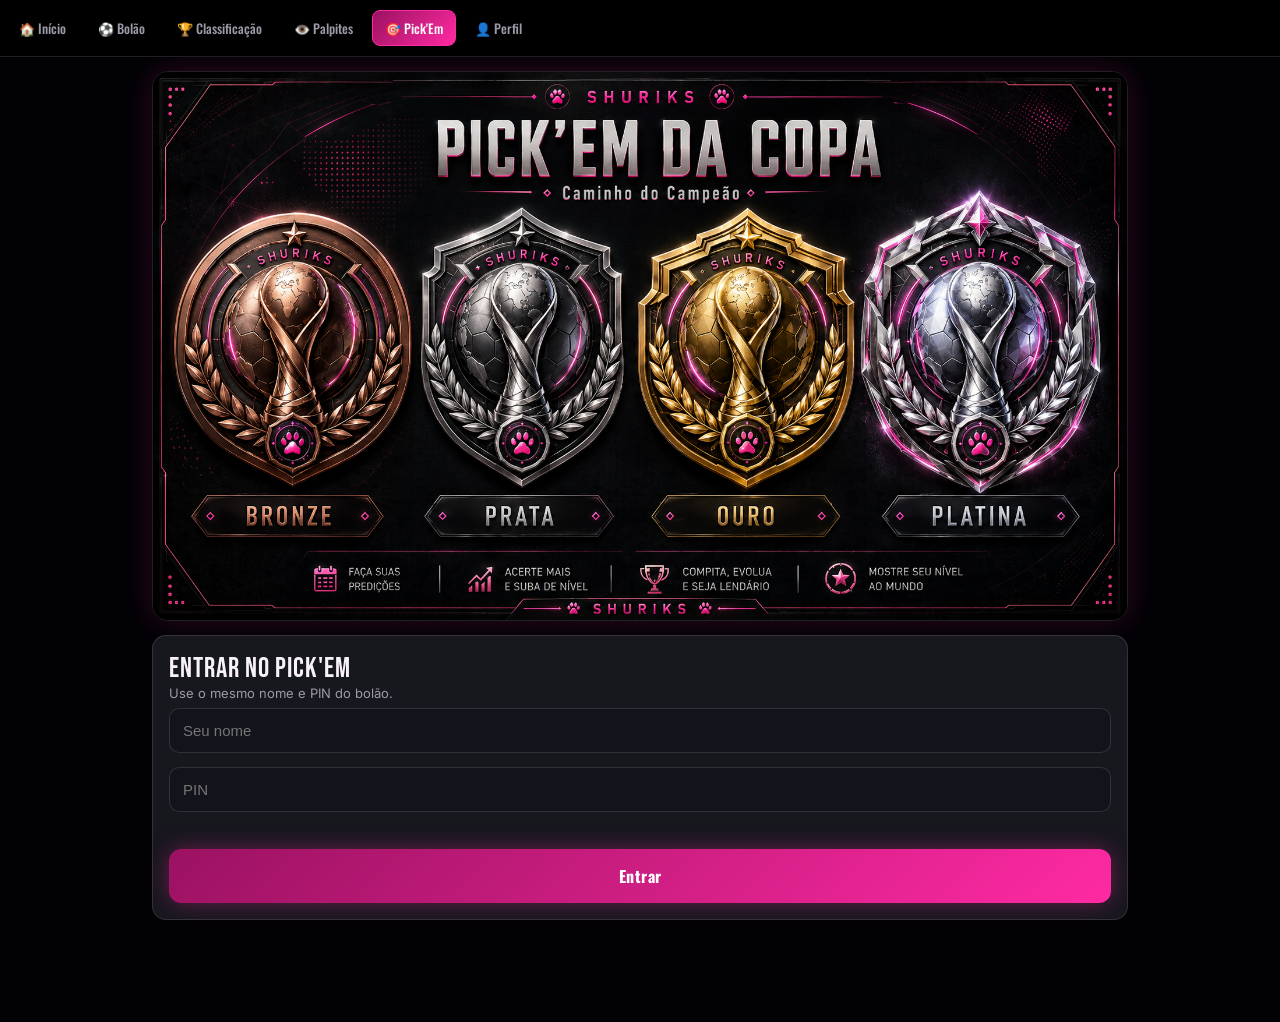
<file: pickem.html>
<!DOCTYPE html>
<html lang="pt-BR">
<head>
<meta charset="UTF-8">
<meta name="viewport" content="width=device-width, initial-scale=1.0">
<title>Pick'Em da Copa · Shuriks</title>
<link rel="preconnect" href="https://fonts.googleapis.com">
<link href="https://fonts.googleapis.com/css2?family=Bebas+Neue&family=Inter:wght@400;600;800&family=Oswald:wght@500;700&display=swap" rel="stylesheet">
<style>
:root{
  --pink:#ff2aa3; --pink-l:#ff7bc8; --pink-d:#9b1261; --soft:rgba(255,42,163,.42);
  --bg:#050509; --bg2:#13141b; --card:#17171e; --line:#2a2a34;
  --txt:#f7f2f7; --mut:#9c9aa6; --ouro:#E9C13B; --ok:#2fd17a; --no:#ff5a7a;
  --bronze:#C98A4B; --prata:#cfd2d8; --platina:#d8b8e8; --border:rgba(255,255,255,.12);
}
*{box-sizing:border-box;margin:0;padding:0}
body{background:#020205;color:var(--txt);font-family:'Inter',sans-serif;-webkit-tap-highlight-color:transparent}
img{display:block}
a{color:inherit;text-decoration:none}
.wrap{max-width:1000px;margin:0 auto;padding:0 12px 90px}
nav{display:flex;gap:6px;overflow-x:auto;padding:10px 6px;background:#000;border-bottom:1px solid var(--border);position:sticky;top:0;z-index:30}
nav a{flex:0 0 auto;font-family:'Oswald';font-weight:500;font-size:13px;color:var(--mut);padding:7px 12px;border-radius:8px;border:1px solid transparent;white-space:nowrap}
nav a.on{color:#fff;background:linear-gradient(135deg,var(--pink-d),var(--pink));border-color:var(--pink)}
.banner{margin:14px 0;border-radius:16px;overflow:hidden;border:1px solid var(--border);box-shadow:0 0 30px rgba(255,42,163,.18)}
.banner img{width:100%}
h1,h2,h3{font-family:'Bebas Neue';letter-spacing:1px;font-weight:400}
.sub{color:var(--mut);font-size:13px}
.card{background:var(--card);border:1px solid var(--border);border-radius:14px;padding:16px;margin:12px 0}
.medalbox{display:flex;gap:14px;align-items:center}
.medalbox img{width:80px;height:80px;object-fit:contain;filter:drop-shadow(0 0 10px rgba(255,42,163,.35))}
.tiername{font-family:'Bebas Neue';font-size:30px;line-height:1}
.tier-bronze{color:var(--bronze)} .tier-prata{color:var(--prata)} .tier-ouro{color:var(--ouro)} .tier-platina{color:var(--platina)}
.prog{font-family:'Oswald';font-size:14px;color:var(--pink-l);margin:4px 0 0}
.rules{display:grid;grid-template-columns:1fr 1fr;gap:6px;margin-top:12px}
.rule{font-size:12px;color:var(--mut);background:var(--bg2);border:1px solid var(--border);border-radius:8px;padding:7px 9px}
.rule b{color:var(--txt)}
.lockbar{background:linear-gradient(135deg,#3a1020,#241018);border:1px solid var(--pink-d);color:var(--pink-l);font-family:'Oswald';font-size:13px;padding:10px 14px;border-radius:10px;margin:10px 0;text-align:center;line-height:1.4}
.score{display:flex;gap:12px;align-items:center;background:linear-gradient(135deg,#141625,#1a1030);border:1px solid var(--border);border-radius:12px;padding:12px 14px;margin:10px 0}
.score .big{font-family:'Bebas Neue';font-size:40px;line-height:.9;color:var(--ok)}
.score .lbl{font-family:'Oswald';font-size:12px;color:var(--mut);text-transform:uppercase;letter-spacing:.5px}
.score .hint{font-size:12px;color:var(--mut)}
/* ===== BRACKET (estilo Shuriks neon) ===== */
.brkhint{font-family:'Oswald';font-size:11px;color:var(--mut);text-transform:uppercase;letter-spacing:1px;margin:6px 2px}
.bwrap{overflow-x:auto;-webkit-overflow-scrolling:touch;padding:16px 6px;border:1px solid var(--border);border-radius:16px;
  background:radial-gradient(circle at 50% 0%,rgba(255,42,163,.16),transparent 30%),linear-gradient(180deg,#0b0c14,#050509 60%,#020205)}
.bracket-grid{display:flex;align-items:stretch;gap:14px;min-width:1320px;padding:6px}
.side{display:flex;gap:16px;flex:1}
.round-column{display:flex;flex-direction:column;flex:1;min-width:150px}
.round-column h3{font-family:'Oswald';font-weight:700;text-align:center;color:var(--pink);font-size:13px;text-transform:uppercase;letter-spacing:.16em;margin-bottom:12px}
.round-stack{flex:1;display:flex;flex-direction:column;justify-content:space-around;gap:12px}
.match-card{position:relative;background:linear-gradient(180deg,rgba(40,42,52,.82),rgba(9,10,15,.9));border:1px solid var(--border);border-radius:14px;padding:8px;box-shadow:inset 0 0 0 1px rgba(255,42,163,.05),0 4px 14px rgba(0,0,0,.4)}
.match-card::after{content:"";position:absolute;right:-16px;top:50%;width:16px;height:2px;background:var(--soft);box-shadow:0 0 8px var(--soft)}
.right-side .match-card::after{left:-16px;right:auto}
.match-card.locked{opacity:.92}
.match-card.hit{border-color:var(--ok);box-shadow:0 0 16px rgba(47,209,122,.32),inset 0 0 0 1px rgba(47,209,122,.5);background:linear-gradient(180deg,rgba(20,52,38,.85),rgba(9,15,12,.9))}
.match-card.miss{border-color:var(--no);box-shadow:0 0 16px rgba(255,90,122,.32),inset 0 0 0 1px rgba(255,90,122,.5);background:linear-gradient(180deg,rgba(52,20,30,.85),rgba(15,9,11,.9))}
.match-card.naoconta{opacity:.55;filter:grayscale(.4)}
.match-slot{color:var(--mut);font-size:10px;text-transform:uppercase;letter-spacing:.5px;margin-bottom:5px;text-align:center}
.team{width:100%;display:grid;grid-template-columns:26px 1fr 12px;align-items:center;gap:7px;padding:7px 8px;margin-top:5px;
  text-align:left;background:rgba(0,0,0,.28);border:1px solid var(--border);border-radius:9px;cursor:pointer;transition:.15s}
.team:first-of-type{margin-top:0}
.team.selected{background:linear-gradient(135deg,var(--pink-d),var(--pink));border-color:var(--pink-l);box-shadow:0 0 16px rgba(255,42,163,.4);font-weight:700}
.team.real{box-shadow:inset 3px 0 0 var(--ouro)}
.team.empty{color:var(--mut);cursor:default}
.team .flag{display:flex;align-items:center;justify-content:center;font-size:16px}
.team .flag img{width:24px;height:16px;object-fit:cover;border-radius:2px;background:#222}
.team-name{white-space:nowrap;overflow:hidden;text-overflow:ellipsis;font-family:'Oswald';font-size:12.5px}
.chevron{color:var(--pink);font-size:16px;font-weight:700}
.team.selected .chevron{color:#fff}
.result-chip{margin-top:7px;font-size:10px;color:#ffd7ef;border-top:1px solid var(--border);padding-top:6px;display:flex;align-items:center;gap:5px}
.result-chip img{width:16px;height:11px;object-fit:cover;border-radius:1px}
.bdg{position:absolute;top:-8px;right:-8px;width:21px;height:21px;border-radius:50%;display:flex;align-items:center;justify-content:center;font-size:12px;font-weight:800;color:#fff;border:2px solid var(--bg);z-index:2}
.bdg.ok{background:var(--ok)} .bdg.no{background:var(--no)} .bdg.wait{background:#7a6a2a;font-size:11px}
.center-stage{display:flex;flex-direction:column;justify-content:center;gap:16px;min-width:230px}
.center-stage h3{text-align:center;color:var(--pink);font-size:14px;text-transform:uppercase;letter-spacing:.18em}
.champion-box{background:linear-gradient(180deg,rgba(255,42,163,.18),rgba(18,18,26,.85));border:1px solid rgba(255,42,163,.55);border-radius:18px;padding:14px;box-shadow:0 0 35px rgba(255,42,163,.2)}
.champion-title{text-align:center;color:var(--pink);text-transform:uppercase;letter-spacing:.18em;margin-bottom:10px;font-family:'Oswald';font-weight:700;font-size:13px}
.paw{font-size:46px;text-align:center;filter:drop-shadow(0 0 16px rgba(255,42,163,.6))}
/* legenda */
.legend{display:flex;flex-wrap:wrap;gap:16px;justify-content:center;color:var(--mut);font-size:12px;margin:12px 0;padding:12px;background:rgba(8,9,13,.7);border:1px solid var(--border);border-radius:12px}
.legend i{display:inline-block;width:11px;height:11px;border-radius:50%;background:#6b6974;margin-right:6px;vertical-align:middle}
.legend .s{background:var(--pink);box-shadow:0 0 10px var(--pink)} .legend .g{background:var(--ouro)} .legend .o{background:var(--ok)}
.btn{display:block;width:100%;font-family:'Oswald';font-weight:700;font-size:16px;letter-spacing:.5px;padding:15px;border:none;border-radius:12px;cursor:pointer;color:#fff;background:linear-gradient(135deg,var(--pink-d),var(--pink));box-shadow:0 0 22px rgba(255,42,163,.35)}
.btn.ghost{background:transparent;border:1px solid var(--border);color:var(--mut);box-shadow:none;font-weight:500;font-size:13px;padding:11px;margin-top:10px}
.btn[disabled]{opacity:.5;cursor:default;box-shadow:none}
.login input{width:100%;padding:13px;margin:7px 0;background:var(--bg2);border:1px solid var(--border);border-radius:10px;color:#fff;font-size:15px}
.err{color:#ff7a9c;font-size:13px;margin:6px 0;min-height:18px}
.ovl{position:fixed;inset:0;background:rgba(0,0,0,.93);z-index:50;display:none;align-items:center;justify-content:center;padding:18px}
.ovl.on{display:flex}
.slide{max-width:520px;width:100%;background:var(--card);border:1px solid var(--border);border-radius:18px;padding:22px;text-align:center}
.slide img{border-radius:12px;margin:0 auto 14px;max-width:100%}
.slide h2{font-size:32px;color:#fff;margin-bottom:8px}
.slide p{color:var(--mut);font-size:15px;line-height:1.5}
.dots{display:flex;gap:6px;justify-content:center;margin:16px 0}
.dot{width:8px;height:8px;border-radius:50%;background:var(--line)}
.dot.on{background:var(--pink);width:20px;border-radius:5px}
.medrow{display:flex;justify-content:center;gap:10px;margin:10px 0}
.medrow img{width:58px;height:58px;object-fit:contain}
.srow{display:flex;gap:8px;margin-top:8px}
.toast{position:fixed;bottom:20px;left:50%;transform:translateX(-50%);background:#000;border:1px solid var(--pink);color:#fff;font-family:'Oswald';font-size:14px;padding:11px 18px;border-radius:30px;z-index:60;opacity:0;transition:.25s;pointer-events:none}
.toast.on{opacity:1}
.center{text-align:center}
.spin{width:36px;height:36px;border:3px solid var(--line);border-top-color:var(--pink);border-radius:50%;animation:s 1s linear infinite;margin:30px auto}
@keyframes s{to{transform:rotate(360deg)}}
</style>
</head>
<body>
<nav>
  <a href="inicio.html">🏠 Início</a>
  <a href="index.html">⚽ Bolão</a>
  <a href="home.html">🏆 Classificação</a>
  <a href="palpites.html">👁️ Palpites</a>
  <a href="pickem.html" class="on">🎯 Pick'Em</a>
  <a href="perfil.html">👤 Perfil</a>
</nav>

<div class="wrap">
  <div class="banner"><img src="pickem-banner.png" alt="Pick'Em da Copa"></div>

  <div id="loginCard" class="card login" style="display:none">
    <h2 style="font-size:28px">Entrar no Pick'Em</h2>
    <p class="sub">Use o mesmo nome e PIN do bolão.</p>
    <input id="liNome" placeholder="Seu nome" autocomplete="off">
    <input id="liPin" placeholder="PIN" type="password" inputmode="numeric">
    <div class="err" id="liErr"></div>
    <button class="btn" onclick="fazerLogin()">Entrar</button>
  </div>

  <div id="loading" class="center"><div class="spin"></div><p class="sub">Carregando sua chave…</p></div>

  <div id="app" style="display:none">
    <div id="lockbar"></div>

    <div class="card">
      <div class="medalbox">
        <img id="medImg" src="medalha-pickem-bronze.png" alt="">
        <div>
          <div class="tiername" id="medName">Sua medalha</div>
          <div class="sub" id="medDesc">Confirme sua chave para garantir o Bronze.</div>
          <div class="prog" id="prog"></div>
        </div>
      </div>
      <div class="rules">
        <div class="rule">🥉 <b>Bronze</b> — chave confirmada</div>
        <div class="rule">🥈 <b>Prata</b> — 12+ acertos</div>
        <div class="rule">🥇 <b>Ouro</b> — 18+ acertos</div>
        <div class="rule">💎 <b>Platina</b> — 23+ e campeão certo</div>
      </div>
    </div>

    <div id="resumo"></div>

    <div id="aguardando" class="card center" style="display:none">
      <h2 style="font-size:24px">Confrontos ainda não definidos</h2>
      <p class="sub">Os 16 avos só aparecem quando a fase de grupos terminar. 🌸</p>
    </div>

    <div id="brkhint" class="brkhint" style="display:none">deslize a chave pros lados → · toque no time que avança</div>
    <div id="bracket"></div>

    <div id="legenda" class="legend" style="display:none">
      <span><i class="s"></i> Seu palpite</span>
      <span><i class="g"></i> Quem passou de verdade</span>
      <span><i class="o"></i> Você acertou (✓)</span>
      <span><i></i> Disponível</span>
    </div>

    <div id="acoes" style="display:none">
      <button class="btn" id="btnSalvar" onclick="confirmar()">Confirmar minha chave 🏆</button>
      <button class="btn ghost" onclick="recomecar()">Recomeçar do zero</button>
    </div>
  </div>
</div>

<div class="ovl" id="ovl">
  <div class="slide">
    <div id="slideBody"></div>
    <div class="dots" id="dots"></div>
    <div class="srow">
      <button class="btn ghost" style="margin:0" onclick="pularSlides()">Pular</button>
      <button class="btn" style="margin:0" id="slideNext" onclick="proxSlide()">Próximo</button>
    </div>
  </div>
</div>
<div class="toast" id="toast"></div>

<script>
const EXEC = "https://script.google.com/macros/s/AKfycbyr5fXwBeGQKntrZv4L6WjkCSCYG5d3rlIrV85_i_wO_VZpb-SVhRmub7aVYCj0KPMDtA/exec";

const FEED = {
  89:[74,77],90:[73,75],91:[76,78],92:[79,80],93:[83,84],94:[81,82],95:[86,88],96:[85,87],
  97:[89,90],98:[93,94],99:[91,92],100:[95,96],101:[97,98],102:[99,100],104:[101,102]
};
const SLOTS = [73,74,75,76,77,78,79,80,81,82,83,84,85,86,87,88,89,90,91,92,93,94,95,96,97,98,99,100,101,102,104];

const LEFTCOLS = [
  {h:'16 avos', g:[74,77,73,75,83,84,81,82]},
  {h:'Oitavas', g:[89,90,93,94]},
  {h:'Quartas', g:[97,98]},
  {h:'Semi',    g:[101]}
];
const RIGHTCOLS = [
  {h:'Semi',    g:[102]},
  {h:'Quartas', g:[99,100]},
  {h:'Oitavas', g:[91,92,95,96]},
  {h:'16 avos', g:[76,78,79,80,86,88,85,87]}
];

const FLAGS = {
  'África do Sul':'za','Canadá':'ca','Alemanha':'de','Paraguai':'py','Holanda':'nl','Marrocos':'ma',
  'Brasil':'br','Japão':'jp','França':'fr','Suécia':'se','Costa do Marfim':'ci','Noruega':'no',
  'México':'mx','Equador':'ec','Inglaterra':'gb-eng','RD Congo':'cd','Estados Unidos':'us',
  'Bósnia e Herzegovina':'ba','Bélgica':'be','Senegal':'sn','Portugal':'pt','Croácia':'hr',
  'Espanha':'es','Áustria':'at','Suíça':'ch','Argélia':'dz','Argentina':'ar','Cabo Verde':'cv',
  'Colômbia':'co','Gana':'gh','Austrália':'au','Egito':'eg'
};
const CURTO = {'Bósnia e Herzegovina':'Bósnia','Estados Unidos':'EUA','Costa do Marfim':'C.Marfim','Cabo Verde':'C.Verde','África do Sul':'Á.do Sul'};
function flagImg(t,w){ const c=FLAGS[t]; if(!c) return '🐾'; return `<img src="https://flagcdn.com/w40/${c}.png" alt="" onerror="this.replaceWith('🐾')">`; }
function curto(t){ return CURTO[t]||t; }

let NOME='', PIN='', JOGOS={}, PICKS={}, REAL={}, LOCKED=false, INICIADOS=new Set(), FORFEIT=new Set(), saveTimer=null;

/* ---- auth ---- */
function getStored(){
  try{ const o=JSON.parse(localStorage.getItem('bolao_user')||'null');
    if(o){ const n=o.nome||o.u||o.name; const p=o.pin||o.p; if(n&&p) return {nome:n,pin:p}; } }catch(e){}
  return null;
}
async function api(p){
  const r=await fetch(EXEC,{method:'POST',headers:{'Content-Type':'text/plain;charset=utf-8'},body:JSON.stringify(p)});
  return await r.json();
}
async function boot(){
  const s=getStored();
  if(!s){ show('loginCard'); hide('loading'); return; }
  NOME=s.nome; PIN=s.pin; await carregar();
}
async function fazerLogin(){
  const n=document.getElementById('liNome').value.trim(), p=document.getElementById('liPin').value.trim();
  if(!n||!p){ document.getElementById('liErr').textContent='Preencha nome e PIN.'; return; }
  const res=await api({action:'pickemGet',nome:n,pin:p});
  if(!res.ok){ document.getElementById('liErr').textContent='Nome ou PIN incorretos.'; return; }
  NOME=n; PIN=p; localStorage.setItem('bolao_user',JSON.stringify({nome:n,pin:p}));
  hide('loginCard'); aplicar(res);
}
async function carregar(){
  show('loading');
  const res=await api({action:'pickemGet',nome:NOME,pin:PIN});
  hide('loading');
  if(!res.ok){ show('loginCard'); return; }
  aplicar(res);
}
function aplicar(res){
  JOGOS={}; (res.jogos||[]).forEach(g=>JOGOS[g.num]=g);
  PICKS=res.picks||{}; REAL=res.real||{};
  LOCKED=!!res.locked;
  INICIADOS=new Set(res.iniciados||[]);
  FORFEIT=new Set(res.forfeit||[]);
  show('app');
  if(!localStorage.getItem('viu_intro_pickem') && !LOCKED){ iniciarSlides(); }
  renderMedalha(res.medalha);
  render();
}

/* ---- bracket logic ---- */
function candidatos(g){
  if(g>=73 && g<=88){ const j=JOGOS[g]||{}; return [j.time1||'', j.time2||'']; }
  const f=FEED[g]||[]; return [PICKS[f[0]]||'', PICKS[f[1]]||''];
}
function temConfrontos(){
  for(let g=73;g<=88;g++){ const j=JOGOS[g]; if(j&&j.time1&&j.time2) return true; }
  return false;
}
function escolher(g,team){
  if(LOCKED||!team) return;
  PICKS[g]=team; cascata(); render(); agendarSave();
}
function cascata(){
  [89,90,91,92,93,94,95,96,97,98,99,100,101,102,104].forEach(g=>{
    if(PICKS[g]){ const c=candidatos(g).filter(Boolean); if(c.indexOf(PICKS[g])===-1) delete PICKS[g]; }
  });
}

/* ---- render ---- */
function teamRow(g,team){
  if(!team) return '<div class="team empty"><span class="flag">🐾</span><span class="team-name">Aguardando</span><span class="chevron">›</span></div>';
  const sel=PICKS[g]===team, real=REAL[g]&&REAL[g]===team;
  const cls='team'+(sel?' selected':'')+(real?' real':'');
  const oc=LOCKED?'':`onclick="escolher(${g},'${esc(team)}')"`;
  return `<div class="${cls}" ${oc}><span class="flag">${flagImg(team)}</span><span class="team-name">${curto(team)}</span><span class="chevron">›</span></div>`;
}
function mcard(g){
  const [a,b]=candidatos(g);
  let badge='', st='';
  if(REAL[g]){
    if(PICKS[g]){
      if(FORFEIT.has(g)){ st='naoconta'; }
      else if(PICKS[g]===REAL[g]){ st='hit'; badge='<div class="bdg ok">✓</div>'; }
      else { st='miss'; badge='<div class="bdg no">✗</div>'; }
    }
  } else if(!LOCKED && INICIADOS.has(g)){ badge='<div class="bdg wait">⏱</div>'; }
  let chip='';
  if(REAL[g]){ chip=`<div class="result-chip">Passou: ${flagImg(REAL[g])} ${curto(REAL[g])}</div>`; }
  return `<div class="match-card ${LOCKED?'locked':''} ${st}">${badge}<div class="match-slot">Jogo ${g}</div>${teamRow(g,a)}${teamRow(g,b)}${chip}</div>`;
}
function colunas(arr){
  let h='';
  arr.forEach(c=>{
    let s=''; c.g.forEach(g=> s+=mcard(g));
    h+=`<div class="round-column"><h3>🐾 ${c.h}</h3><div class="round-stack">${s}</div></div>`;
  });
  return h;
}
function render(){
  if(!temConfrontos()){
    document.getElementById('bracket').innerHTML='';
    show('aguardando'); hide('acoes'); hide('brkhint'); hide('legenda');
    document.getElementById('resumo').innerHTML=''; document.getElementById('lockbar').innerHTML=''; document.getElementById('prog').textContent='';
    return;
  }
  hide('aguardando'); show('brkhint'); show('legenda');

  let champ;
  if(PICKS[104]) champ=`<div class="team selected"><span class="flag">${flagImg(PICKS[104])}</span><span class="team-name">${curto(PICKS[104])}</span><span class="chevron">★</span></div>`;
  else champ='<div class="paw">🐾</div>';
  const center=`<div class="center-stage"><h3>Final</h3>${mcard(104)}<div class="champion-box"><div class="champion-title">Campeão</div>${champ}</div></div>`;

  document.getElementById('bracket').innerHTML =
    `<div class="bwrap"><div class="bracket-grid">
       <div class="side left-side">${colunas(LEFTCOLS)}</div>
       ${center}
       <div class="side right-side">${colunas(RIGHTCOLS)}</div>
     </div></div>`;

  // placar de acertos
  let dec=0,hit=0;
  SLOTS.forEach(s=>{ if(REAL[s] && !FORFEIT.has(s)){ dec++; if(PICKS[s] && PICKS[s]===REAL[s]) hit++; } });
  const rz=document.getElementById('resumo');
  if(dec>0){
    rz.innerHTML=`<div class="score"><div class="big">${hit}</div><div><div class="lbl">acertos</div><div class="hint">em ${dec} jogo${dec>1?'s':''} já decidido${dec>1?'s':''} · veja os ✓ e ✗ no quadro</div></div></div>`;
  } else {
    rz.innerHTML=`<div class="score"><div style="font-size:30px">⏳</div><div><div class="lbl">aguardando os jogos</div><div class="hint">conforme cada jogo termina, seu acerto aparece aqui e na chave</div></div></div>`;
  }

  const feitas=SLOTS.filter(s=>PICKS[s]).length;
  const prog=document.getElementById('prog');
  if(LOCKED) prog.textContent='🔒 Chave confirmada e travada';
  else if(feitas>=31) prog.textContent='✅ Chave completa! Pode confirmar.';
  else prog.textContent='Faltam '+(31-feitas)+' escolha'+((31-feitas)>1?'s':'');

  document.getElementById('acoes').style.display = LOCKED?'none':'block';
  const bs=document.getElementById('btnSalvar');
  if(bs){ bs.disabled=feitas<31; bs.textContent=feitas>=31?'Confirmar e travar minha chave 🏆':'Complete a chave para confirmar'; }

  let bar='';
  if(LOCKED) bar='<div class="lockbar">🔒 Sua chave está confirmada e travada.</div>';
  else if(INICIADOS.size>0) bar='<div class="lockbar">⏱️ Você está montando depois do início. Os '+INICIADOS.size+' jogo(s) marcados com ⏱ <b>não pontuam</b> pra você — mas dá pra ganhar medalha com o resto! Ao terminar, toque em <b>Confirmar</b>.</div>';
  document.getElementById('lockbar').innerHTML=bar;
}
function renderMedalha(tier){
  const img=document.getElementById('medImg'),nm=document.getElementById('medName'),ds=document.getElementById('medDesc');
  const map={bronze:['medalha-pickem-bronze.png','Bronze','tier-bronze'],prata:['medalha-pickem-prata.png','Prata','tier-prata'],ouro:['medalha-pickem-ouro.png','Ouro','tier-ouro'],platina:['medalha-pickem-platina.png','Platina','tier-platina']};
  if(tier&&map[tier]){ img.src=map[tier][0]; img.style.display='block'; nm.textContent=map[tier][1]; nm.className='tiername '+map[tier][2]; ds.textContent='Sua medalha atual. Ela sobe sozinha se você acertar mais.'; }
  else{ img.style.display='none'; nm.textContent='Sem medalha ainda'; nm.className='tiername'; ds.textContent='Confirme sua chave completa para garantir o Bronze.'; }
}

/* ---- salvar ---- */
function agendarSave(){ clearTimeout(saveTimer); saveTimer=setTimeout(()=>salvar(true,false),700); }
async function salvar(silent,commit){
  const res=await api({action:'pickemSave',nome:NOME,pin:PIN,picks:PICKS,commit:commit===true});
  if(res.ok){ renderMedalha(res.medalha);
    if(res.confirmado){ LOCKED=true; FORFEIT=new Set(res.forfeit||[]); render(); }
    if(!silent) toast(res.confirmado?'Chave confirmada e travada! 🏆':'Salvo');
  } else if(res.erro==='travado'){ LOCKED=true; render(); toast('Sua chave já está travada'); }
}
function confirmar(){
  if(LOCKED) return;
  const aviso = INICIADOS.size>0
    ? 'Confirmar TRAVA sua chave (não dá mais pra mexer).\nOs '+INICIADOS.size+' jogo(s) que já começaram não pontuam pra você.\n\nConfirmar mesmo assim?'
    : 'Confirmar TRAVA sua chave e não dá mais pra mexer. Confirmar?';
  if(!confirm(aviso)) return;
  salvar(false,true);
}
function recomecar(){
  if(LOCKED) return;
  if(!confirm('Apagar todas as suas escolhas e começar do zero?')) return;
  PICKS={}; render(); agendarSave();
}

/* ---- slides ---- */
let slideIdx=0;
const SLIDES=[
  {img:'pickem-banner.png',h:"Pick'Em da Copa",p:"O Caminho do Campeão. Monte a chave INTEIRA do mata-mata e tente adivinhar quem vai longe."},
  {h:"Toque pra avançar",p:"Em cada confronto, toque na seleção que você acha que passa de fase. Ela sobe sozinha pro próximo jogo na chave."},
  {h:"Não é placar",p:"Aqui é só QUEM PASSA. Vá montando dos 16 avos até o campeão no meio do quadro."},
  {h:"Acompanhe seus acertos",p:"Conforme os jogos terminam, o quadro mostra ✓ no que você acertou, ✗ no que errou, e quem passou de verdade."},
  {h:"É secreta 🔒",p:"Ninguém vê seus palpites. Só a sua MEDALHA é pública."},
  {medals:true,h:"Quatro medalhas",p:"Bronze: confirmar. Prata: 12+ acertos. Ouro: 18+. Platina: 23+ e o campeão certo."},
  {h:"Bora montar? 🏆",p:"Deslize a chave pros lados e construa o caminho do seu campeão."}
];
function iniciarSlides(){ slideIdx=0; document.getElementById('ovl').classList.add('on'); pintarSlide(); }
function pintarSlide(){
  const s=SLIDES[slideIdx]; let b='';
  if(s.img) b+=`<img src="${s.img}" style="max-width:340px" alt="">`;
  if(s.medals) b+=`<div class="medrow"><img src="medalha-pickem-bronze.png"><img src="medalha-pickem-prata.png"><img src="medalha-pickem-ouro.png"><img src="medalha-pickem-platina.png"></div>`;
  b+=`<h2>${s.h}</h2><p>${s.p}</p>`;
  document.getElementById('slideBody').innerHTML=b;
  let d=''; SLIDES.forEach((_,i)=>d+=`<div class="dot ${i===slideIdx?'on':''}"></div>`);
  document.getElementById('dots').innerHTML=d;
  document.getElementById('slideNext').textContent = slideIdx===SLIDES.length-1?'Começar':'Próximo';
}
function proxSlide(){ if(slideIdx<SLIDES.length-1){ slideIdx++; pintarSlide(); } else pularSlides(); }
function pularSlides(){ localStorage.setItem('viu_intro_pickem','1'); document.getElementById('ovl').classList.remove('on'); }

/* ---- util ---- */
function show(id){document.getElementById(id).style.display='block'}
function hide(id){document.getElementById(id).style.display='none'}
function esc(s){return String(s).replace(/'/g,"\\'").replace(/"/g,'&quot;')}
function toast(m){const t=document.getElementById('toast');t.textContent=m;t.classList.add('on');setTimeout(()=>t.classList.remove('on'),1800)}

boot();
</script>
</body>
</html>
</file>
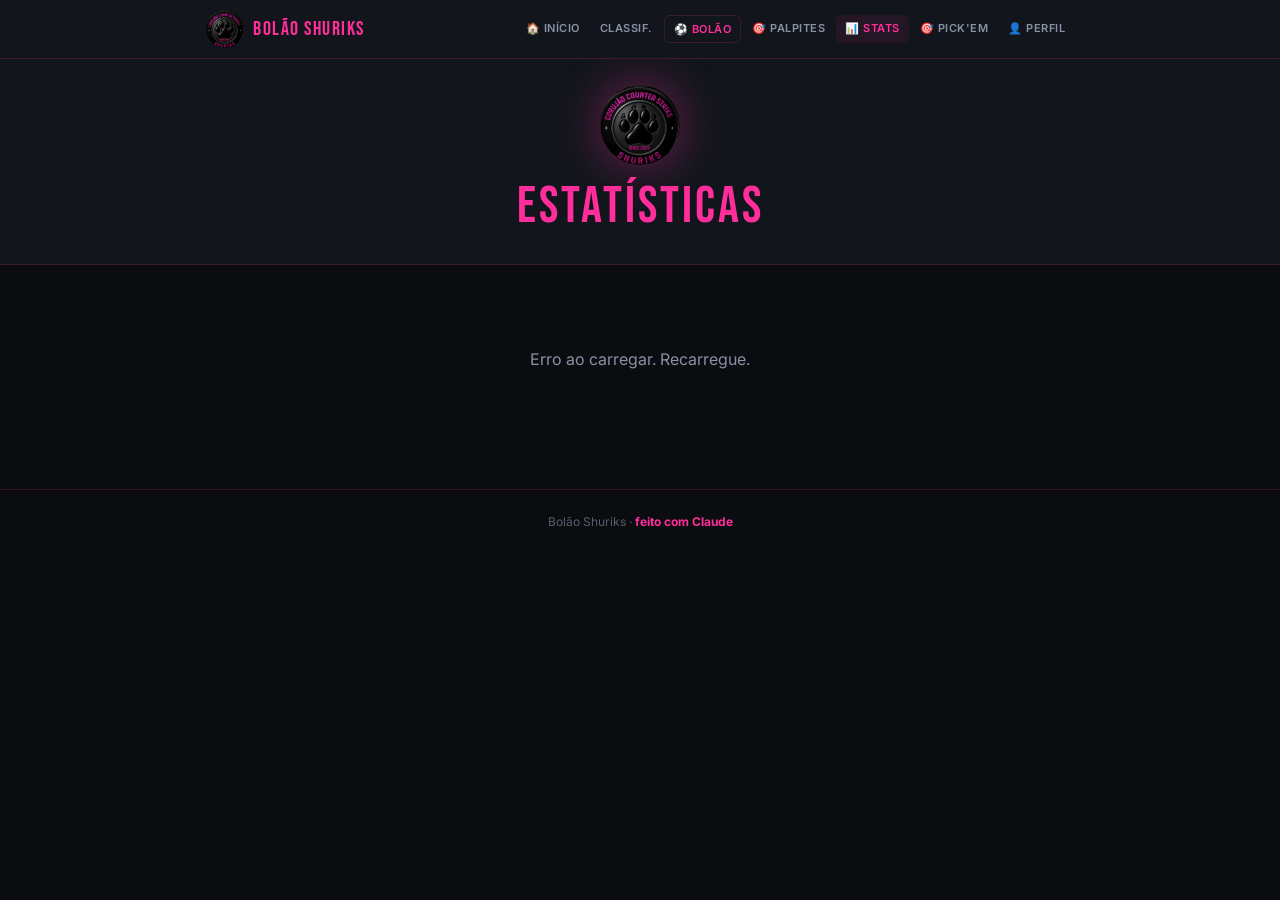
<file: stats.html>
<!DOCTYPE html>
<html lang="pt-BR">
<head>
<meta charset="UTF-8">
<meta name="viewport" content="width=device-width, initial-scale=1.0">
<title>Estatísticas — Bolão Shuriks</title>
<link href="https://fonts.googleapis.com/css2?family=Bebas+Neue&family=Inter:wght@400;500;600;700&family=Oswald:wght@400;500;600;700&display=swap" rel="stylesheet">
<style>
:root{
  --gold:#FF2E9A;--gold-light:#FF6FC0;--gold-dark:#C01878;
  --bg:#0a0c10;--bg2:#12151c;--bg3:#1a1e28;--bg4:#222738;
  --border:rgba(255,46,154,0.18);--border-strong:rgba(255,46,154,0.4);
  --text:#f0f0f0;--text-muted:#8892a4;--text-dim:#555f72;--green:#22c55e;
}
*,*::before,*::after{box-sizing:border-box;margin:0;padding:0}
body{background:var(--bg);color:var(--text);font-family:'Inter',sans-serif;min-height:100vh}
.site-header{background:var(--bg2);border-bottom:1px solid var(--border);position:sticky;top:0;z-index:100}
.header-inner{max-width:900px;margin:0 auto;padding:0 16px;display:flex;align-items:center;justify-content:space-between;height:58px}
.logo{display:flex;align-items:center;gap:9px;text-decoration:none}
.logo-img{width:38px;height:38px;border-radius:50%;object-fit:cover}
.logo-text{font-family:'Bebas Neue',sans-serif;font-size:20px;letter-spacing:1.5px;color:var(--gold)}
nav{display:flex;gap:2px}
nav a{color:var(--text-muted);text-decoration:none;font-size:11px;font-weight:600;padding:6px 9px;border-radius:6px;text-transform:uppercase;letter-spacing:.5px}
nav a:hover,nav a.active{color:var(--gold);background:rgba(255,46,154,0.08)}
nav a.nav-bolao{border:1px solid var(--border);color:var(--gold)}
.hero{background:var(--bg2);border-bottom:1px solid var(--border);padding:26px 20px;text-align:center}
.hero-logo{width:80px;height:80px;border-radius:50%;object-fit:cover;margin:0 auto 10px;display:block;filter:drop-shadow(0 0 24px rgba(255,46,154,.4))}
.hero-title{font-family:'Bebas Neue',sans-serif;font-size:clamp(32px,6vw,52px);letter-spacing:3px;color:var(--gold)}
.main{max-width:820px;margin:0 auto;padding:24px 16px 60px}

.tabs{display:flex;gap:8px;margin-bottom:22px}
.tab{flex:1;text-align:center;padding:11px;border-radius:10px;font-size:13px;font-weight:600;text-transform:uppercase;letter-spacing:1px;cursor:pointer;background:var(--bg3);color:var(--text-muted);border:1px solid transparent}
.tab.active{background:rgba(255,46,154,0.1);color:var(--gold);border-color:var(--border-strong)}

.sel{width:100%;background:var(--bg3);border:1px solid var(--border);border-radius:10px;padding:12px 14px;color:var(--text);font-size:15px;outline:none;margin-bottom:16px;font-family:'Inter',sans-serif}
.sel:focus{border-color:var(--border-strong)}

/* PERFIL */
.profile-head{display:flex;align-items:center;gap:14px;background:var(--bg2);border:1px solid var(--border);border-radius:14px;padding:18px;margin-bottom:14px}
.ph-av{width:60px;height:60px;border-radius:50%;background:var(--bg4);display:flex;align-items:center;justify-content:center;font-family:'Oswald',sans-serif;font-weight:700;color:var(--gold);font-size:20px;overflow:hidden;border:2px solid var(--border)}
.ph-av img{width:100%;height:100%;object-fit:cover}
.ph-nome{font-family:'Oswald',sans-serif;font-size:22px;font-weight:600}
.ph-pos{font-size:13px;color:var(--gold)}
.stat-grid{display:grid;grid-template-columns:repeat(4,1fr);gap:8px;margin-bottom:18px}
.stat{background:var(--bg2);border:1px solid var(--border);border-radius:12px;padding:14px 8px;text-align:center}
.stat .v{font-family:'Bebas Neue',sans-serif;font-size:30px;color:var(--gold);line-height:1}
.stat .l{font-size:10px;color:var(--text-muted);text-transform:uppercase;letter-spacing:.5px;margin-top:3px}
.bars{background:var(--bg2);border:1px solid var(--border);border-radius:12px;padding:16px;margin-bottom:18px}
.bars h4{font-family:'Oswald',sans-serif;font-size:13px;font-weight:600;color:var(--text-muted);text-transform:uppercase;letter-spacing:1px;margin-bottom:12px}
.bar-row{display:flex;align-items:center;gap:10px;margin-bottom:8px}
.bar-row .bl{font-size:12px;color:var(--text-muted);width:62px}
.bar-track{flex:1;height:14px;background:var(--bg4);border-radius:7px;overflow:hidden}
.bar-fill{height:100%;background:linear-gradient(90deg,var(--gold-dark),var(--gold));border-radius:7px}
.bar-row .bv{font-size:12px;color:var(--gold);width:40px;text-align:right;font-weight:600}

.badges{display:grid;grid-template-columns:repeat(auto-fill,minmax(140px,1fr));gap:10px}
.badge{background:var(--bg2);border:1px solid var(--border);border-radius:12px;padding:14px;display:flex;align-items:center;gap:10px}
.badge.locked{opacity:.38;filter:grayscale(.6)}
.badge .ico{font-size:26px;line-height:1}
.badge .bt{font-size:13px;font-weight:600}
.badge .bd{font-size:11px;color:var(--text-muted);margin-top:2px;line-height:1.3}

/* CONFRONTO */
.vs-pick{display:grid;grid-template-columns:1fr auto 1fr;gap:10px;align-items:center;margin-bottom:20px}
.vs-x{font-family:'Bebas Neue',sans-serif;font-size:24px;color:var(--text-dim)}
.vs-board{background:var(--bg2);border:1px solid var(--border-strong);border-radius:16px;padding:20px;margin-bottom:16px}
.vs-top{display:grid;grid-template-columns:1fr auto 1fr;align-items:center;gap:8px;margin-bottom:18px}
.vs-p{text-align:center}
.vs-p .av{width:54px;height:54px;border-radius:50%;background:var(--bg4);margin:0 auto 6px;display:flex;align-items:center;justify-content:center;font-family:'Oswald',sans-serif;font-weight:700;color:var(--gold);font-size:17px;overflow:hidden}
.vs-p .av img{width:100%;height:100%;object-fit:cover}
.vs-p .nm{font-size:13px;font-weight:600}
.vs-score{font-family:'Bebas Neue',sans-serif;font-size:40px;color:var(--gold);line-height:1}
.vs-mid{text-align:center}
.vs-mid .vlbl{font-size:10px;color:var(--text-muted);text-transform:uppercase;letter-spacing:1px}
.cmp-row{display:grid;grid-template-columns:1fr 120px 1fr;align-items:center;gap:6px;padding:9px 0;border-top:1px solid rgba(255,255,255,.05)}
.cmp-row .cl{text-align:center;font-size:11px;color:var(--text-muted);text-transform:uppercase;letter-spacing:.5px}
.cmp-v{font-family:'Bebas Neue',sans-serif;font-size:22px;text-align:center}
.cmp-v.win{color:var(--gold)}.cmp-v.lose{color:var(--text-dim)}
.h2h-note{font-size:12px;color:var(--text-muted);text-align:center;margin-top:6px}

.loading{text-align:center;padding:60px 20px;color:var(--text-muted)}
.spinner{width:34px;height:34px;border:3px solid var(--border);border-top-color:var(--gold);border-radius:50%;animation:spin .8s linear infinite;margin:0 auto 14px}
@keyframes spin{to{transform:rotate(360deg)}}
.empty{text-align:center;color:var(--text-muted);padding:24px;font-size:13px}
footer{border-top:1px solid var(--border);text-align:center;padding:24px;font-size:12px;color:var(--text-dim)}
@media(max-width:520px){.stat-grid{grid-template-columns:repeat(2,1fr)}.header-inner{height:auto;flex-wrap:wrap;padding:8px 16px;row-gap:6px}nav{width:100%;justify-content:space-between;gap:3px;overflow-x:auto}nav a{padding:6px 6px;font-size:10.5px;white-space:nowrap}}
</style>
</head>
<body>
<header class="site-header">
  <div class="header-inner">
    <a class="logo" href="home.html"><img class="logo-img" src="shuriks-logo.png" alt="Shuriks"><div class="logo-text" id="logo-text">Bolão Shuriks</div></a>
    <nav>
      <a href="inicio.html" class="nav-opt">🏠 Início</a>
      <a href="home.html" class="nav-opt">Classif.</a>
      <a href="index.html" class="nav-bolao">⚽ Bolão</a>
      <a href="palpites.html" class="nav-opt">🎯 Palpites</a>
      <a href="stats.html" class="active">📊 Stats</a>
      <a href="perfil.html" class="nav-opt">👤 Perfil</a>
    </nav>
  </div>
</header>
<section class="hero">
  <img class="hero-logo" src="shuriks-logo.png" alt="Shuriks">
  <div class="hero-title">Estatísticas</div>
</section>

<div class="main">
  <div id="loading" class="loading"><div class="spinner"></div>Carregando...</div>
  <div id="conteudo" style="display:none">
    <div class="tabs">
      <div class="tab active" id="tab-perfil" onclick="trocar('perfil')">Perfil</div>
      <div class="tab" id="tab-vs" onclick="trocar('vs')">Confronto direto</div>
    </div>

    <div id="painel-perfil">
      <select class="sel" id="sel-perfil" onchange="renderPerfil()"></select>
      <div id="perfil"></div>
    </div>

    <div id="painel-vs" style="display:none">
      <div class="vs-pick">
        <select class="sel" id="sel-a" style="margin:0" onchange="renderVS()"></select>
        <div class="vs-x">×</div>
        <select class="sel" id="sel-b" style="margin:0" onchange="renderVS()"></select>
      </div>
      <div id="vs"></div>
    </div>
  </div>
</div>
<footer>Bolão Shuriks · <strong style="color:var(--gold)">feito com Claude</strong></footer>

<script src="medals.js"></script>
<script>
const SHEETS_URL = 'https://script.google.com/macros/s/AKfycbyr5fXwBeGQKntrZv4L6WjkCSCYG5d3rlIrV85_i_wO_VZpb-SVhRmub7aVYCj0KPMDtA/exec';
function esc(s){return String(s==null?'':s).replace(/[&<>"']/g,c=>({'&':'&amp;','<':'&lt;','>':'&gt;','"':'&quot;',"'":'&#39;'}[c]));}
function fotoSafe(f){f=String(f||'');return /^data:image\//.test(f)||/^https:\/\//.test(f)?f:'';}
function initials(n){const p=String(n||'').trim().split(' ');return ((p[0][0]||'?')+(p[1]?p[1][0]:'')).toUpperCase();}
function nomeCurto(n){const p=String(n||'').trim().split(' ');return p[0]+(p.length>1?' '+p[p.length-1]:'');}
function avHtml(p){const f=fotoSafe(p.foto);return f?`<img src="${f}">`:esc(initials(p.nome));}

let PARTICIPANTES=[], PALPITES=[], JOGOS=[];

function trocar(t){
  document.getElementById('tab-perfil').classList.toggle('active',t==='perfil');
  document.getElementById('tab-vs').classList.toggle('active',t==='vs');
  document.getElementById('painel-perfil').style.display = t==='perfil'?'block':'none';
  document.getElementById('painel-vs').style.display = t==='vs'?'block':'none';
}

function posDe(nome){return PARTICIPANTES.findIndex(p=>p.nome===nome)+1;}

let CTX=null;

// ── PERFIL ──
function renderPerfil(){
  const nome=document.getElementById('sel-perfil').value;
  const p=PARTICIPANTES.find(x=>x.nome===nome);
  if(!p){document.getElementById('perfil').innerHTML='';return;}
  const rod=p.rodada||{1:0,2:0,3:0};
  const maxR=Math.max(1,rod[1],rod[2],rod[3]);
  const barras=[1,2,3].map(r=>`<div class="bar-row"><div class="bl">Rodada ${r}</div>
    <div class="bar-track"><div class="bar-fill" style="width:${Math.round((rod[r]/maxR)*100)}%"></div></div>
    <div class="bv">${rod[r]} pts</div></div>`).join('');
  const meds=(CTX?calcularMedalhas(p,CTX):[]).slice().sort((a,b)=>(b.ok?1:0)-(a.ok?1:0));
  const cq=meds.map(b=>`<div class="badge ${b.ok?'':'locked'}"><div class="ico">${b.ico}</div>
    <div><div class="bt">${b.t}</div><div class="bd">${b.d}</div></div></div>`).join('');

  document.getElementById('perfil').innerHTML=`
    <div class="profile-head">
      <div class="ph-av">${avHtml(p)}</div>
      <div><div class="ph-nome">${esc(nomeCurto(p.nome))}</div><div class="ph-pos">${posDe(p.nome)}º lugar no bolão</div></div>
    </div>
    <div class="stat-grid">
      <div class="stat"><div class="v">${p.pontos}</div><div class="l">Pontos</div></div>
      <div class="stat"><div class="v">${p.cravadas||0}</div><div class="l">Cravadas</div></div>
      <div class="stat"><div class="v">${p.acertos||0}</div><div class="l">Acertos</div></div>
      <div class="stat"><div class="v">${p.aproveitamento||0}%</div><div class="l">Aproveit.</div></div>
    </div>
    <div class="bars"><h4>Pontos por rodada</h4>${barras}</div>
    <div class="badges">${cq}</div>`;
}

// ── CONFRONTO DIRETO ──
function renderVS(){
  const na=document.getElementById('sel-a').value, nb=document.getElementById('sel-b').value;
  const A=PARTICIPANTES.find(x=>x.nome===na), B=PARTICIPANTES.find(x=>x.nome===nb);
  if(!A||!B||na===nb){document.getElementById('vs').innerHTML='<div class="empty">Escolha dois participantes diferentes.</div>';return;}

  // head-to-head jogo a jogo (jogos que valeram ponto e os dois palpitaram)
  const palA={},palB={};
  PALPITES.forEach(pl=>{ if(pl.nome===na) palA[pl.jogo]=pl; if(pl.nome===nb) palB[pl.jogo]=pl; });
  let vitA=0,vitB=0,emp=0;
  JOGOS.forEach(j=>{
    if(j.placar1===null||j.placar2===null) return;
    const a=palA[j.num], b=palB[j.num];
    if(!a||!b) return;
    if(a.pontos>b.pontos) vitA++; else if(b.pontos>a.pontos) vitB++; else emp++;
  });

  const linha=(lbl,va,vb,inv)=>{
    const aWin = inv? va<vb : va>vb, bWin = inv? vb<va : vb>va;
    return `<div class="cmp-row">
      <div class="cmp-v ${aWin?'win':'lose'}">${va}</div>
      <div class="cl">${lbl}</div>
      <div class="cmp-v ${bWin?'win':'lose'}">${vb}</div></div>`;
  };

  document.getElementById('vs').innerHTML=`
    <div class="vs-board">
      <div class="vs-top">
        <div class="vs-p"><div class="av">${avHtml(A)}</div><div class="nm">${esc(nomeCurto(A.nome))}</div></div>
        <div class="vs-mid"><div class="vs-score">${vitA} - ${vitB}</div><div class="vlbl">rivalidade</div></div>
        <div class="vs-p"><div class="av">${avHtml(B)}</div><div class="nm">${esc(nomeCurto(B.nome))}</div></div>
      </div>
      ${linha('Pontos',A.pontos,B.pontos)}
      ${linha('Cravadas',A.cravadas||0,B.cravadas||0)}
      ${linha('Aproveit. %',A.aproveitamento||0,B.aproveitamento||0)}
      ${linha('Posição',posDe(A.nome),posDe(B.nome),true)}
      <div class="h2h-note">Rivalidade = jogos já encerrados em que os dois palpitaram (${vitA+vitB+emp} jogo(s), ${emp} empate(s)).</div>
    </div>`;
}

function preencherSelects(){
  const opts=PARTICIPANTES.map(p=>`<option value="${esc(p.nome)}">${esc(nomeCurto(p.nome))}</option>`).join('');
  document.getElementById('sel-perfil').innerHTML=opts;
  document.getElementById('sel-a').innerHTML=opts;
  document.getElementById('sel-b').innerHTML=opts;
  if(PARTICIPANTES[1]) document.getElementById('sel-b').selectedIndex=1;
}

async function carregar(){
  try{
    const res=await fetch(SHEETS_URL); const d=await res.json();
    PARTICIPANTES=(d.participantes||[]).slice().sort((a,b)=>b.pontos-a.pontos);
    PALPITES=d.palpites||[]; JOGOS=d.jogos||[];
    CTX=buildMedalCtx(PARTICIPANTES,PALPITES,JOGOS,d.cutoff||1);
    if(d.config&&d.config.titulo)document.getElementById('logo-text').textContent=d.config.titulo;
    document.getElementById('loading').style.display='none';
    if(!PARTICIPANTES.length){document.getElementById('conteudo').innerHTML='<div class="empty">Ainda não há participantes cadastrados.</div>';document.getElementById('conteudo').style.display='block';return;}
    document.getElementById('conteudo').style.display='block';
    preencherSelects(); renderPerfil(); renderVS();
  }catch(e){ document.getElementById('loading').innerHTML='<p style="color:var(--text-muted)">Erro ao carregar. Recarregue.</p>'; }
}
if(SHEETS_URL.startsWith('COLE_AQUI')){document.getElementById('loading').innerHTML='<p style="color:var(--text-muted)">Falta configurar a URL do script.</p>';}
else{ carregar(); setInterval(carregar,60000); }
</script>
<script>
/* Pick'Em widget: link no menu (todas) + badge da medalha (perfil/inicio) */
(async function(){
  if(window.__pkWidget) return; window.__pkWidget=1;
  var EXEC="https://script.google.com/macros/s/AKfycbyr5fXwBeGQKntrZv4L6WjkCSCYG5d3rlIrV85_i_wO_VZpb-SVhRmub7aVYCj0KPMDtA/exec";
  try{
    var nav=document.querySelector('nav');
    if(nav && !nav.querySelector('a[href="pickem.html"]')){
      var a=document.createElement('a'); a.href='pickem.html'; a.textContent="🎯 Pick'Em";
      var perfil=nav.querySelector('a[href="perfil.html"]');
      if(perfil) nav.insertBefore(a, perfil); else nav.appendChild(a);
    }
  }catch(e){}
  if(!/perfil|inicio/i.test(location.pathname)) return;
  var me=null; try{var o=JSON.parse(localStorage.getItem('bolao_user')||'null'); me=o&&(o.nome||o.u||o.name);}catch(e){}
  var medals=[]; try{
    var r=await fetch(EXEC,{method:'POST',headers:{'Content-Type':'text/plain;charset=utf-8'},body:JSON.stringify({action:'pickemMedals'})});
    var j=await r.json(); medals=(j&&j.medals)||[];
  }catch(e){ return; }
  var mine = me ? medals.find(function(m){return String(m.nome).toLowerCase()===String(me).toLowerCase();}) : null;
  var tier = mine? mine.medalha : '';
  var map={bronze:['medalha-pickem-bronze.png','Bronze','#C98A4B'],prata:['medalha-pickem-prata.png','Prata','#cfd2d8'],ouro:['medalha-pickem-ouro.png','Ouro','#E9C13B'],platina:['medalha-pickem-platina.png','Platina','#d8b8e8']};
  var card=document.createElement('div');
  card.style.cssText='max-width:760px;margin:14px auto;padding:14px;background:#17171e;border:1px solid #2a2a34;border-radius:14px;display:flex;align-items:center;gap:14px;font-family:Inter,sans-serif;color:#f4f4f7;box-shadow:0 0 18px rgba(255,46,154,.12)';
  var inner;
  if(tier&&map[tier]){
    inner='<img src="'+map[tier][0]+'" style="width:64px;height:64px;object-fit:contain;filter:drop-shadow(0 0 8px rgba(255,46,154,.35))">'
      +'<div style="flex:1"><div style="font-family:Oswald,sans-serif;font-size:11px;color:#9a9aa8;letter-spacing:1px">PICK\u0027EM DA COPA</div>'
      +'<div style="font-family:\u0027Bebas Neue\u0027,sans-serif;font-size:30px;color:'+map[tier][2]+';line-height:1">'+map[tier][1]+'</div></div>'
      +'<a href="pickem.html" style="color:#FF6FC0;font-size:13px;text-decoration:none;font-family:Oswald,sans-serif">ver chave \u2192</a>';
  }else{
    inner='<div style="font-size:34px">🎯</div>'
      +'<div style="flex:1"><div style="font-family:Oswald,sans-serif;font-size:11px;color:#9a9aa8;letter-spacing:1px">PICK\u0027EM DA COPA</div>'
      +'<div style="font-family:\u0027Bebas Neue\u0027,sans-serif;font-size:26px;color:#fff;line-height:1">Monte sua chave</div></div>'
      +'<a href="pickem.html" style="color:#FF6FC0;font-size:13px;text-decoration:none;font-family:Oswald,sans-serif">jogar \u2192</a>';
  }
  card.innerHTML=inner;
  var anchor=document.querySelector('.wrap')||document.body;
  anchor.insertBefore(card, anchor.firstChild);
})();
</script>
</body>
</html>
</file>
